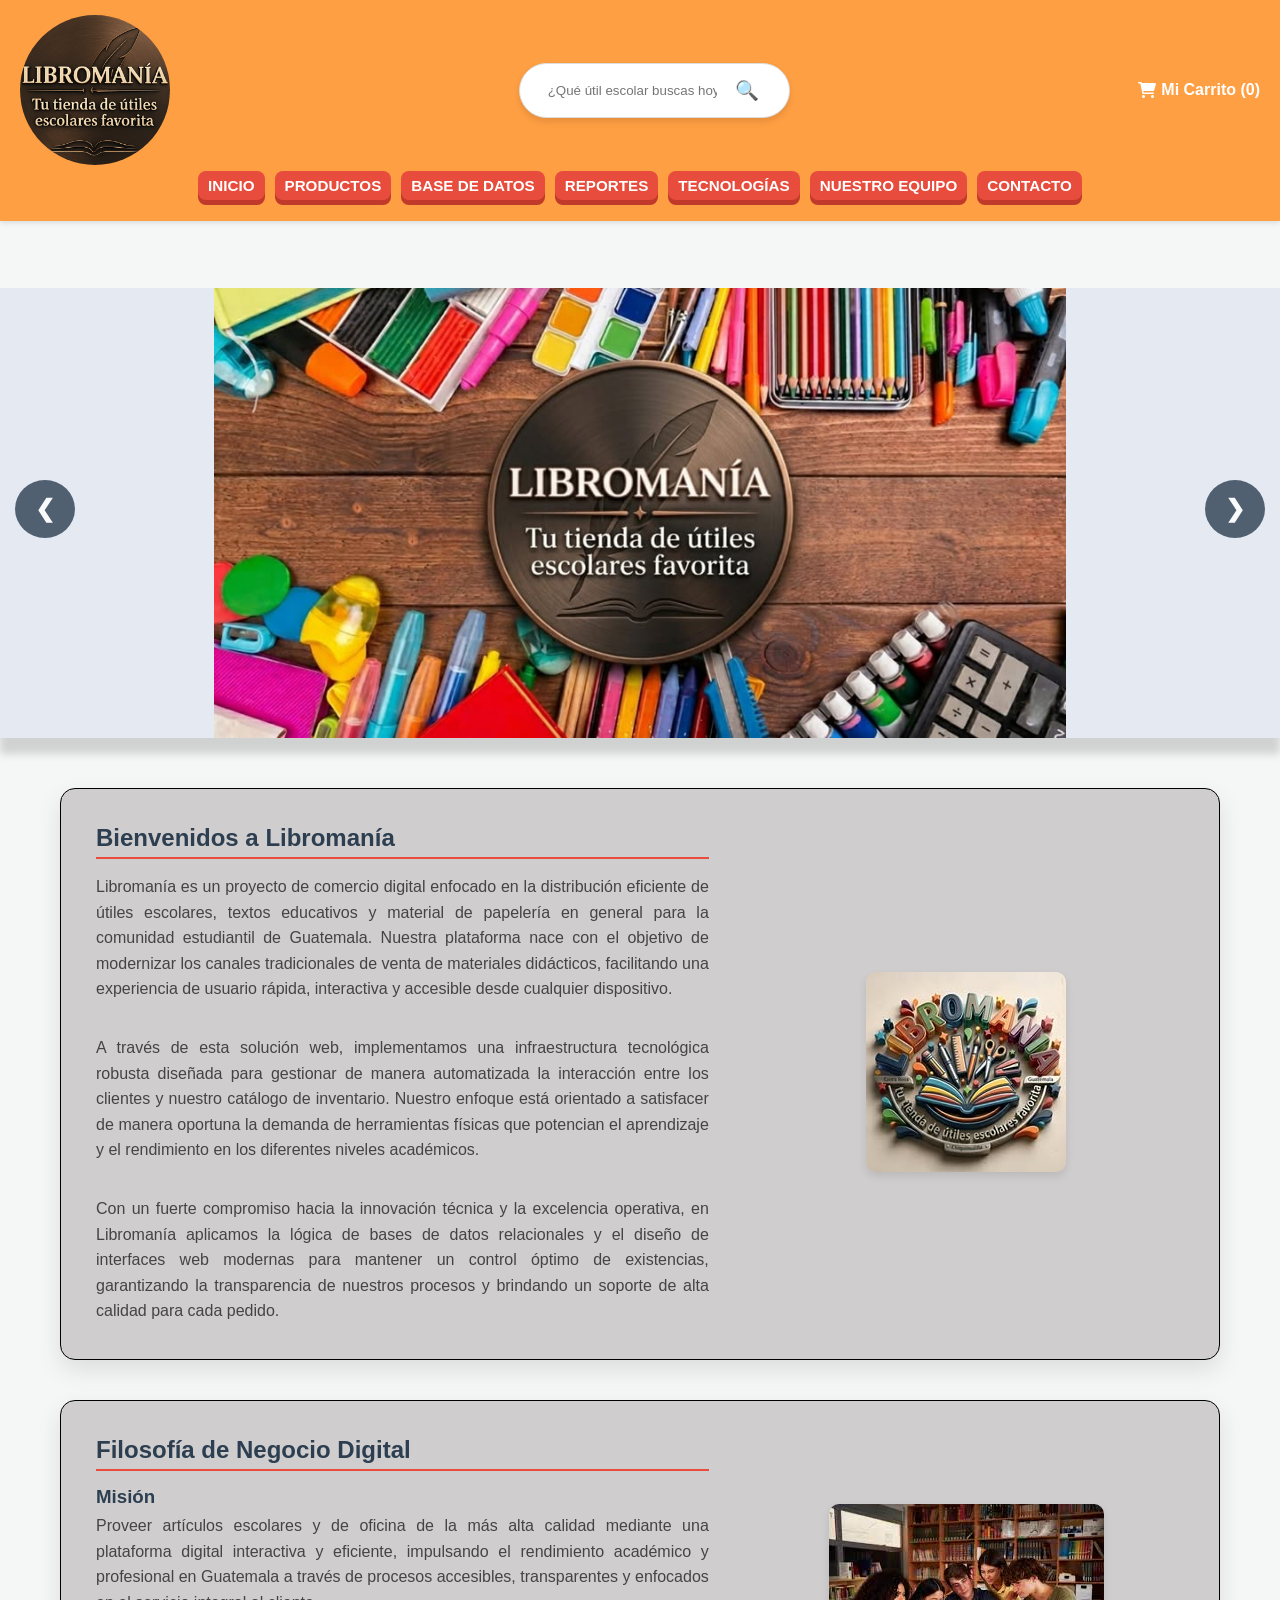
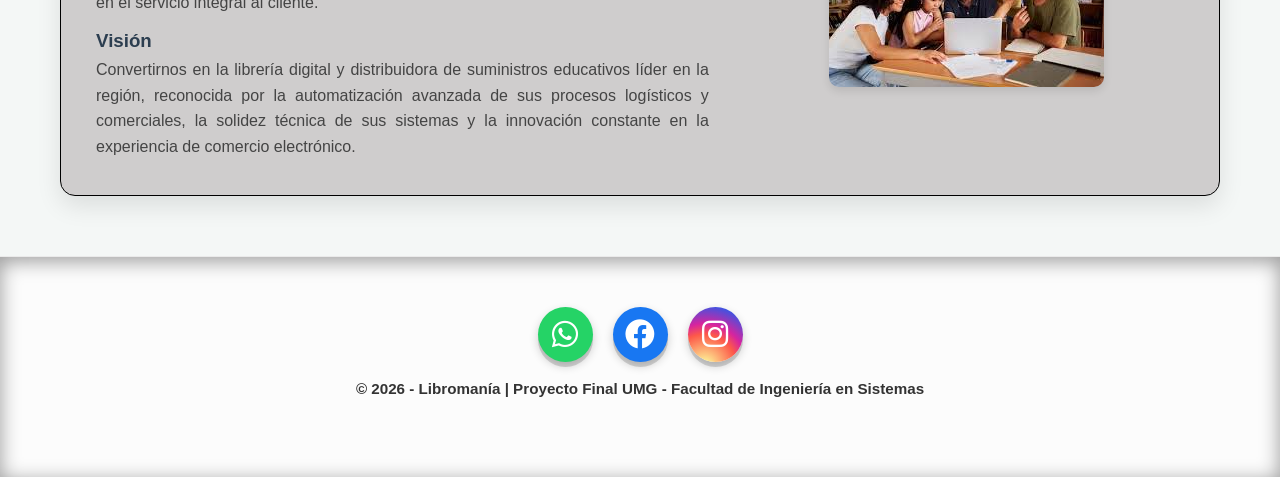
<file: index.html>
<!DOCTYPE html>
<html lang="es">
<head>
    <meta charset="UTF-8">
    <meta name="viewport" content="width=device-width, initial-scale=1.0">
    <title>Libromanía - Inicio</title>
    <link rel="stylesheet" href="style.css">
    <link rel="stylesheet" href="https://cdnjs.cloudflare.com/ajax/libs/font-awesome/6.0.0/css/all.min.css">
</head>
<body>

   <header class="header-estatico">
    <div class="header-container">
        <div class="header-top">
            <div class="logo-imagen">
               <a href="index.html">  
                <img src="img/logo2.png" alt="Logo de Libromanía" class="logo-header">
               </a>
            </div>
            
            <div class="busqueda-contenedor-header">
    <form action="#">
        <input type="text" placeholder="¿Qué útil escolar buscas hoy?" name="search">
        <button type="submit">🔍</button>
    </form>
</div>

            <div class="carrito-zona">
                <a href="#" id="abrir-carrito">
                    <i class="fas fa-shopping-cart"></i> 
                    <span>Mi Carrito (<span id="contador-carrito">0</span>)</span>
                </a>
            </div>
        </div>

        <nav class="nav-3d">
    <a href="index.html">Inicio</a>
    <a href="productos.html">Productos</a>
    <a href="base_de_datos.html">Base de Datos</a>
    <a href="reportes.html">Reportes</a>
    <a href="tecnologias.html">Tecnologías</a>
    <a href="equipo.html">Nuestro Equipo</a>
    <a href="contacto.html">Contacto</a>
</nav>
    </div>
</header>

    <main class="contenedor-principal">

        <section class="carrusel-contenedor">
    <div class="carrusel-slide" id="track-carrusel">
        <img src="img/nombre.jpg" alt="Nombre de la libreria">
        <img src="img/utiles.jpg" alt="Utiles de publicidad">
        <img src="img/promocion.jpg" alt="Promocion tecnologica">
        <img src="img/combo libromania.jpg" alt="Combo de libreria">
    </div>
    
    <button class="carrusel-btn prev" onclick="moverCarrusel(-1)">&#10094;</button>
    <button class="carrusel-btn next" onclick="moverCarrusel(1)">&#10095;</button>
</section>
        
        <!-- PRIMER BLOQUE: Bienvenidos a Libromanía + Imagen al lado -->
        <section class="bloque-seccion">
            <div class="columna-texto">
                <h2 style="color: var(--primario); margin-bottom: 15px; border-bottom: 2px solid var(--secundario); padding-bottom: 5px;">Bienvenidos a Libromanía</h2>
                <p>Libromanía es un proyecto de comercio digital enfocado en la distribución eficiente de útiles escolares, textos educativos y material de papelería en general para la comunidad estudiantil de Guatemala. Nuestra plataforma nace con el objetivo de modernizar los canales tradicionales de venta de materiales didácticos, facilitando una experiencia de usuario rápida, interactiva y accesible desde cualquier dispositivo.</p>
                <br>
                <p>A través de esta solución web, implementamos una infraestructura tecnológica robusta diseñada para gestionar de manera automatizada la interacción entre los clientes y nuestro catálogo de inventario. Nuestro enfoque está orientado a satisfacer de manera oportuna la demanda de herramientas físicas que potencian el aprendizaje y el rendimiento en los diferentes niveles académicos.</p>
                <br>
                <p>Con un fuerte compromiso hacia la innovación técnica y la excelencia operativa, en Libromanía aplicamos la lógica de bases de datos relacionales y el diseño de interfaces web modernas para mantener un control óptimo de existencias, garantizando la transparencia de nuestros procesos y brindando un soporte de alta calidad para cada pedido.</p>
            </div>
            <div class="columna-imagen">
                <!-- Cambia "imagen-bienvenida.jpg" por la ruta de tu imagen real -->
                <img src="img/imagen-bienvenida.jpg" alt="Estudiantes y útiles escolares de Libromanía" class="img-bloque">
            </div>
        </section>

        <!-- SEGUNDO BLOQUE: Filosofía de Negocio Digital + Imagen al lado -->
        <section class="bloque-seccion">
            <div class="columna-texto">
                <h2 style="color: var(--primario); margin-bottom: 15px; border-bottom: 2px solid var(--secundario); padding-bottom: 5px;">Filosofía de Negocio Digital</h2>
                
                <h3 style="color: var(--primario); margin-top: 15px; margin-bottom: 5px;">Misión</h3>
                <p>Proveer artículos escolares y de oficina de la más alta calidad mediante una plataforma digital interactiva y eficiente, impulsando el rendimiento académico y profesional en Guatemala a través de procesos accesibles, transparentes y enfocados en el servicio integral al cliente.</p>
                
                <h3 style="color: var(--primario); margin-top: 15px; margin-bottom: 5px;">Visión</h3>
                <p>Convertirnos en la librería digital y distribuidora de suministros educativos líder en la región, reconocida por la automatización avanzada de sus procesos logísticos y comerciales, la solidez técnica de sus sistemas y la innovación constante en la experiencia de comercio electrónico.</p>
            </div>
            <div class="columna-imagen">
                <!-- Cambia "imagen-filosofia.jpg" por la ruta de tu imagen real -->
                <img src="img/imagen-filosofia.jpg" alt="Misión y Visión de Libromanía" class="img-bloque">
            </div>
        </section>

    </main>

    <div id="carrito-panel" class="carrito-overlay">
        <div class="carrito-contenido">
            <span class="cerrar-carrito">&times;</span>
            <h2>Tu Carrito</h2>
            <div id="items-carrito"></div>
            <div class="carrito-total">
                <p>Total: Q<span id="total-precio">0.00</span></p>
                <button class="btn-comprar">Finalizar Compra ➔</button>
            </div>
        </div>
    </div>

    <div id="checkout-panel" class="carrito-overlay">
        <span class="cerrar-checkout">&times;</span>
        <h2>Confirmar Pedido</h2>
        <div class="resumen-final">
            <p>Total a Pagar: Q<span id="total-checkout">0.00</span></p>
        </div>
        <form id="formulario-pago">
            <div class="seccion-form">
                <h3>Datos de Entrega</h3>
                <input type="text" placeholder="Nombre Completo" required>
                <input type="text" placeholder="Dirección de Envío" required>
                <input type="tel" placeholder="Teléfono de Contacto" required>
            </div>
            <div class="seccion-form">
                <h3>Método de Pago</h3>
                <div class="opciones-pago">
                    <label class="metodo"><input type="radio" name="pago" value="tarjeta" checked> 💳 Tarjeta</label>
                    <label class="metodo"><input type="radio" name="pago" value="paypal"> 🅿️ PayPal</label>
                    <label class="metodo"><input type="radio" name="pago" value="transferencia"> 🏦 Transferencia</label>
                </div>
            </div>
            <div id="campos-tarjeta" class="metodo-detalle">
                <input type="text" placeholder="Número de Tarjeta" required>
                <input type="text" placeholder="MM/AA" required>
                <input type="text" placeholder="CVV" required>
            </div>
            <div id="campos-paypal" class="metodo-detalle" style="display:none;"><input type="email" placeholder="Correo PayPal"></div>
            <div id="campos-transferencia" class="metodo-detalle" style="display:none;"><p style="font-size:0.8rem; color:#666;">Cuenta Monetaria UMG: 4589-2231-01</p></div>
            <button type="submit" class="btn-confirmar" disabled>Confirmar Compra</button>
        </form>
    </div>

    <div id="miModal" class="modal">
        <span class="cerrar">&times;</span>
        <img class="modal-contenido" id="imgGrande" alt="Vista ampliada">
    </div>

    <footer>
        <div class="botones-redes">
    <a href="https://wa.me/50236589928" target="_blank" class="btn-red btn-wa">
      <i class="fa-brands fa-whatsapp"></i>
    </a>

    <a href="https://www.facebook.com/profile.php?id=61589715330332" target="_blank" class="btn-red btn-fb">
      <i class="fa-brands fa-facebook"></i>
    </a>

    <a href="https://www.instagram.com/_libromania/?hl=es" target="_blank" class="btn-red btn-ig">
      <i class="fa-brands fa-instagram"></i>
    </a>
  </div><br>

        <p>&copy; 2026 - Libromanía | Proyecto Final UMG - Facultad de Ingeniería en Sistemas</p>
    </footer>

    <div class="carrito-overlay">
        <div class="carrito-contenido">
            <span class="cerrar-carrito">&times;</span>
            <h2>Tu Carrito</h2>
            
            <div id="items-carrito"></div>
            
            <div class="carrito-total">
                Total: Q<span id="total-precio">0.00</span>
            </div>
            <button class="btn-comprar">Finalizar Compra &rarr;</button>
        </div>
    </div>
    <script src="script.js"></script>
</body>
</html>
</file>
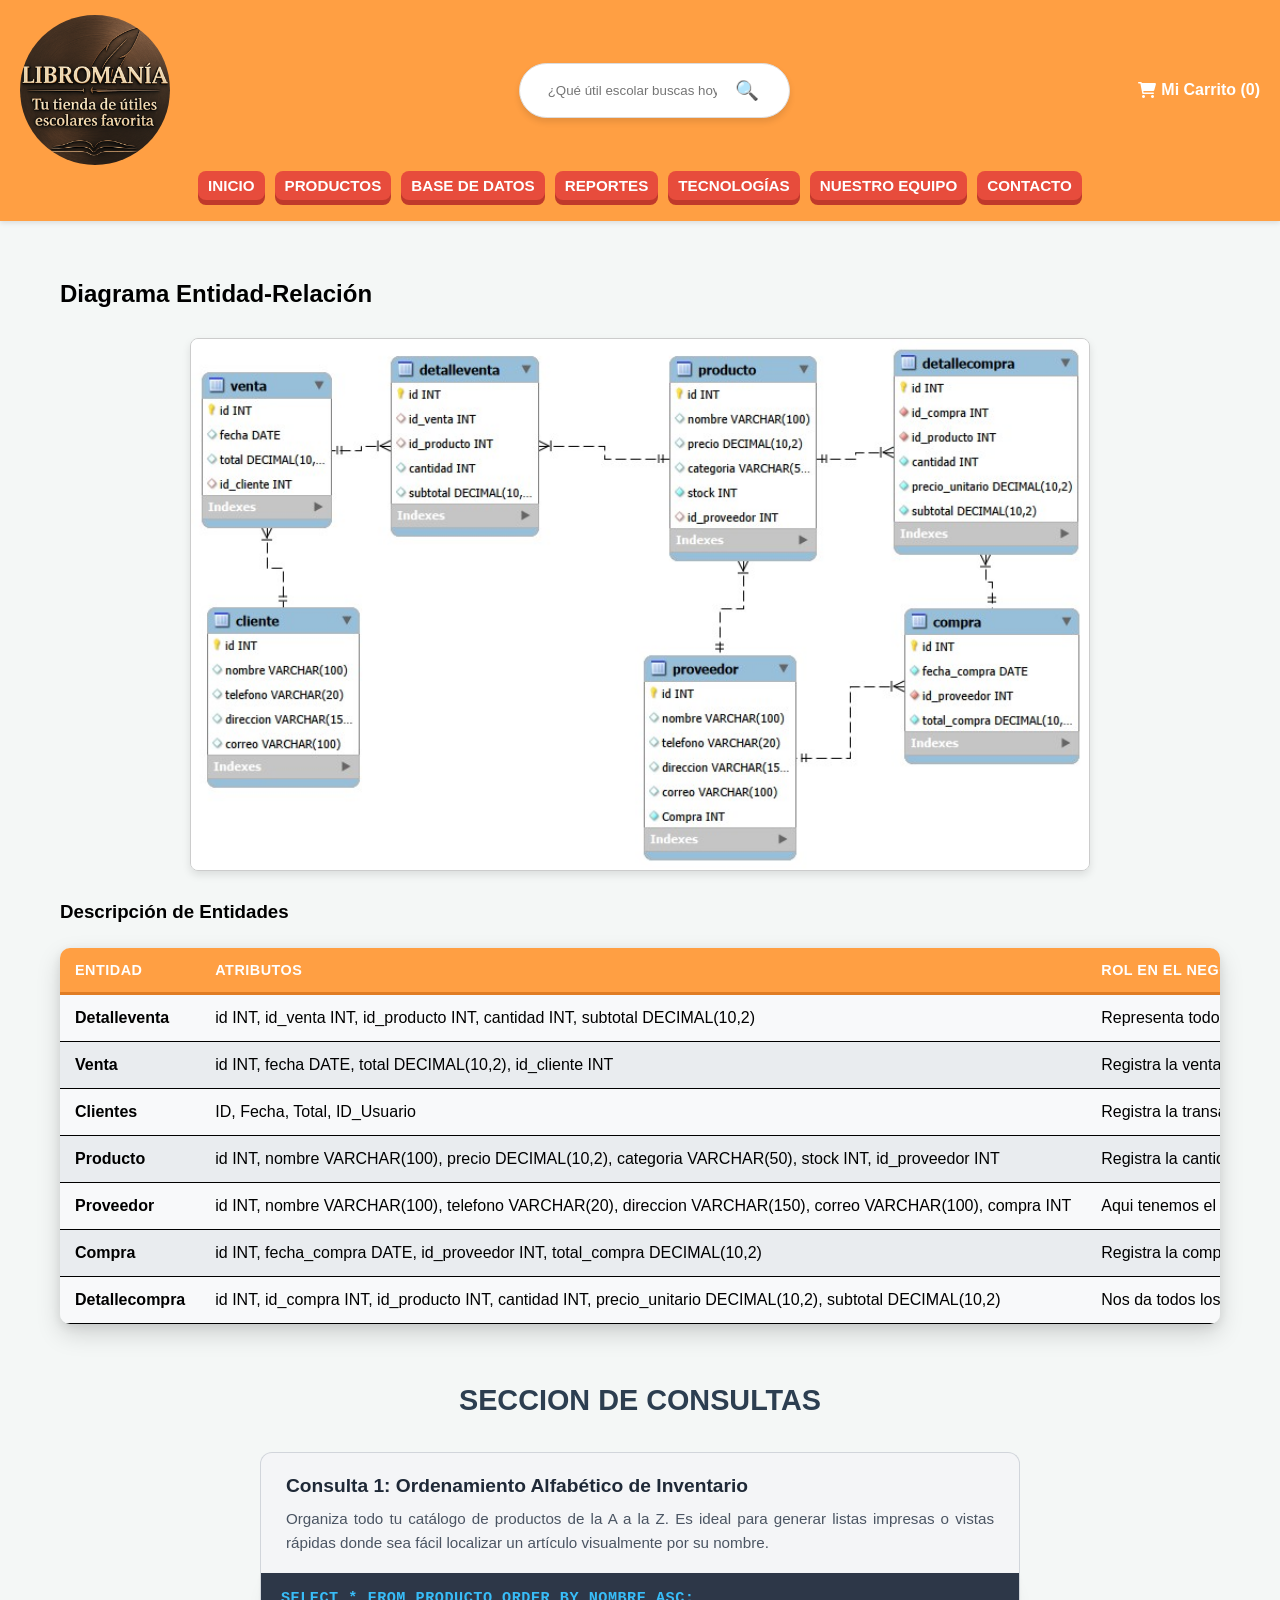
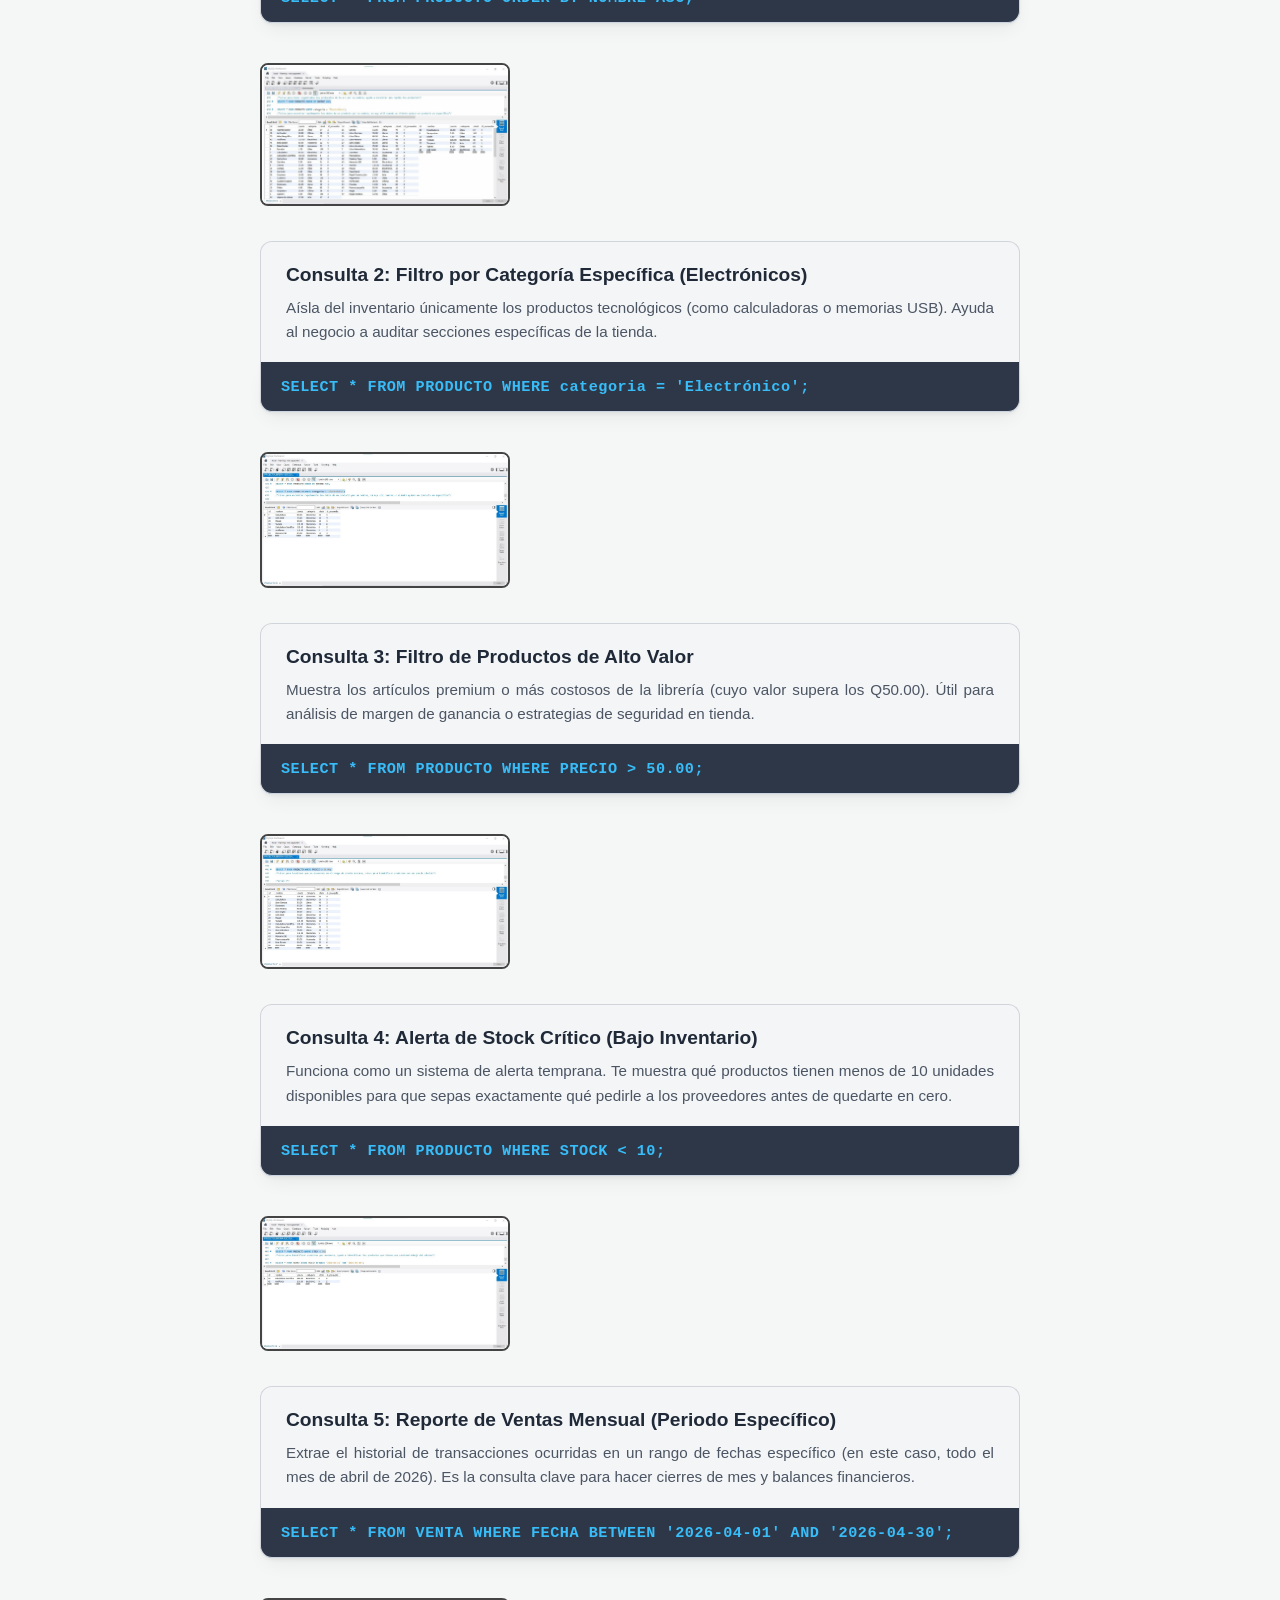
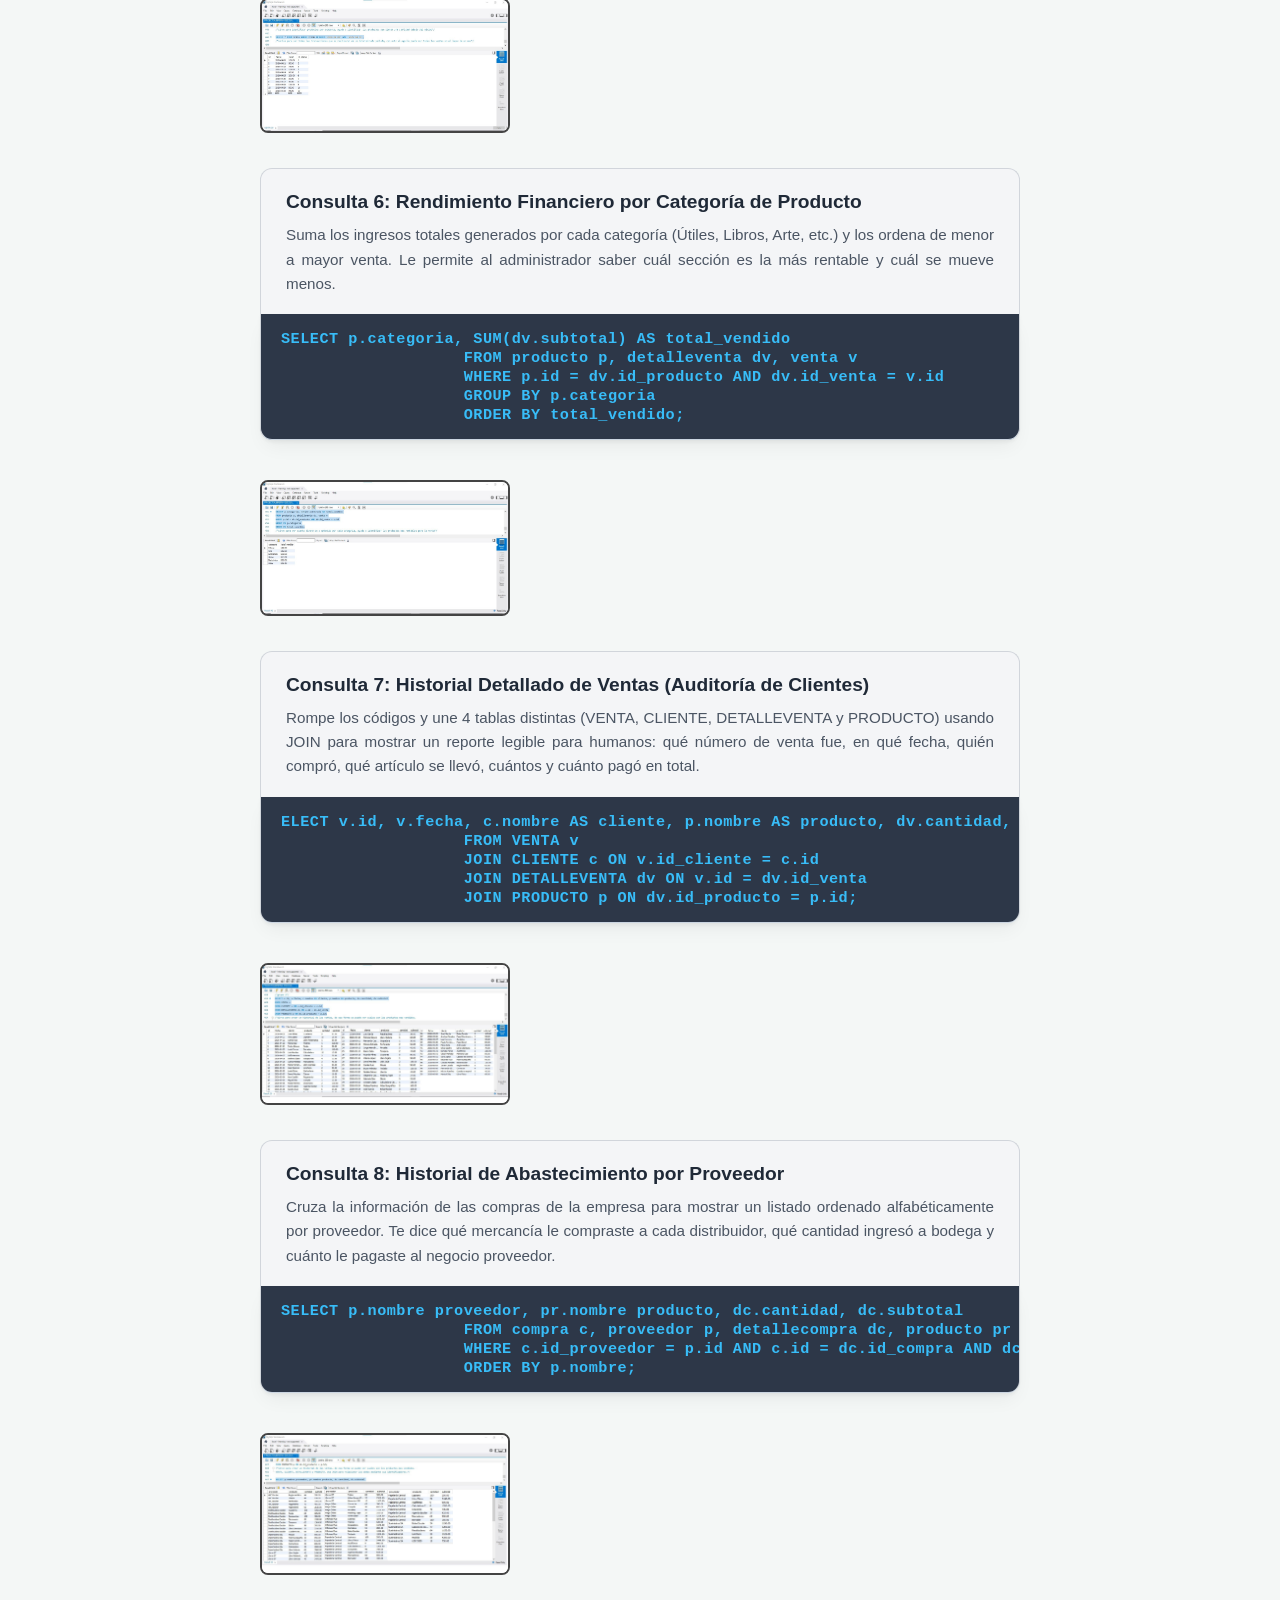
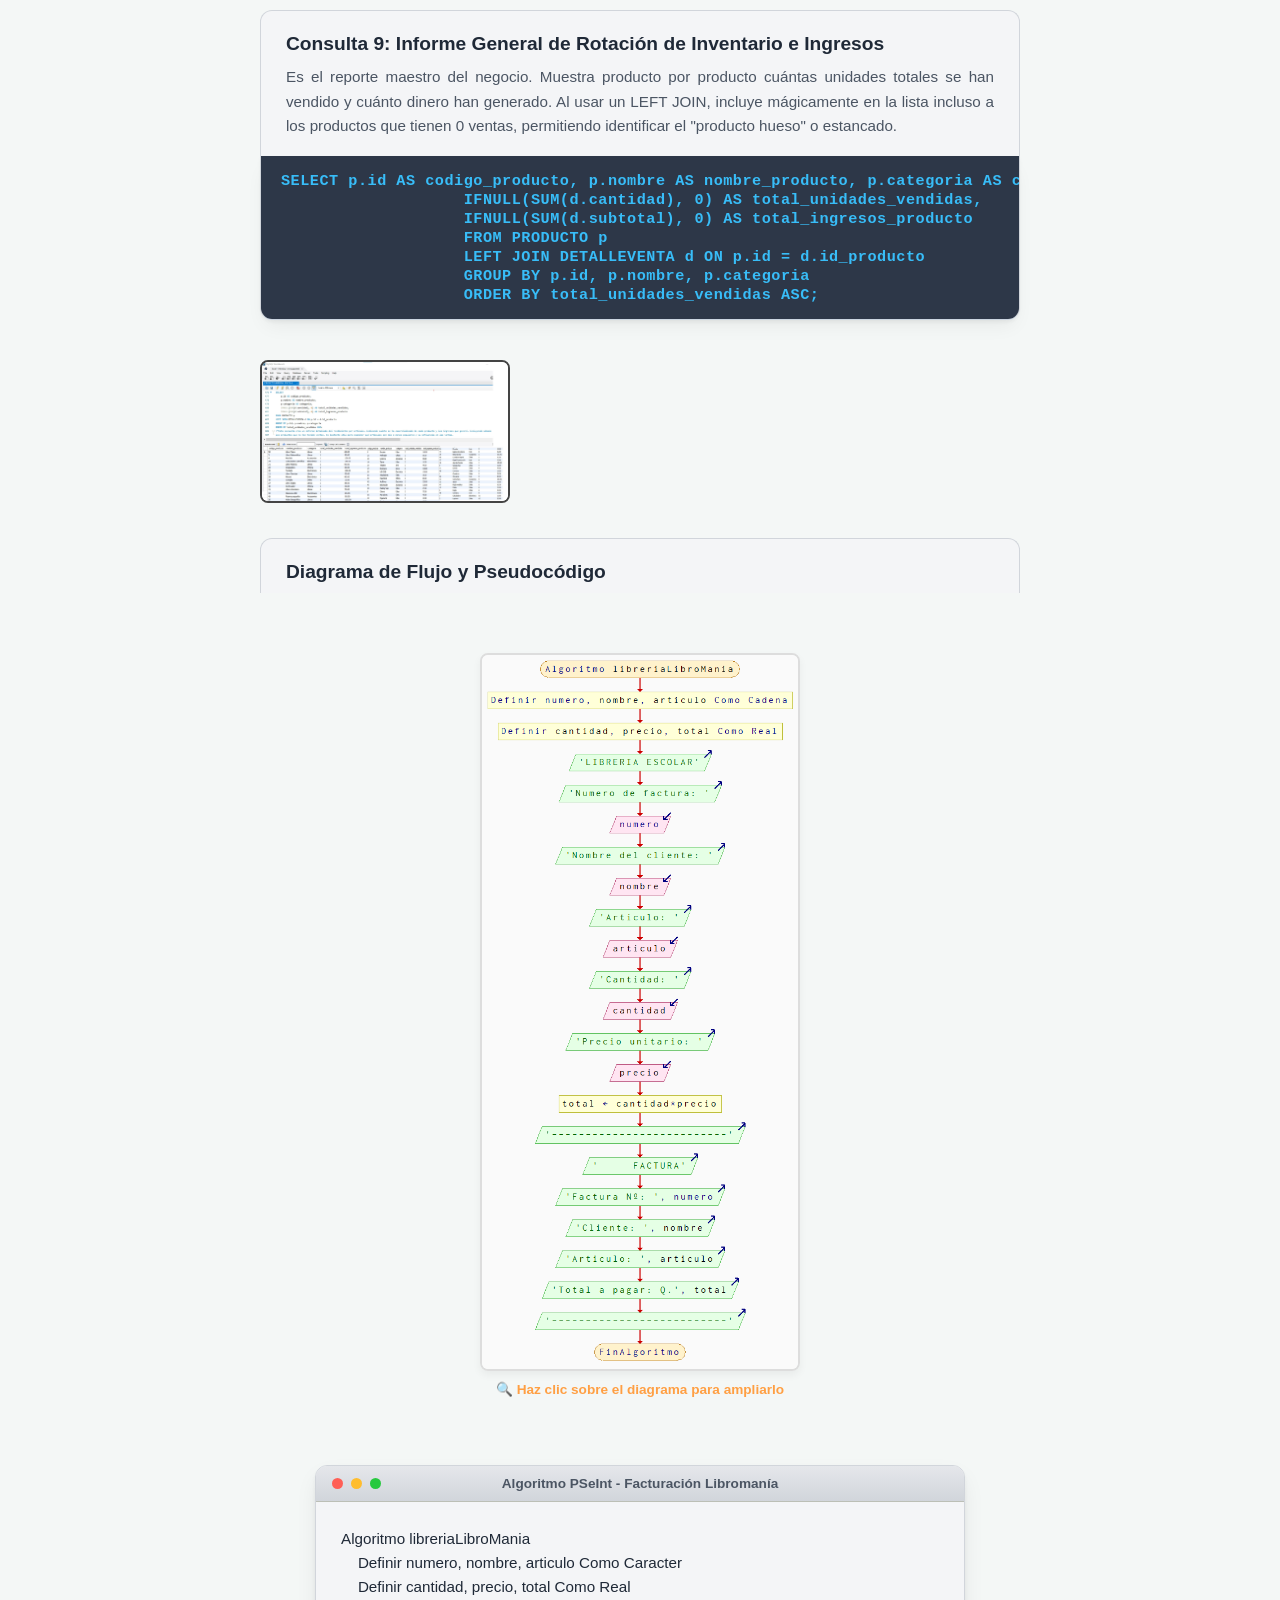
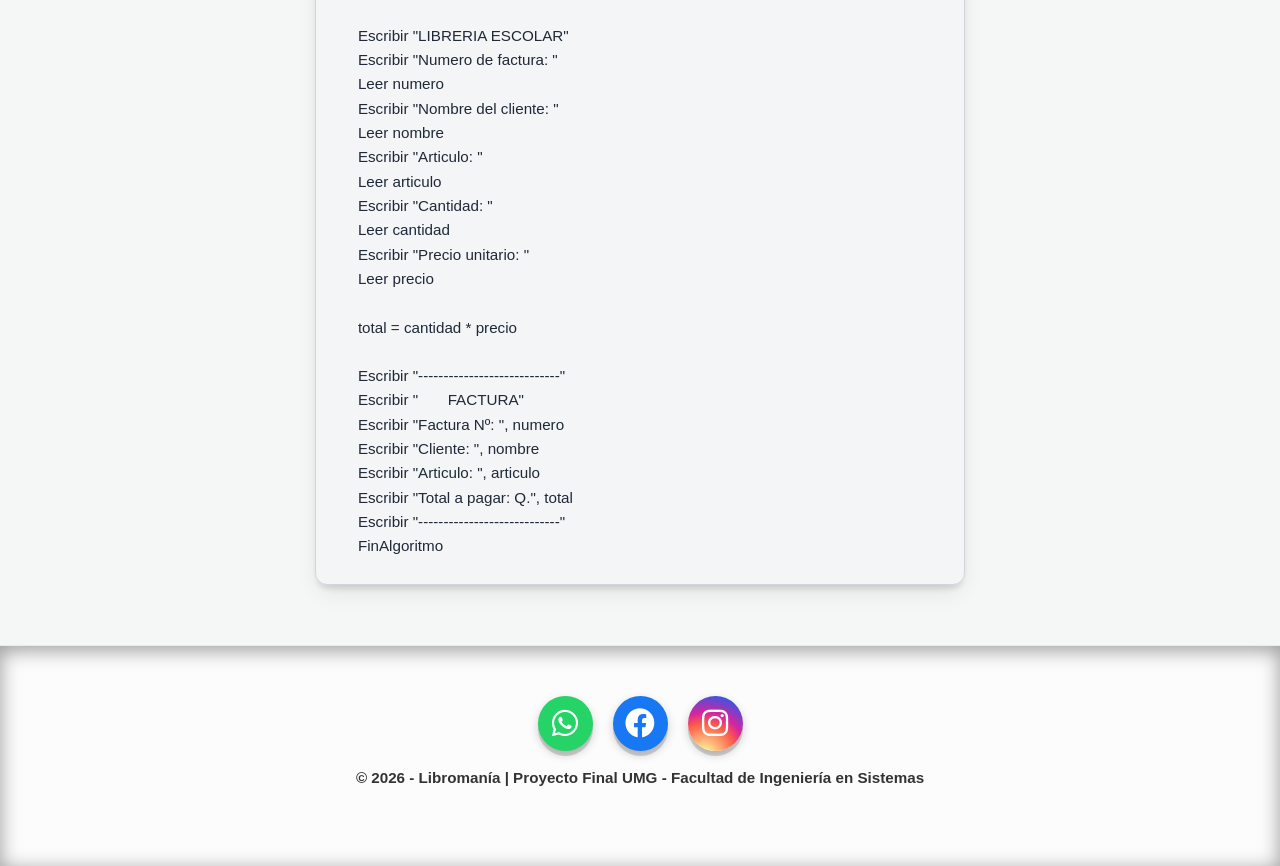
<file: base_de_datos.html>
<!DOCTYPE html>
<html lang="es">
<head>
    <meta charset="UTF-8">
    <meta name="viewport" content="width=device-width, initial-scale=1.0">
    <title>Libromanía - Inicio</title>
    <link rel="stylesheet" href="style.css">
    <link rel="stylesheet" href="https://cdnjs.cloudflare.com/ajax/libs/font-awesome/6.0.0/css/all.min.css">
</head>
<body>

     <header class="header-estatico">
    <div class="header-container">
        <div class="header-top">
            <div class="logo-imagen">
               <a href="index.html">  
                <img src="img/logo2.png" alt="Logo de Libromanía" class="logo-header">
               </a>
            </div>
            
            <div class="busqueda-contenedor-header">
    <form action="#">
        <input type="text" placeholder="¿Qué útil escolar buscas hoy?" name="search">
        <button type="submit">🔍</button>
    </form>
</div>
        
            <div class="carrito-zona">
                <a href="#" id="abrir-carrito">
                    <i class="fas fa-shopping-cart"></i> 
                    <span>Mi Carrito (<span id="contador-carrito">0</span>)</span>
                </a>
            </div>
        </div>

        <nav class="nav-3d">
    <a href="index.html">Inicio</a>
    <a href="productos.html">Productos</a>
    <a href="base_de_datos.html">Base de Datos</a>
    <a href="reportes.html">Reportes</a>
    <a href="tecnologias.html">Tecnologías</a>
    <a href="equipo.html">Nuestro Equipo</a>
    <a href="contacto.html">Contacto</a>
</nav>
    </div>
</header>

<main class="contenedor-principal">
        
        <h2>Diagrama Entidad-Relación</h2>
        <img src="img/diagrama er.jpg" alt="Diagrama Entidad-Relación" class="diagrama-er">

       <h3>Descripción de Entidades</h3>
<table class="tabla-base-datos">
    <thead>
        <tr>
            <th>Entidad</th>
            <th>Atributos</th>
            <th>Rol en el negocio</th>
        </tr>
    </thead>
    <tbody>
        <tr>
            <td><strong>Detalleventa</strong></td>
            <td>id INT, id_venta INT, id_producto INT, cantidad INT, subtotal DECIMAL(10,2) </td>
            <td>Representa todos los detalles de cada venta</td>
        </tr>
        <tr>
            <td><strong>Venta</strong></td>
            <td>id INT, fecha DATE, total DECIMAL(10,2), id_cliente INT</td>
            <td>Registra la venta</td>
        </tr>
        <tr>
            <td><strong>Clientes</strong></td>
            <td>ID, Fecha, Total, ID_Usuario</td>
            <td>Registra la transacción de compra realizada por un usuario.</td>
        </tr>
        <tr>
            <td><strong>Producto</strong></td>
            <td>id INT, nombre VARCHAR(100), precio DECIMAL(10,2), categoria VARCHAR(50), stock INT, id_proveedor INT</td>
            <td>Registra la cantidad de producto que hay en stock</td>
        </tr>
        <tr>
            <td><strong>Proveedor</strong></td>
            <td>id INT, nombre VARCHAR(100), telefono VARCHAR(20), direccion VARCHAR(150), correo VARCHAR(100), compra INT</td>
            <td>Aqui tenemos el registro de la informacion de los proveedores</td>
        </tr>
        <tr>
            <td><strong>Compra</strong></td>
            <td>id INT, fecha_compra DATE, id_proveedor INT, total_compra DECIMAL(10,2)</td>
            <td>Registra la compra y nos da el calculo de que salio de stock</td>
        </tr>
        <tr>
            <td><strong>Detallecompra</strong></td>
            <td>id INT, id_compra INT, id_producto INT, cantidad INT, precio_unitario DECIMAL(10,2), subtotal DECIMAL(10,2)</td>
            <td>Nos da todos los detalles de la compra hecha</td>
        </tr>
    </tbody>
</table>
    

    <div class="consultas">
        <h3>SECCION DE CONSULTAS</h3>
        <h3>Consulta 1: Ordenamiento Alfabético de Inventario</h3>
        <p>Organiza todo tu catálogo de productos de la A a la Z. Es ideal para generar listas impresas o vistas rápidas donde sea fácil localizar un artículo visualmente por su nombre.</p>
        <pre><code>SELECT * FROM PRODUCTO ORDER BY NOMBRE ASC;</code></pre>
        <div class="thumbnail-container">
          <img src="img/consulta 1.jpg" alt="Resultado de Consulta 1" class="query-thumbnail">
        </div>
        <br>
        
        <h3>Consulta 2: Filtro por Categoría Específica (Electrónicos)</h3>
        <p>Aísla del inventario únicamente los productos tecnológicos (como calculadoras o memorias USB). Ayuda al negocio a auditar secciones específicas de la tienda.</p>
        <pre><code>SELECT * FROM PRODUCTO WHERE categoria = 'Electrónico';</code></pre>
        <div class="thumbnail-container">
  <img src="img/consulta 2.jpg" alt="Resultado de Consulta 1" class="query-thumbnail">
</div>
<br>

         <h3>Consulta 3: Filtro de Productos de Alto Valor</h3>
        <p>Muestra los artículos premium o más costosos de la librería (cuyo valor supera los Q50.00). Útil para análisis de margen de ganancia o estrategias de seguridad en tienda.</p>
        <pre><code>SELECT * FROM PRODUCTO WHERE PRECIO > 50.00;</code></pre>
        <div class="thumbnail-container">
  <img src="img/consulta 3.jpg" alt="Resultado de Consulta 1" class="query-thumbnail">
</div>
<br>

         <h3>Consulta 4: Alerta de Stock Crítico (Bajo Inventario)</h3>
        <p>Funciona como un sistema de alerta temprana. Te muestra qué productos tienen menos de 10 unidades disponibles para que sepas exactamente qué pedirle a los proveedores antes de quedarte en cero.</p>
        <pre><code>SELECT * FROM PRODUCTO WHERE STOCK < 10;</code></pre>
        <div class="thumbnail-container">
  <img src="img/consulta 4.jpg" alt="Resultado de Consulta 1" class="query-thumbnail">
</div>
<br>

        <h3>Consulta 5: Reporte de Ventas Mensual (Periodo Específico)</h3>
        <p>Extrae el historial de transacciones ocurridas en un rango de fechas específico (en este caso, todo el mes de abril de 2026). Es la consulta clave para hacer cierres de mes y balances financieros.</p>
        <pre><code>SELECT * FROM VENTA WHERE FECHA BETWEEN '2026-04-01' AND '2026-04-30';</code></pre>
        <div class="thumbnail-container">
  <img src="img/consulta 5.jpg" alt="Resultado de Consulta 1" class="query-thumbnail">
</div>
<br>

        <h3>Consulta 6: Rendimiento Financiero por Categoría de Producto</h3>
        <p>Suma los ingresos totales generados por cada categoría (Útiles, Libros, Arte, etc.) y los ordena de menor a mayor venta. Le permite al administrador saber cuál sección es la más rentable y cuál se mueve menos.</p>
        <pre><code>SELECT p.categoria, SUM(dv.subtotal) AS total_vendido
                   FROM producto p, detalleventa dv, venta v
                   WHERE p.id = dv.id_producto AND dv.id_venta = v.id
                   GROUP BY p.categoria
                   ORDER BY total_vendido;</code></pre>
                   <div class="thumbnail-container">
  <img src="img/consulta 6.jpg" alt="Resultado de Consulta 1" class="query-thumbnail">
</div>
<br>

        <h3>Consulta 7: Historial Detallado de Ventas (Auditoría de Clientes)</h3>
        <p>Rompe los códigos y une 4 tablas distintas (VENTA, CLIENTE, DETALLEVENTA y PRODUCTO) usando JOIN para mostrar un reporte legible para humanos: qué número de venta fue, en qué fecha, quién compró, qué artículo se llevó, cuántos y cuánto pagó en total.</p>
        <pre><code>ELECT v.id, v.fecha, c.nombre AS cliente, p.nombre AS producto, dv.cantidad, dv.subtotal
                   FROM VENTA v
                   JOIN CLIENTE c ON v.id_cliente = c.id
                   JOIN DETALLEVENTA dv ON v.id = dv.id_venta
                   JOIN PRODUCTO p ON dv.id_producto = p.id;</code></pre>
                   <div class="thumbnail-container">
  <img src="img/consulta 7.jpg" alt="Resultado de Consulta 1" class="query-thumbnail">
</div>
<br>

        <h3>Consulta 8: Historial de Abastecimiento por Proveedor</h3>
        <p>Cruza la información de las compras de la empresa para mostrar un listado ordenado alfabéticamente por proveedor. Te dice qué mercancía le compraste a cada distribuidor, qué cantidad ingresó a bodega y cuánto le pagaste al negocio proveedor.</p>
        <pre><code>SELECT p.nombre proveedor, pr.nombre producto, dc.cantidad, dc.subtotal
                   FROM compra c, proveedor p, detallecompra dc, producto pr
                   WHERE c.id_proveedor = p.id AND c.id = dc.id_compra AND dc.id_producto = pr.id
                   ORDER BY p.nombre;</code></pre>
                   <div class="thumbnail-container">
  <img src="img/consulta 8.jpg" alt="Resultado de Consulta 1" class="query-thumbnail">
</div>
<br>

        <h3>Consulta 9: Informe General de Rotación de Inventario e Ingresos</h3>
        <p>Es el reporte maestro del negocio. Muestra producto por producto cuántas unidades totales se han vendido y cuánto dinero han generado. Al usar un LEFT JOIN, incluye mágicamente en la lista incluso a los productos que tienen 0 ventas, permitiendo identificar el "producto hueso" o estancado.</p>
        <pre><code>SELECT p.id AS codigo_producto, p.nombre AS nombre_producto, p.categoria AS categoria,
                   IFNULL(SUM(d.cantidad), 0) AS total_unidades_vendidas,
                   IFNULL(SUM(d.subtotal), 0) AS total_ingresos_producto
                   FROM PRODUCTO p
                   LEFT JOIN DETALLEVENTA d ON p.id = d.id_producto
                   GROUP BY p.id, p.nombre, p.categoria
                   ORDER BY total_unidades_vendidas ASC;</code></pre>
                   <div class="thumbnail-container">
  <img src="img/consulta 9.jpg" alt="Resultado de Consulta 1" class="query-thumbnail">
</div>
<br>

        <h3>Diagrama de Flujo y Pseudocódigo</h3><br>
     </div>

<a href="#expandir-diagrama" class="enlace-modal">
    <img src="img/diagrama-flujo.png" alt="Diagrama de flujo" class="img-vista-previa">
    <span class="indicador-clic">🔍 Haz clic sobre el diagrama para ampliarlo</span>
</a>

<div id="expandir-diagrama" class="modal-mapa">
    <a href="#cerrar" class="modal-cerrar-fondo"></a>
    <div class="modal-contenido">
        <a href="#cerrar" class="btn-cerrar-modal">&times;</a>
        <img src="img/diagrama-flujo.png" alt="Diagrama de flujo expandido">
    </div>
</div><br>

<div class="contenedor-pseudocodigo">
    <div class="encabezado-cuadro">
        <div class="botones-falsos">
            <span class="punto rojo"></span>
            <span class="punto amarillo"></span>
            <span class="punto verde"></span>
        </div>
        <span class="titulo-cuadro">Algoritmo PSeInt - Facturación Libromanía</span>
    </div>
    <div class="cuerpo-cuadro">
<pre><code>Algoritmo libreriaLibroMania
    Definir numero, nombre, articulo Como Caracter
    Definir cantidad, precio, total Como Real

    Escribir "LIBRERIA ESCOLAR"
    Escribir "Numero de factura: "
    Leer numero
    Escribir "Nombre del cliente: "
    Leer nombre
    Escribir "Articulo: "
    Leer articulo
    Escribir "Cantidad: "
    Leer cantidad
    Escribir "Precio unitario: "
    Leer precio

    total = cantidad * precio

    Escribir "----------------------------"
    Escribir "       FACTURA"
    Escribir "Factura Nº: ", numero
    Escribir "Cliente: ", nombre
    Escribir "Articulo: ", articulo
    Escribir "Total a pagar: Q.", total
    Escribir "----------------------------"
    FinAlgoritmo</code></pre>
    </div>
</div>
    </main>

    <div class="carrito-overlay">
        <div class="carrito-contenido">
            <span class="cerrar-carrito">&times;</span>
            <h2>Tu Carrito</h2>
            
            <div id="items-carrito"></div>
            
            <div class="carrito-total">
                Total: Q<span id="total-precio">0.00</span>
            </div>
            <button class="btn-comprar">Finalizar Compra &rarr;</button>
        </div>
    </div>

    <div id="checkout-panel" class="carrito-overlay">
        <span class="cerrar-checkout">&times;</span>
        <h2>Confirmar Pedido</h2>
        <div class="resumen-final">
            <p>Total a Pagar: Q<span id="total-checkout">0.00</span></p>
        </div>
        <form id="formulario-pago">
            <div class="seccion-form">
                <h3>Datos de Entrega</h3>
                <input type="text" placeholder="Nombre Completo" required>
                <input type="text" placeholder="Dirección de Envío" required>
                <input type="tel" placeholder="Teléfono de Contacto" required>
            </div>
            <div class="seccion-form">
                <h3>Método de Pago</h3>
                <div class="opciones-pago">
                    <label class="metodo"><input type="radio" name="pago" value="tarjeta" checked> 💳 Tarjeta</label>
                    <label class="metodo"><input type="radio" name="pago" value="paypal"> 🅿️ PayPal</label>
                    <label class="metodo"><input type="radio" name="pago" value="transferencia"> 🏦 Transferencia</label>
                </div>
            </div>
            <div id="campos-tarjeta" class="metodo-detalle">
                <input type="text" placeholder="Número de Tarjeta" required>
                <input type="text" placeholder="MM/AA" required>
                <input type="text" placeholder="CVV" required>
            </div>
            <div id="campos-paypal" class="metodo-detalle" style="display:none;"><input type="email" placeholder="Correo PayPal"></div>
            <div id="campos-transferencia" class="metodo-detalle" style="display:none;"><p style="font-size:0.8rem; color:#666;">Cuenta Monetaria UMG: 4589-2231-01</p></div>
            <button type="submit" class="btn-confirmar" disabled>Confirmar Compra</button>
        </form>
    </div>
    
  <footer>
    <div class="botones-redes">
    <a href="https://wa.me/50236589928" target="_blank" class="btn-red btn-wa">
      <i class="fa-brands fa-whatsapp"></i>
    </a>

    <a href="https://www.facebook.com/profile.php?id=61589715330332" target="_blank" class="btn-red btn-fb">
      <i class="fa-brands fa-facebook"></i>
    </a>

    <a href="https://www.instagram.com/_libromania/?hl=es" target="_blank" class="btn-red btn-ig">
      <i class="fa-brands fa-instagram"></i>
    </a>
  </div><br>
  
   <p>&copy; 2026 - Libromanía | Proyecto Final UMG - Facultad de Ingeniería en Sistemas</p>
  </footer>

  <div id="imageModal" class="modal">
  <span class="close-modal">&times;</span>
  <div class="modal-content-wrapper">
    <img class="modal-content" id="expandedImg">
    <a id="downloadBtn" href="#" download="resultado_consulta.jpg" class="download-btn">
      ⬇️ Descargar Imagen
    </a>
  </div>
</div>

    <script src="script.js"></script>
</body>
</html>
</file>
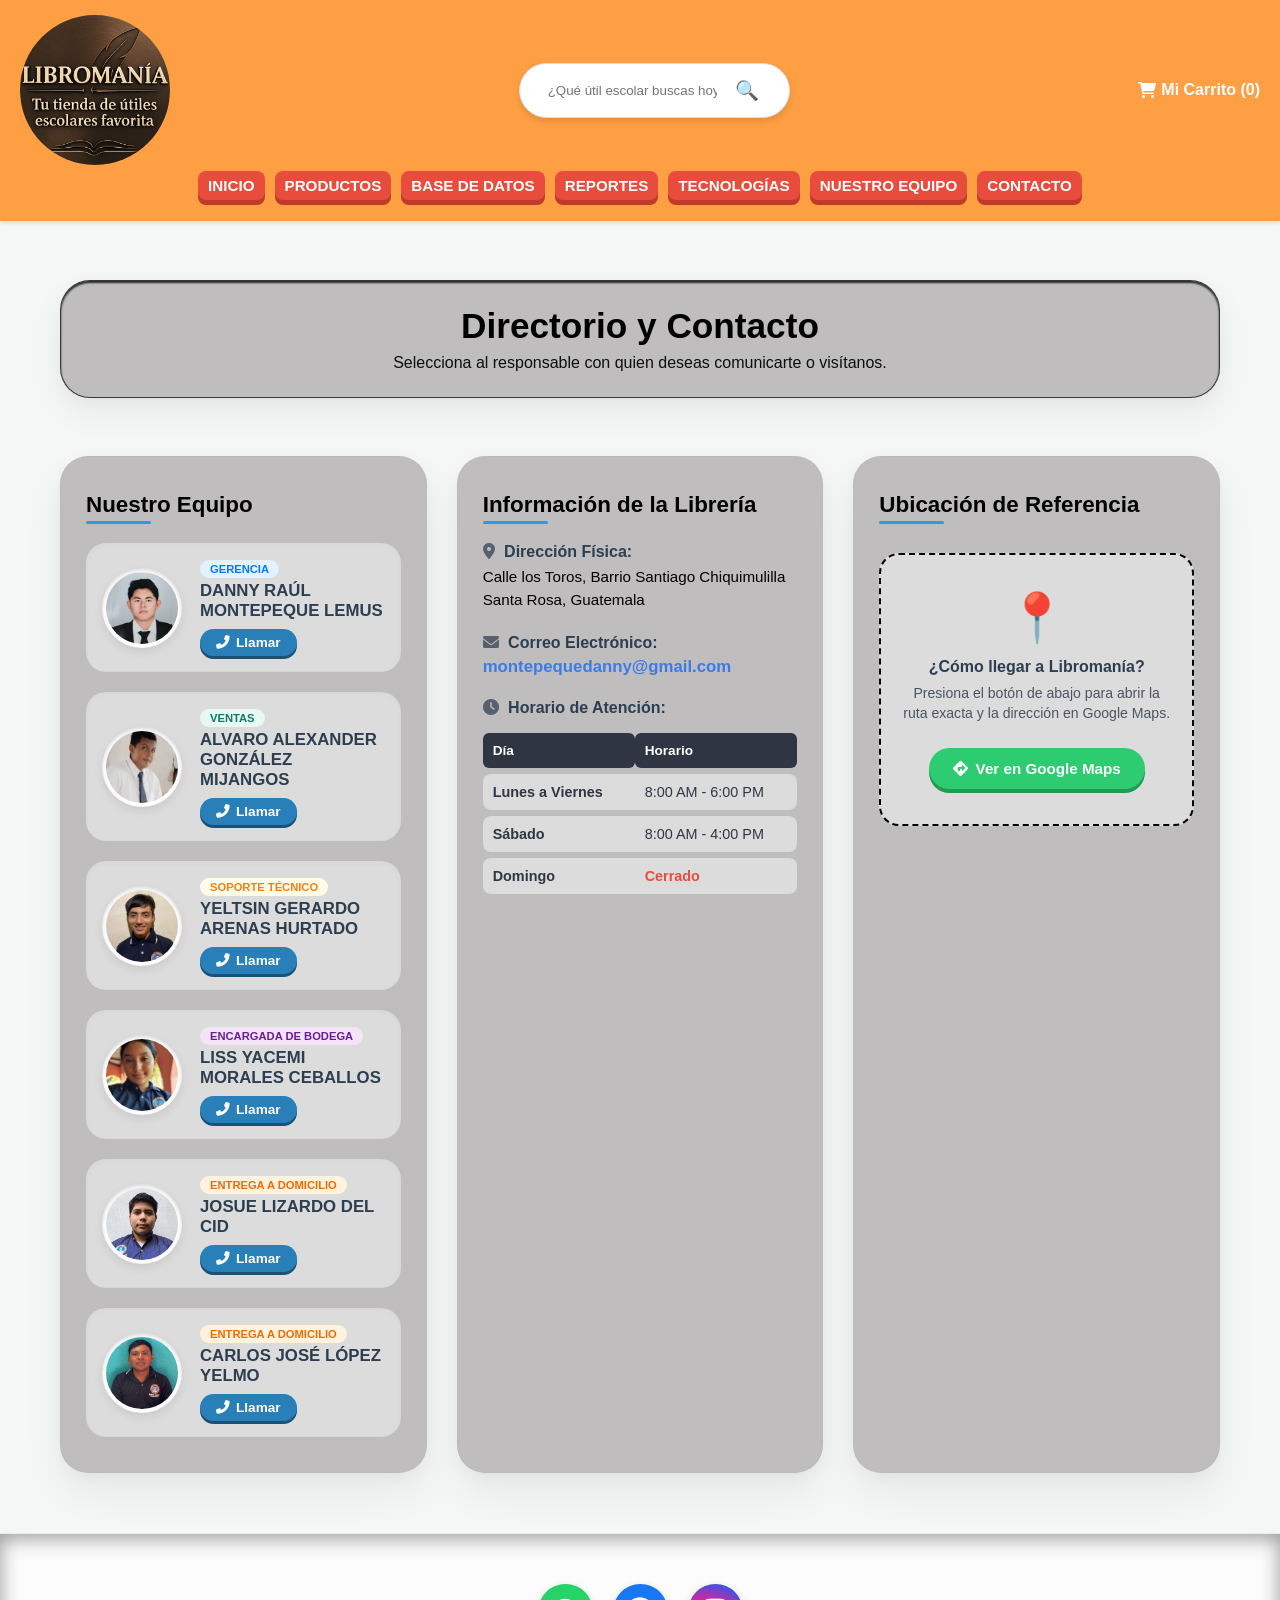
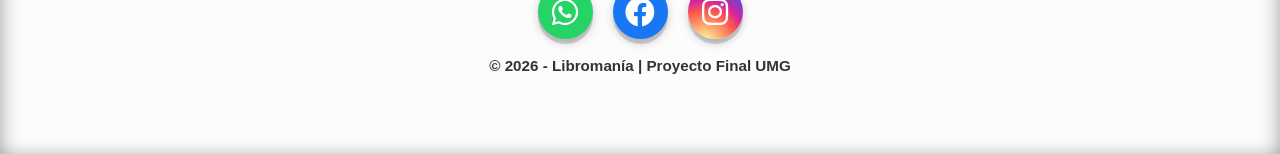
<file: contacto.html>
<!DOCTYPE html>
<html lang="es">
<head>
    <meta charset="UTF-8">
    <meta name="viewport" content="width=device-width, initial-scale=1.0">
    <title>Contacto - Libromanía</title>
    <link rel="stylesheet" href="style.css">
    <link rel="stylesheet" href="https://cdnjs.cloudflare.com/ajax/libs/font-awesome/6.0.0/css/all.min.css">
</head>
<body>

    <header class="header-estatico">
    <div class="header-container">
        <div class="header-top">
            <div class="logo-imagen">
               <a href="index.html">  
                <img src="img/logo2.png" alt="Logo de Libromanía" class="logo-header">
               </a>
            </div>
            
           <div class="busqueda-contenedor-header">
    <form action="#">
        <input type="text" placeholder="¿Qué útil escolar buscas hoy?" name="search">
        <button type="submit">🔍</button>
    </form>
</div>

           <div class="carrito-zona">
                <a href="#" id="abrir-carrito">
                    <i class="fas fa-shopping-cart"></i> 
                    <span>Mi Carrito (<span id="contador-carrito">0</span>)</span>
                </a>
            </div>
        </div>

        <nav class="nav-3d">
    <a href="index.html">Inicio</a>
    <a href="productos.html">Productos</a>
    <a href="base_de_datos.html">Base de Datos</a>
    <a href="reportes.html">Reportes</a>
    <a href="tecnologias.html">Tecnologías</a>
    <a href="equipo.html">Nuestro Equipo</a>
    <a href="contacto.html">Contacto</a>
</nav>
    </div>
</header>

    <main class="contacto-main">
    
    <header class="contacto-header-3d">
        <h2>Directorio y Contacto</h2>
        <p>Selecciona al responsable con quien deseas comunicarte o visítanos.</p>
    </header>

    <section class="seccion-contacto-container">
        
        <div class="panel-contacto-3d">
            <h3 class="titulo-panel">Nuestro Equipo</h3>
            <div class="directorio-grid-interno">
                
                <div class="tarjeta-empleado-3d">
                    <div class="avatar-marco-3d">
                        <img src="img/danny.jpg" alt="Danny Montepeque">
                    </div>
                    <div class="empleado-info">
                        <span class="badge-rol gerencia">Gerencia</span>
                        <h4>DANNY RAÚL MONTEPEQUE LEMUS</h4>
                        <a href="tel:+50256135721" class="btn-call-3d">
                            <i class="fas fa-phone-alt"></i> Llamar
                        </a>
                    </div>
                </div>

                <div class="tarjeta-empleado-3d">
                    <div class="avatar-marco-3d">
                        <img src="img/alvaro.JPG" alt="Alexander Gonzáles">
                    </div>
                    <div class="empleado-info">
                        <span class="badge-rol ventas">Ventas</span>
                        <h4>ALVARO ALEXANDER GONZÁLEZ MIJANGOS</h4>
                        <a href="tel:+50236589928" class="btn-call-3d">
                            <i class="fas fa-phone-alt"></i> Llamar
                        </a>
                    </div>
                </div>

                <div class="tarjeta-empleado-3d">
                    <div class="avatar-marco-3d">
                        <img src="img/yelstin.JPG" alt="Gerardo Hurtado">
                    </div>
                    <div class="empleado-info">
                        <span class="badge-rol soporte">Soporte Técnico</span>
                        <h4>YELTSIN GERARDO ARENAS HURTADO</h4>
                        <a href="tel:+502327322554" class="btn-call-3d">
                            <i class="fas fa-phone-alt"></i> Llamar
                        </a>
                    </div>
                </div>

                <div class="tarjeta-empleado-3d">
                    <div class="avatar-marco-3d">
                        <img src="img/liss.JPG" alt="Liss Morales">
                    </div>
                    <div class="empleado-info">
                        <span class="badge-rol bodega">Encargada de Bodega</span>
                        <h4>LISS YACEMI MORALES CEBALLOS</h4>
                        <a href="tel:+50243146670" class="btn-call-3d">
                            <i class="fas fa-phone-alt"></i> Llamar
                        </a>
                    </div>
                </div>

                <div class="tarjeta-empleado-3d">
                    <div class="avatar-marco-3d">
                        <img src="img/josue.JPG" alt="Josue Lizardo">
                    </div>
                    <div class="empleado-info">
                        <span class="badge-rol entrega">Entrega a Domicilio</span>
                        <h4>JOSUE LIZARDO DEL CID</h4>
                        <a href="tel:+5025255159173" class="btn-call-3d">
                            <i class="fas fa-phone-alt"></i> Llamar
                        </a>
                    </div>
                </div>

                <div class="tarjeta-empleado-3d">
                    <div class="avatar-marco-3d">
                        <img src="img/carlos.JPG" alt="Carlos López">
                    </div>
                    <div class="empleado-info">
                        <span class="badge-rol entrega">Entrega a Domicilio</span>
                        <h4>CARLOS JOSÉ LÓPEZ YELMO</h4>
                        <a href="tel:+50249410056" class="btn-call-3d">
                            <i class="fas fa-phone-alt"></i> Llamar
                        </a>
                    </div>
                </div>

            </div>
        </div>

        <div class="panel-contacto-3d">
            <h3 class="titulo-panel">Información de la Librería</h3>
            
            <div class="info-item-bloque">
                <p class="info-titulo"><i class="fas fa-map-marker-alt"></i> Dirección Física:</p>
                <p class="info-texto">Calle los Toros, Barrio Santiago Chiquimulilla Santa Rosa, Guatemala</p>
            </div>

            <div class="info-item-bloque">
                <p class="info-titulo"><i class="fas fa-envelope"></i> Correo Electrónico:</p>
                <a href="mailto:info@libromania.com" class="enlace-libreria-correo">montepequedanny@gmail.com</a>
            </div>

            <div class="info-item-bloque">
                <p class="info-titulo"><i class="fas fa-clock"></i> Horario de Atención:</p>
                <table class="tabla-horario-3d">
                    <thead>
                        <tr>
                            <th>Día</th>
                            <th>Horario</th>
                        </tr>
                    </thead>
                    <tbody>
                        <tr>
                            <td>Lunes a Viernes</td>
                            <td>8:00 AM - 6:00 PM</td>
                        </tr>
                        <tr>
                            <td>Sábado</td>
                            <td>8:00 AM - 4:00 PM</td>
                        </tr>
                        <tr>
                            <td>Domingo</td>
                            <td class="status-cerrado">Cerrado</td>
                        </tr>
                    </tbody>
                </table>
            </div>
        </div>

        <div class="panel-contacto-3d">
            <h3 class="titulo-panel">Ubicación de Referencia</h3>
            
            <div class="mapa-card-placeholder">
                <div class="pin-3d-animado">📍</div>
                <h4>¿Cómo llegar a Libromanía?</h4>
                <p>Presiona el botón de abajo para abrir la ruta exacta y la dirección en Google Maps.</p>
                
                <a href="https://maps.app.goo.gl/YNRbjHKDoCVpP9Vn7?g_st=aw" target="_blank" rel="noopener noreferrer" class="btn-google-maps-3d">
                    <i class="fas fa-directions"></i> Ver en Google Maps
                </a>
            </div>
        </div>

    </section>
</main>
     
    <footer>
        <div class="botones-redes">
    <a href="https://wa.me/50236589928" target="_blank" class="btn-red btn-wa">
      <i class="fa-brands fa-whatsapp"></i>
    </a>

    <a href="https://www.facebook.com/profile.php?id=61589715330332" target="_blank" class="btn-red btn-fb">
      <i class="fa-brands fa-facebook"></i>
    </a>

    <a href="https://www.instagram.com/_libromania/?hl=es" target="_blank" class="btn-red btn-ig">
      <i class="fa-brands fa-instagram"></i>
    </a>
  </div><br>
  
        <p>&copy; 2026 - Libromanía | Proyecto Final UMG</p>
    </footer>

    <div class="carrito-overlay">
        <div class="carrito-contenido">
            <span class="cerrar-carrito">&times;</span>
            <h2>Tu Carrito</h2>
            
            <div id="items-carrito"></div>
            
            <div class="carrito-total">
                Total: Q<span id="total-precio">0.00</span>
            </div>
            <button class="btn-comprar">Finalizar Compra &rarr;</button>
        </div>
    </div>

    <div id="checkout-panel" class="carrito-overlay">
        <span class="cerrar-checkout">&times;</span>
        <h2>Confirmar Pedido</h2>
        <div class="resumen-final">
            <p>Total a Pagar: Q<span id="total-checkout">0.00</span></p>
        </div>
        <form id="formulario-pago">
            <div class="seccion-form">
                <h3>Datos de Entrega</h3>
                <input type="text" placeholder="Nombre Completo" required>
                <input type="text" placeholder="Dirección de Envío" required>
                <input type="tel" placeholder="Teléfono de Contacto" required>
            </div>
            <div class="seccion-form">
                <h3>Método de Pago</h3>
                <div class="opciones-pago">
                    <label class="metodo"><input type="radio" name="pago" value="tarjeta" checked> 💳 Tarjeta</label>
                    <label class="metodo"><input type="radio" name="pago" value="paypal"> 🅿️ PayPal</label>
                    <label class="metodo"><input type="radio" name="pago" value="transferencia"> 🏦 Transferencia</label>
                </div>
            </div>
            <div id="campos-tarjeta" class="metodo-detalle">
                <input type="text" placeholder="Número de Tarjeta" required>
                <input type="text" placeholder="MM/AA" required>
                <input type="text" placeholder="CVV" required>
            </div>
            <div id="campos-paypal" class="metodo-detalle" style="display:none;"><input type="email" placeholder="Correo PayPal"></div>
            <div id="campos-transferencia" class="metodo-detalle" style="display:none;"><p style="font-size:0.8rem; color:#666;">Cuenta Monetaria UMG: 4589-2231-01</p></div>
            <button type="submit" class="btn-confirmar" disabled>Confirmar Compra</button>
        </form>
    </div>

    <script src="script.js"></script>
</body>
</html>
</file>
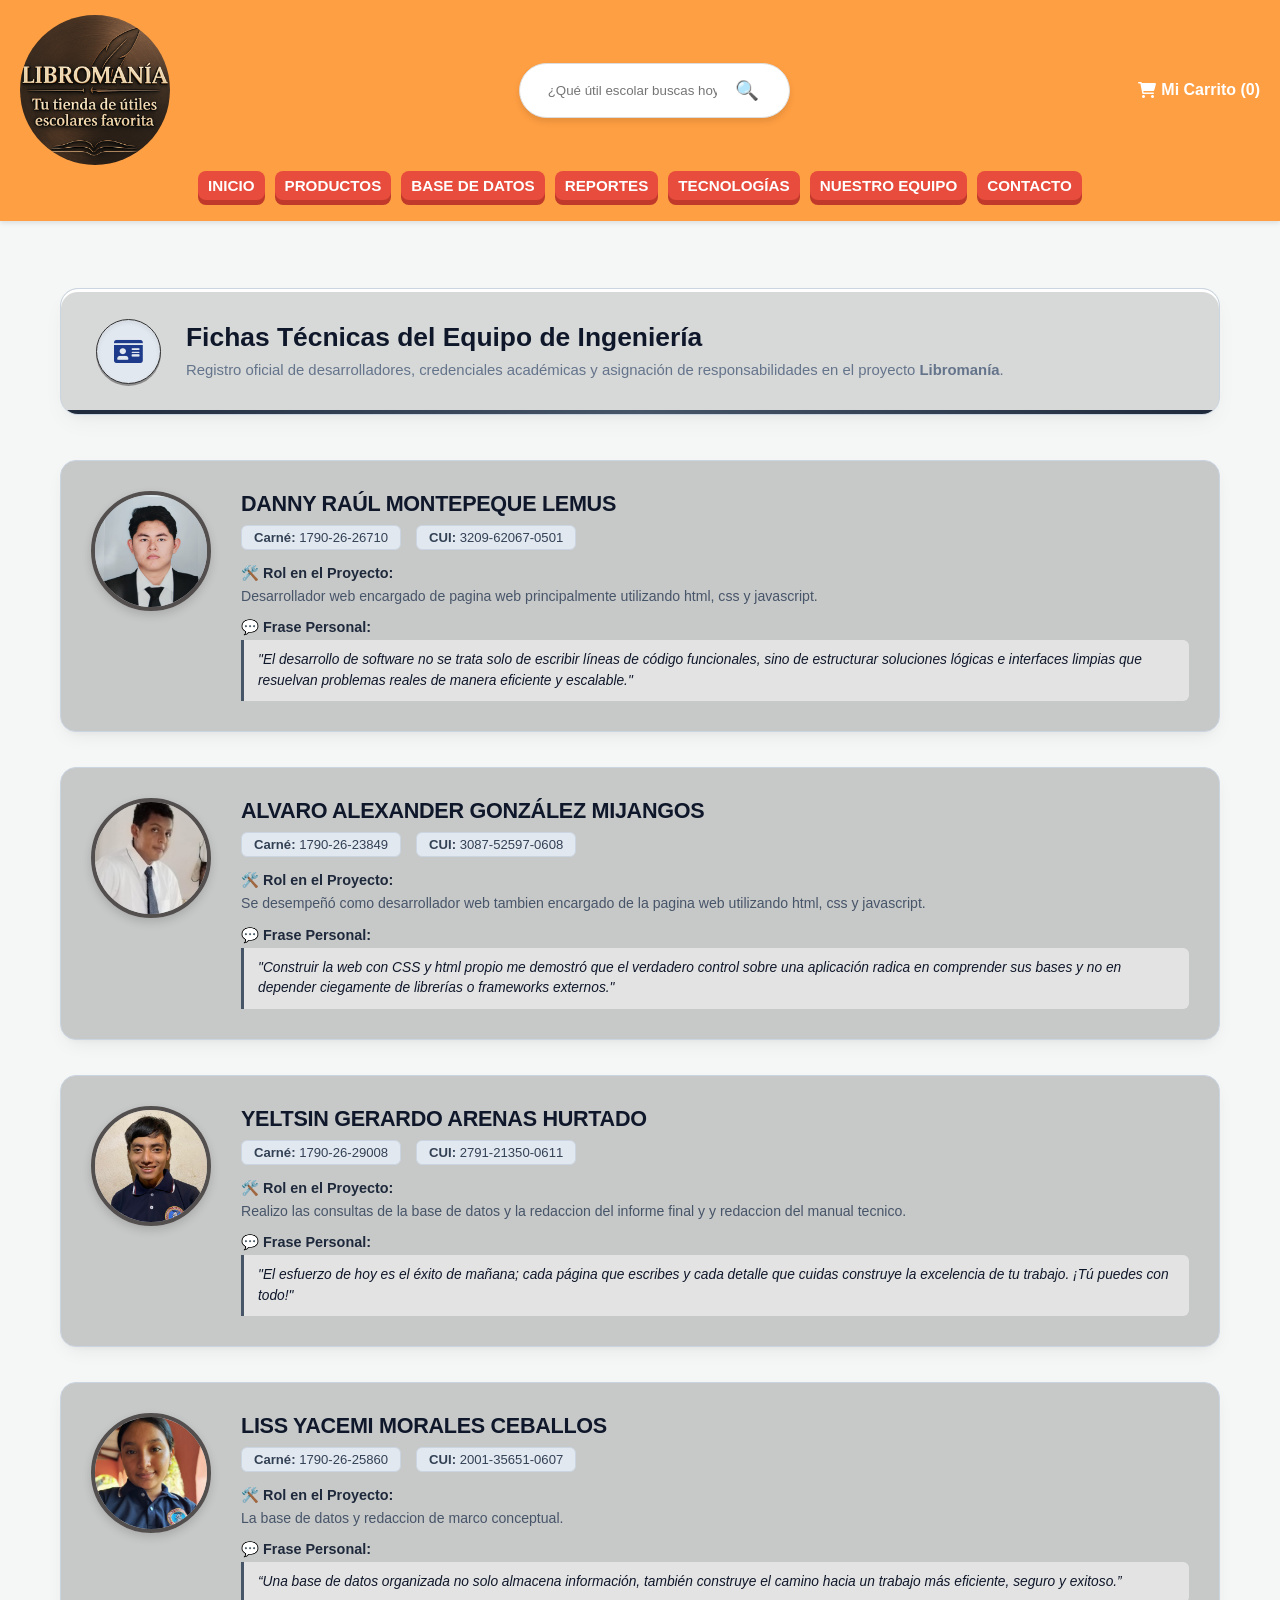
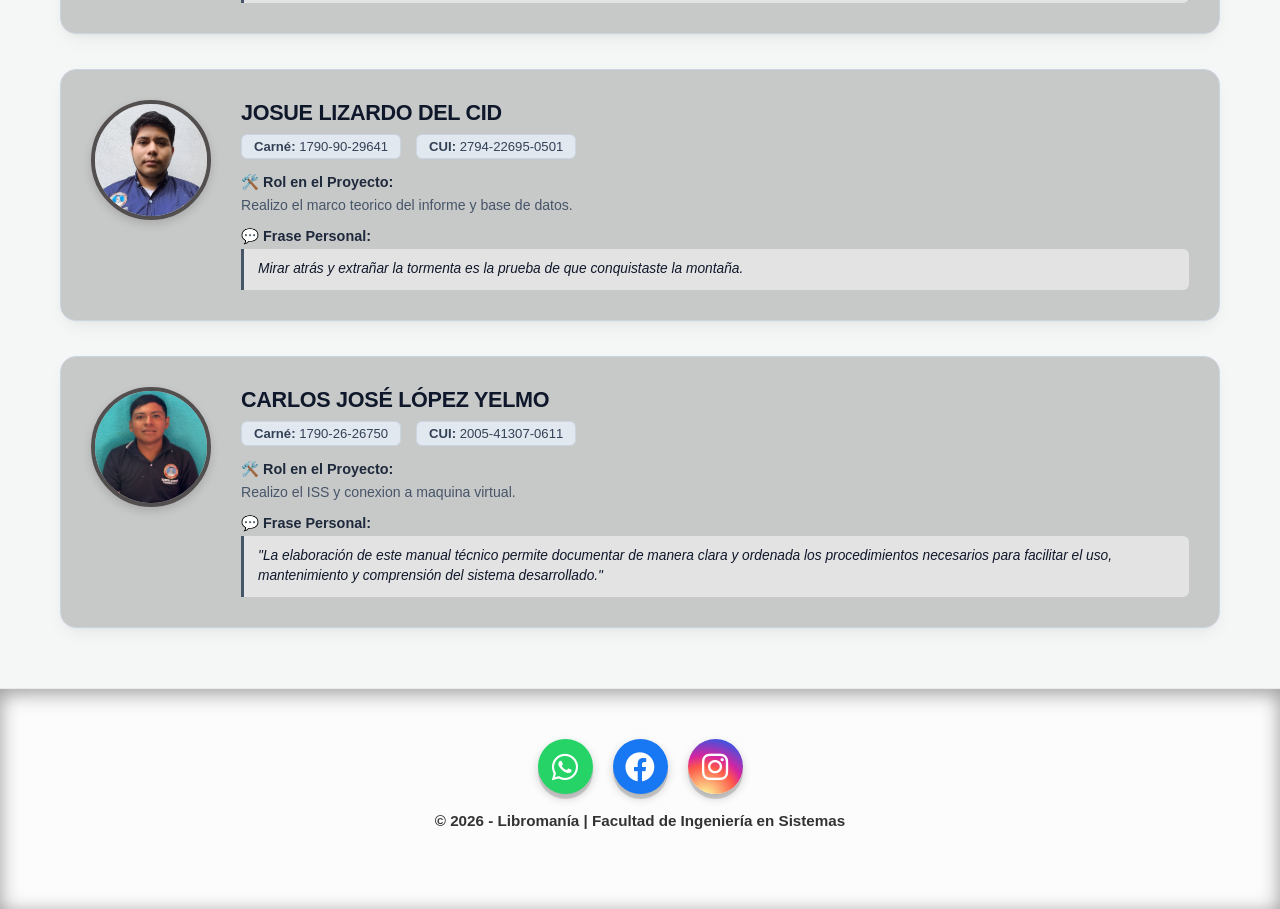
<file: equipo.html>
<!DOCTYPE html>
<html lang="es">
<head>
    <meta charset="UTF-8">
    <meta name="viewport" content="width=device-width, initial-scale=1.0">
    <title>Libromanía - Nuestro Equipo</title>
    <link rel="stylesheet" href="style.css">
    <link rel="stylesheet" href="https://cdnjs.cloudflare.com/ajax/libs/font-awesome/6.0.0/css/all.min.css">
</head>
<body>

     <header class="header-estatico">
    <div class="header-container">
        <div class="header-top">
            <div class="logo-imagen">
               <a href="index.html">  
                <img src="img/logo2.png" alt="Logo de Libromanía" class="logo-header">
               </a>
            </div>
            
            <div class="busqueda-contenedor-header">
    <form action="#">
        <input type="text" placeholder="¿Qué útil escolar buscas hoy?" name="search">
        <button type="submit">🔍</button>
    </form>
</div>

            <div class="carrito-zona">
                <a href="#" id="abrir-carrito">
                    <i class="fas fa-shopping-cart"></i> 
                    <span>Mi Carrito (<span id="contador-carrito">0</span>)</span>
                </a>
            </div>
        </div>

        <nav class="nav-3d">
    <a href="index.html">Inicio</a>
    <a href="productos.html">Productos</a>
    <a href="base_de_datos.html">Base de Datos</a>
    <a href="reportes.html">Reportes</a>
    <a href="tecnologias.html">Tecnologías</a>
    <a href="equipo.html">Nuestro Equipo</a>
    <a href="contacto.html">Contacto</a>
</nav>
    </div>
</header>

    <main class="main-equipo-contenedor">
    <section class="bloque-seccion-equipo">
        
        <div class="encabezado-equipo-3d">
            <div class="contenido-header-flex">
                <div class="emblema-tecnico-3d">
                    <i class="fas fa-id-card"></i>
                </div>
                <div class="textos-header-3d">
                    <h2 class="titulo-equipo-modulo-premium">Fichas Técnicas del Equipo de Ingeniería</h2>
                    <p class="subtitulo-equipo-premium">
                        Registro oficial de desarrolladores, credenciales académicas y asignación de responsabilidades en el proyecto <strong>Libromanía</strong>.
                    </p>
                </div>
            </div>
            <div class="linea-decorativa-base-equipo"></div>
        </div>

        <div class="cuadrilla-equipo-vertical">
            
            <div class="tarjeta-desarrollador-3d-rect">
                <div class="marco-foto-circular-3d">
                    <img src="img/danny.jpg" alt="Fotografía Real de Danny Montepeque" class="foto-real-estudiante">
                </div>
                
                <div class="bloque-informacion-estudiante">
                    <h3 class="nombre-estudiante-txt">DANNY RAÚL MONTEPEQUE LEMUS</h3>
                    
                    <div class="contenedor-credenciales-oficiales">
                        <span class="etiqueta-identificador"><strong>Carné:</strong> 1790-26-26710</span>
                        <span class="etiqueta-identificador"><strong>CUI:</strong> 3209-62067-0501</span>
                    </div>

                    <div class="campo-rol-proyecto">
                        <h4>🛠️ Rol en el Proyecto:</h4>
                        <p>
                            Desarrollador web encargado de pagina web principalmente utilizando html, css y javascript.
                        </p>
                    </div>

                    <div class="campo-frase-personal">
                        <h4>💬 Frase Personal:</h4>
                        <p>
                            "El desarrollo de software no se trata solo de escribir líneas de código funcionales, sino de estructurar soluciones lógicas e interfaces limpias que resuelvan problemas reales de manera eficiente y escalable."
                        </p>
                    </div>
                </div>
            </div>

            <div class="tarjeta-desarrollador-3d-rect">
                <div class="marco-foto-circular-3d">
                    <img src="img/alvaro.JPG" alt="Fotografía Real de Alvaro Gonzáles" class="foto-real-estudiante">
                </div>
                
                <div class="bloque-informacion-estudiante">
                    <h3 class="nombre-estudiante-txt">ALVARO ALEXANDER GONZÁLEZ MIJANGOS</h3>
                    
                    <div class="contenedor-credenciales-oficiales">
                        <span class="etiqueta-identificador"><strong>Carné:</strong> 1790-26-23849</span>
                        <span class="etiqueta-identificador"><strong>CUI:</strong> 3087-52597-0608</span>
                    </div>

                    <div class="campo-rol-proyecto">
                        <h4>🛠️ Rol en el Proyecto:</h4>
                        <p>
                            Se desempeñó como desarrollador web tambien encargado de la pagina web utilizando html, css y javascript.
                        </p>
                    </div>

                    <div class="campo-frase-personal">
                        <h4>💬 Frase Personal:</h4>
                        <p>
                            "Construir la web con CSS y html propio me demostró que el verdadero control sobre una aplicación radica en comprender sus bases y no en depender ciegamente de librerías o frameworks externos."
                        </p>
                    </div>
                </div>
            </div>

            <div class="tarjeta-desarrollador-3d-rect">
                <div class="marco-foto-circular-3d">
                    <img src="img/yelstin.JPG" alt="Fotografía Real de Yelstin Urtado" class="foto-real-estudiante">
                </div>
                
                <div class="bloque-informacion-estudiante">
                    <h3 class="nombre-estudiante-txt">YELTSIN GERARDO ARENAS HURTADO</h3>
                    
                    <div class="contenedor-credenciales-oficiales">
                        <span class="etiqueta-identificador"><strong>Carné:</strong> 1790-26-29008</span>
                        <span class="etiqueta-identificador"><strong>CUI:</strong> 2791-21350-0611</span>
                    </div>

                    <div class="campo-rol-proyecto">
                        <h4>🛠️ Rol en el Proyecto:</h4>
                        <p>
                            Realizo las consultas de la base de datos y la redaccion del informe final y y redaccion del manual tecnico. 
                        </p>
                    </div>

                    <div class="campo-frase-personal">
                        <h4>💬 Frase Personal:</h4>
                        <p>
                            "El esfuerzo de hoy es el éxito de mañana; cada página que escribes y cada detalle que cuidas construye la excelencia de tu trabajo. ¡Tú puedes con todo!"
                        </p>
                    </div>
                </div>
            </div>

            <div class="tarjeta-desarrollador-3d-rect">
                <div class="marco-foto-circular-3d">
                    <img src="img/liss.JPG" alt="Fotografía Real de Liss Morales" class="foto-real-estudiante">
                </div>
                
                <div class="bloque-informacion-estudiante">
                    <h3 class="nombre-estudiante-txt">LISS YACEMI MORALES CEBALLOS</h3>
                    
                    <div class="contenedor-credenciales-oficiales">
                        <span class="etiqueta-identificador"><strong>Carné:</strong> 1790-26-25860</span>
                        <span class="etiqueta-identificador"><strong>CUI:</strong> 2001-35651-0607</span>
                    </div>

                    <div class="campo-rol-proyecto">
                        <h4>🛠️ Rol en el Proyecto:</h4>
                        <p>
                            La base de datos y redaccion de marco conceptual.
                        </p>
                    </div>

                    <div class="campo-frase-personal">
                        <h4>💬 Frase Personal:</h4>
                        <p>
                            “Una base de datos organizada no solo almacena información, también construye el camino hacia un trabajo más eficiente, seguro y exitoso.”
                        </p>
                    </div>
                </div>
            </div>

            <div class="tarjeta-desarrollador-3d-rect">
                <div class="marco-foto-circular-3d">
                    <img src="img/josue.JPG" alt="Fotografía Real de Josue Lisardo" class="foto-real-estudiante">
                </div>
                
                <div class="bloque-informacion-estudiante">
                    <h3 class="nombre-estudiante-txt">JOSUE LIZARDO DEL CID</h3>
                    
                    <div class="contenedor-credenciales-oficiales">
                        <span class="etiqueta-identificador"><strong>Carné:</strong> 1790-90-29641</span>
                        <span class="etiqueta-identificador"><strong>CUI:</strong> 2794-22695-0501</span>
                    </div>

                    <div class="campo-rol-proyecto">
                        <h4>🛠️ Rol en el Proyecto:</h4>
                        <p>
                            Realizo el marco teorico del informe y base de datos.
                        </p>
                    </div>

                    <div class="campo-frase-personal">
                        <h4>💬 Frase Personal:</h4>
                        <p>
                            Mirar atrás y extrañar la tormenta es la prueba de que conquistaste la montaña.
                        </p>
                    </div>
                </div>
            </div>

            <div class="tarjeta-desarrollador-3d-rect">
                <div class="marco-foto-circular-3d">
                    <img src="img/carlos.JPG" alt="Fotografía Real de Carlos" class="foto-real-estudiante">
                </div>
                
                <div class="bloque-informacion-estudiante">
                    <h3 class="nombre-estudiante-txt">CARLOS JOSÉ LÓPEZ YELMO</h3>
                    
                    <div class="contenedor-credenciales-oficiales">
                        <span class="etiqueta-identificador"><strong>Carné:</strong> 1790-26-26750</span>
                        <span class="etiqueta-identificador"><strong>CUI:</strong> 2005-41307-0611</span>
                    </div>

                    <div class="campo-rol-proyecto">
                        <h4>🛠️ Rol en el Proyecto:</h4>
                        <p>
                            Realizo el ISS y conexion a maquina virtual.
                        </p>
                    </div>

                    <div class="campo-frase-personal">
                        <h4>💬 Frase Personal:</h4>
                        <p>
                            "La elaboración de este manual técnico permite documentar de manera clara y ordenada los procedimientos necesarios para facilitar el uso, mantenimiento y comprensión del sistema desarrollado."
                        </p>
                    </div>
                </div>
            </div>

        </div>
    </section>
</main>

    <footer>
        <div class="botones-redes">
    <a href="https://wa.me/50236589928" target="_blank" class="btn-red btn-wa">
      <i class="fa-brands fa-whatsapp"></i>
    </a>

    <a href="https://www.facebook.com/profile.php?id=61589715330332" target="_blank" class="btn-red btn-fb">
      <i class="fa-brands fa-facebook"></i>
    </a>

    <a href="https://www.instagram.com/_libromania/?hl=es" target="_blank" class="btn-red btn-ig">
      <i class="fa-brands fa-instagram"></i>
    </a>
  </div><br>

        <p>&copy; 2026 - Libromanía | Facultad de Ingeniería en Sistemas</p>
    </footer>

    <div class="carrito-overlay">
        <div class="carrito-contenido">
            <span class="cerrar-carrito">&times;</span>
            <h2>Tu Carrito</h2>
            
            <div id="items-carrito"></div>
            
            <div class="carrito-total">
                Total: Q<span id="total-precio">0.00</span>
            </div>
            <button class="btn-comprar">Finalizar Compra &rarr;</button>
        </div>
    </div>

    <div id="checkout-panel" class="carrito-overlay">
        <span class="cerrar-checkout">&times;</span>
        <h2>Confirmar Pedido</h2>
        <div class="resumen-final">
            <p>Total a Pagar: Q<span id="total-checkout">0.00</span></p>
        </div>
        <form id="formulario-pago">
            <div class="seccion-form">
                <h3>Datos de Entrega</h3>
                <input type="text" placeholder="Nombre Completo" required>
                <input type="text" placeholder="Dirección de Envío" required>
                <input type="tel" placeholder="Teléfono de Contacto" required>
            </div>
            <div class="seccion-form">
                <h3>Método de Pago</h3>
                <div class="opciones-pago">
                    <label class="metodo"><input type="radio" name="pago" value="tarjeta" checked> 💳 Tarjeta</label>
                    <label class="metodo"><input type="radio" name="pago" value="paypal"> 🅿️ PayPal</label>
                    <label class="metodo"><input type="radio" name="pago" value="transferencia"> 🏦 Transferencia</label>
                </div>
            </div>
            <div id="campos-tarjeta" class="metodo-detalle">
                <input type="text" placeholder="Número de Tarjeta" required>
                <input type="text" placeholder="MM/AA" required>
                <input type="text" placeholder="CVV" required>
            </div>
            <div id="campos-paypal" class="metodo-detalle" style="display:none;"><input type="email" placeholder="Correo PayPal"></div>
            <div id="campos-transferencia" class="metodo-detalle" style="display:none;"><p style="font-size:0.8rem; color:#666;">Cuenta Monetaria UMG: 4589-2231-01</p></div>
            <button type="submit" class="btn-confirmar" disabled>Confirmar Compra</button>
        </form>
    </div>

    <script src="script.js"></script>
</body>
</html>
</file>
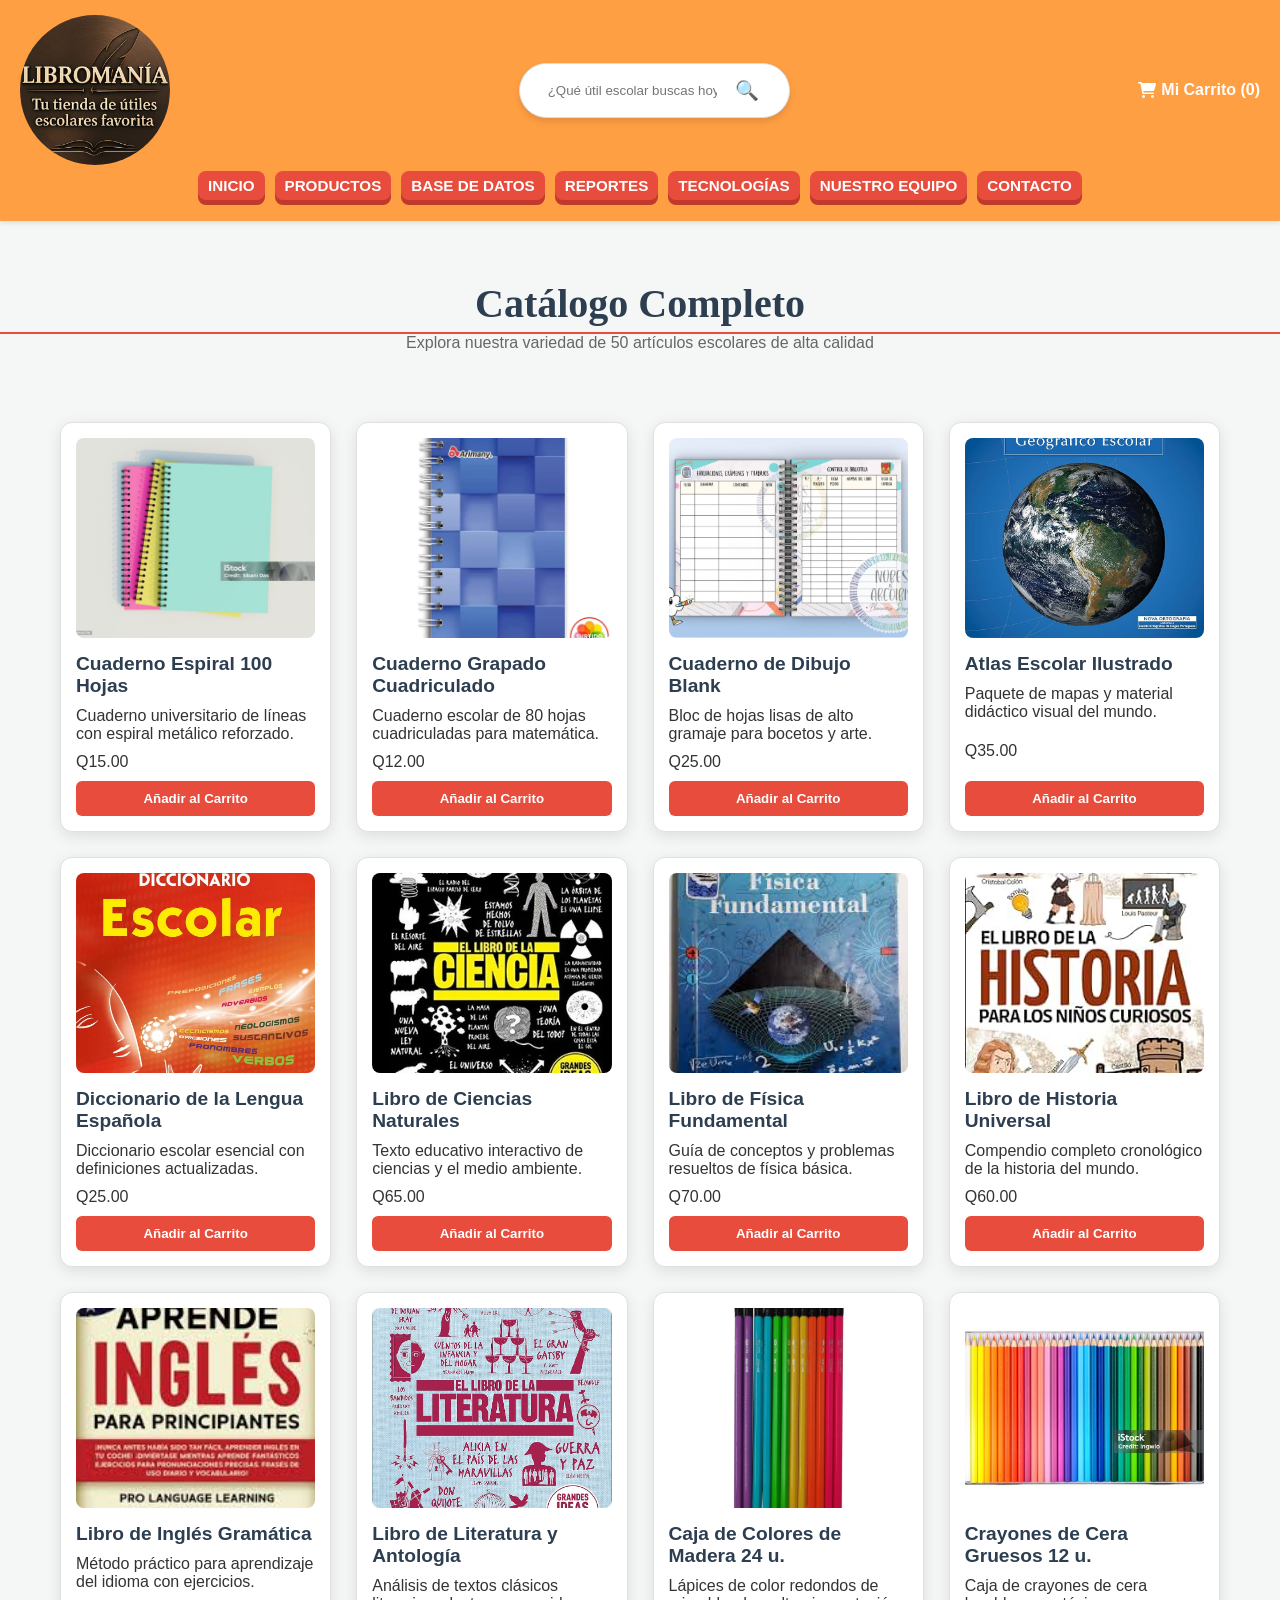
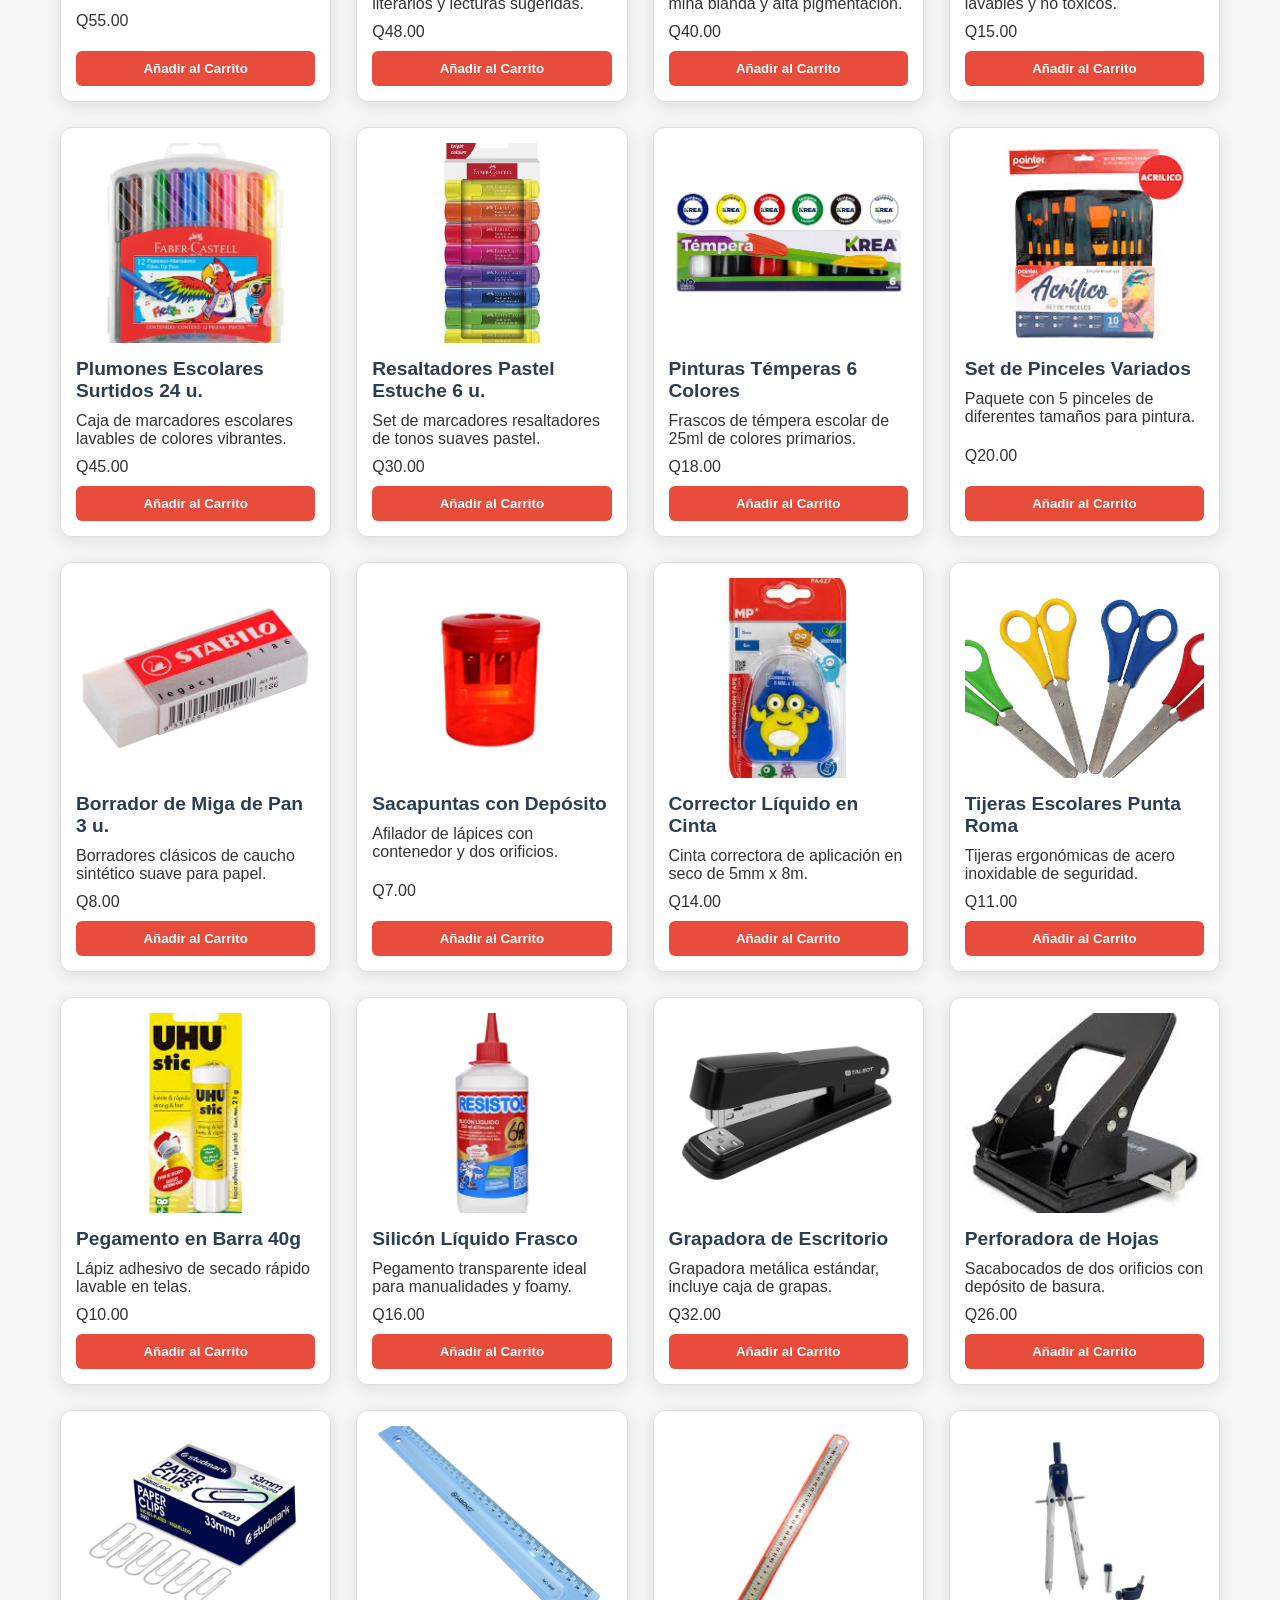
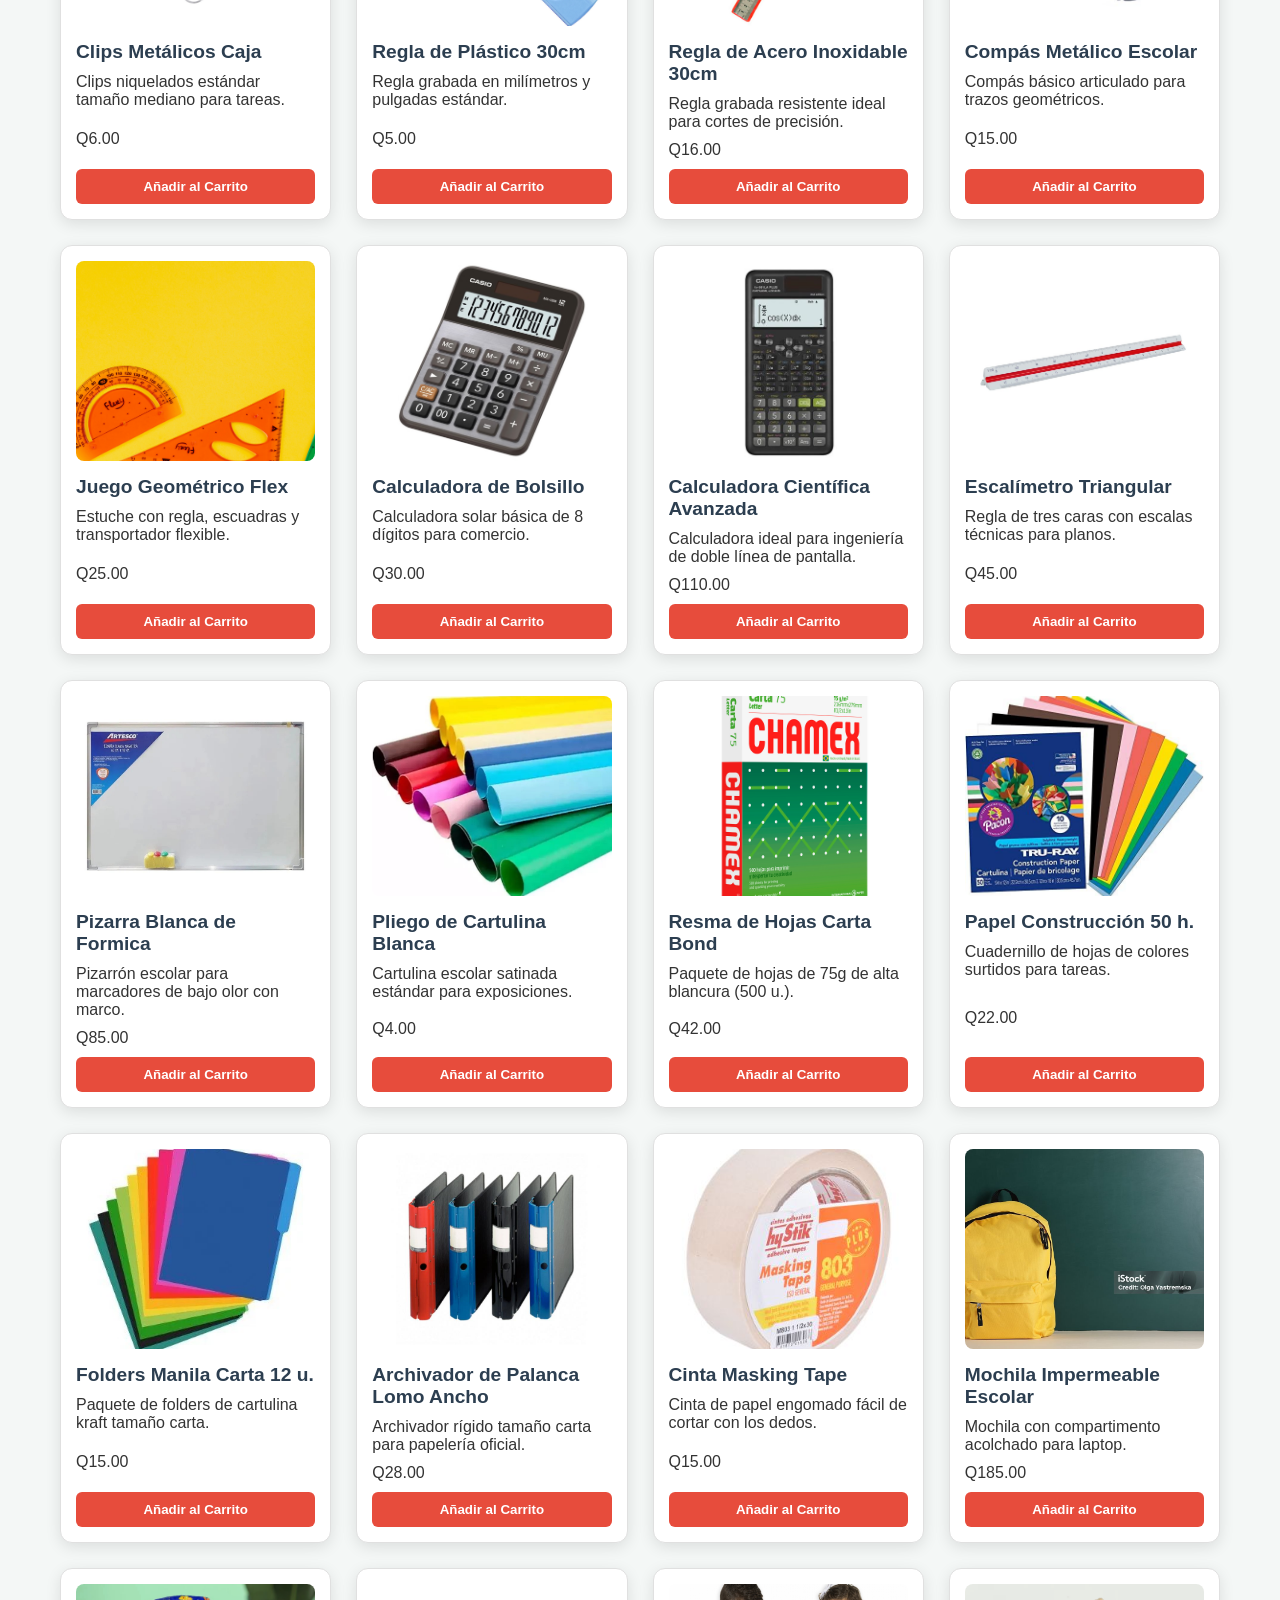
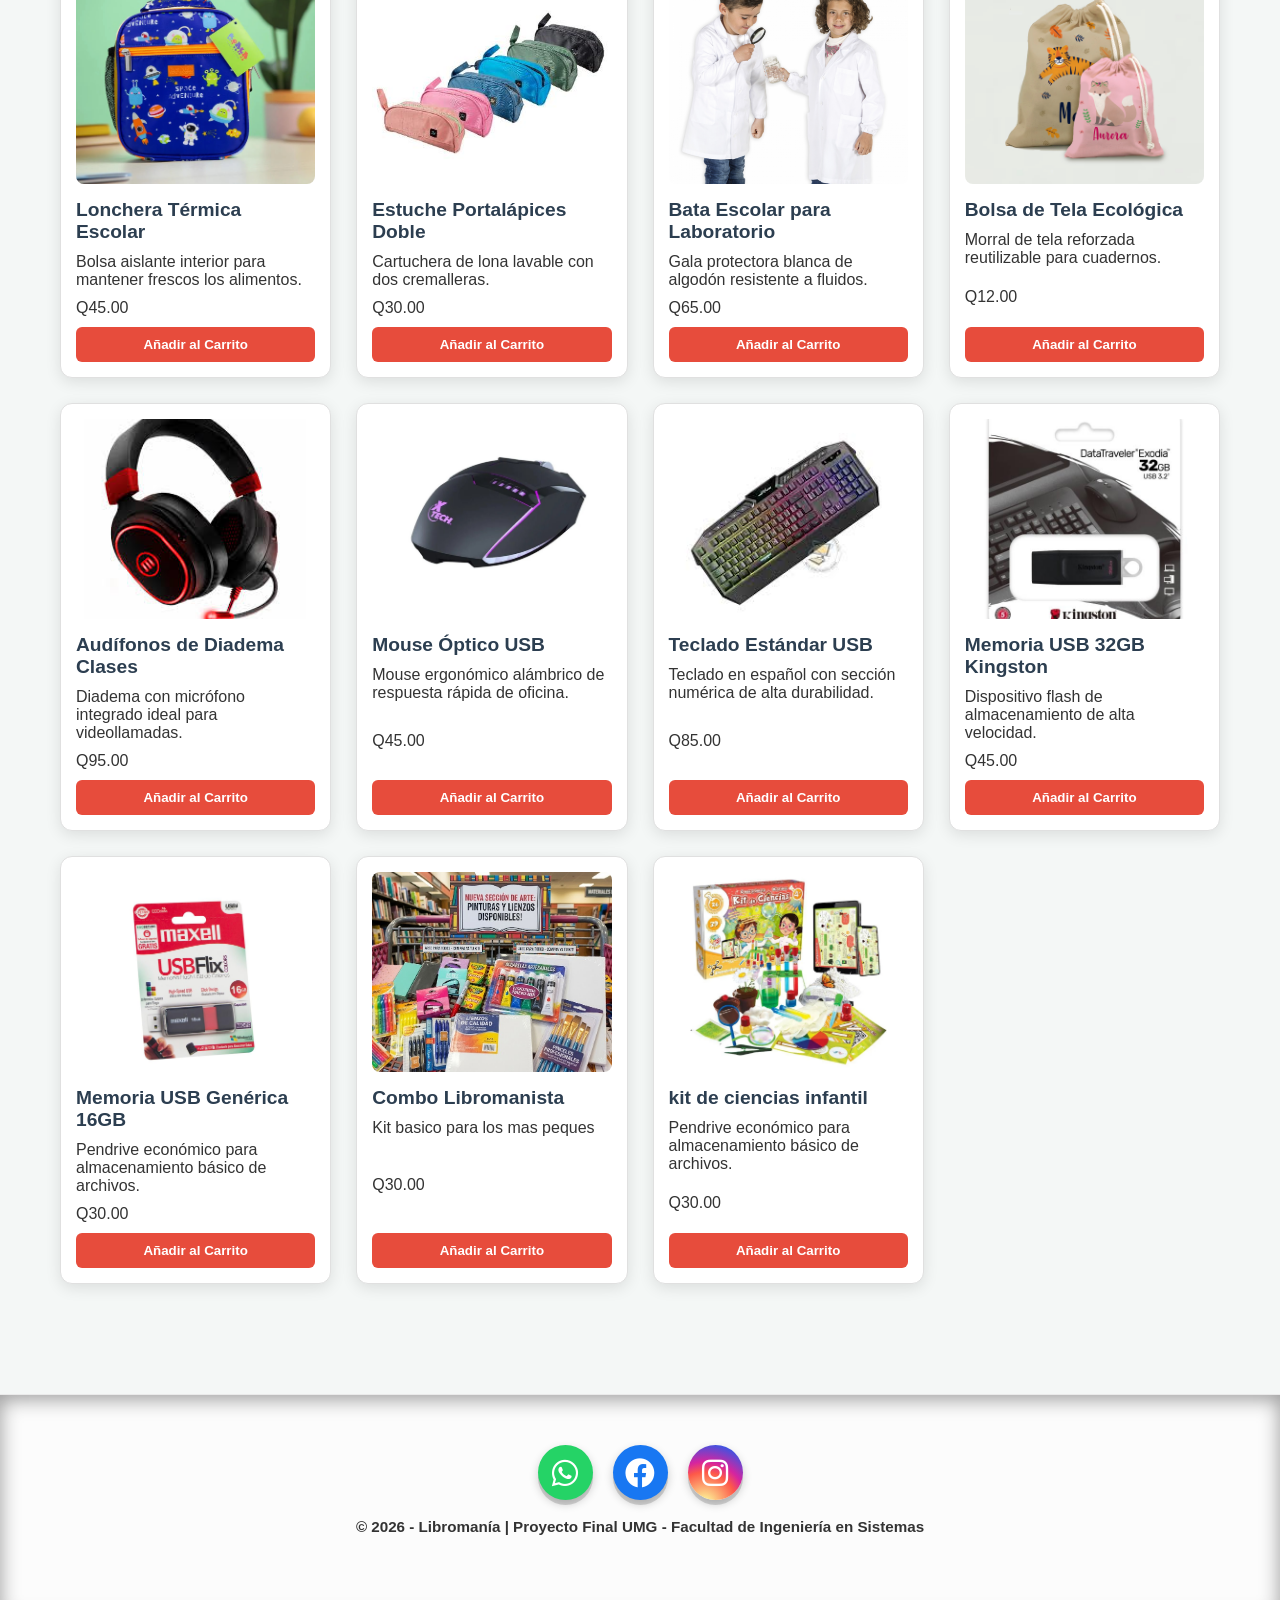
<file: productos.html>
<!DOCTYPE html>
<html lang="es">
<head>
    <meta charset="UTF-8">
    <meta name="viewport" content="width=device-width, initial-scale=1.0">
    <title>Libromanía - Productos</title>
    <link rel="stylesheet" href="style.css">
    <link rel="stylesheet" href="https://cdnjs.cloudflare.com/ajax/libs/font-awesome/6.0.0/css/all.min.css">
</head>
<body>

     <header class="header-estatico">
    <div class="header-container">
        <div class="header-top">
            <div class="logo-imagen">
               <a href="index.html">  
                <img src="img/logo2.png" alt="Logo de Libromanía" class="logo-header">
               </a>
            </div>
            
            <div class="busqueda-contenedor-header">
    <form action="#">
        <input type="text" placeholder="¿Qué útil escolar buscas hoy?" name="search">
        <button type="submit">🔍</button>
    </form>
</div>

            <div class="carrito-zona">
                <a href="#" id="abrir-carrito">
                    <i class="fas fa-shopping-cart"></i> 
                    <span>Mi Carrito (<span id="contador-carrito">0</span>)</span>
                </a>
            </div>
        </div>

        <nav class="nav-3d">
    <a href="index.html">Inicio</a>
    <a href="productos.html">Productos</a>
    <a href="base_de_datos.html">Base de Datos</a>
    <a href="reportes.html">Reportes</a>
    <a href="tecnologias.html">Tecnologías</a>
    <a href="equipo.html">Nuestro Equipo</a>
    <a href="contacto.html">Contacto</a>
</nav>
    </div>
</header>

    <main>
        <h2 class="seccion-titulo">Catálogo Completo</h2>
        <p class="seccion-subtitulo">Explora nuestra variedad de 50 artículos escolares de alta calidad</p>

        <section id="productos">

            <div class="producto">
                <img src="img/cuadernos.jpg" alt="Cuaderno Espiral" class="producto-img" loading="lazy">
                <h3>Cuaderno Espiral 100 Hojas</h3>
                <p>Cuaderno universitario de líneas con espiral metálico reforzado.</p>
                <p class="precio">Q15.00</p>
                <button type="button">Añadir al Carrito</button>
            </div>
            <div class="producto">
                <img src="img/libreta.jpg" alt="Cuaderno Grapado" class="producto-img" loading="lazy">
                <h3>Cuaderno Grapado Cuadriculado</h3>
                <p>Cuaderno escolar de 80 hojas cuadriculadas para matemática.</p>
                <p class="precio">Q12.00</p>
                <button type="button">Añadir al Carrito</button>
            </div>
            <div class="producto">
                <img src="img/agenda.jpg" alt="Cuaderno Dibujo" class="producto-img" loading="lazy">
                <h3>Cuaderno de Dibujo Blank</h3>
                <p>Bloc de hojas lisas de alto gramaje para bocetos y arte.</p>
                <p class="precio">Q25.00</p>
                <button type="button">Añadir al Carrito</button>
            </div>
            <div class="producto">
                <img src="img/atlas.jpg" alt="Atlas" class="producto-img" loading="lazy">
                <h3>Atlas Escolar Ilustrado</h3>
                <p>Paquete de mapas y material didáctico visual del mundo.</p>
                <p class="precio">Q35.00</p>
                <button type="button">Añadir al Carrito</button>
            </div>
            <div class="producto">
                <img src="img/diccionario.jpg" alt="Diccionario" class="producto-img" loading="lazy">
                <h3>Diccionario de la Lengua Española</h3>
                <p>Diccionario escolar esencial con definiciones actualizadas.</p>
                <p class="precio">Q25.00</p>
                <button type="button">Añadir al Carrito</button>
            </div>

            <div class="producto">
                <img src="img/libro-ciencias.jpg" alt="Libro Ciencias" class="producto-img" loading="lazy">
                <h3>Libro de Ciencias Naturales</h3>
                <p>Texto educativo interactivo de ciencias y el medio ambiente.</p>
                <p class="precio">Q65.00</p>
                <button type="button">Añadir al Carrito</button>
            </div>
            <div class="producto">
                <img src="img/libro-fisica.jpg" alt="Libro Física" class="producto-img" loading="lazy">
                <h3>Libro de Física Fundamental</h3>
                <p>Guía de conceptos y problemas resueltos de física básica.</p>
                <p class="precio">Q70.00</p>
                <button type="button">Añadir al Carrito</button>
            </div>
            <div class="producto">
                <img src="img/libro-historia.jpg" alt="Libro Historia" class="producto-img" loading="lazy">
                <h3>Libro de Historia Universal</h3>
                <p>Compendio completo cronológico de la historia del mundo.</p>
                <p class="precio">Q60.00</p>
                <button type="button">Añadir al Carrito</button>
            </div>
            <div class="producto">
                <img src="img/libro-ingles.jpg" alt="Libro Inglés" class="producto-img" loading="lazy">
                <h3>Libro de Inglés Gramática</h3>
                <p>Método práctico para aprendizaje del idioma con ejercicios.</p>
                <p class="precio">Q55.00</p>
                <button type="button">Añadir al Carrito</button>
            </div>
            <div class="producto">
                <img src="img/libro-literatura.jpg" alt="Libro Literatura" class="producto-img" loading="lazy">
                <h3>Libro de Literatura y Antología</h3>
                <p>Análisis de textos clásicos literarios y lecturas sugeridas.</p>
                <p class="precio">Q48.00</p>
                <button type="button">Añadir al Carrito</button>
            </div>

            <div class="producto">
                <img src="img/colores.jpg" alt="Colores" class="producto-img" loading="lazy">
                <h3>Caja de Colores de Madera 24 u.</h3>
                <p>Lápices de color redondos de mina blanda y alta pigmentación.</p>
                <p class="precio">Q40.00</p>
                <button type="button">Añadir al Carrito</button>
            </div>
            <div class="producto">
                <img src="img/crayones.jpg" alt="Crayones" class="producto-img" loading="lazy">
                <h3>Crayones de Cera Gruesos 12 u.</h3>
                <p>Caja de crayones de cera lavables y no tóxicos.</p>
                <p class="precio">Q15.00</p>
                <button type="button">Añadir al Carrito</button>
            </div>
            <div class="producto">
                <img src="img/marcadores.jpg" alt="Marcadores" class="producto-img" loading="lazy">
                <h3>Plumones Escolares Surtidos 24 u.</h3>
                <p>Caja de marcadores escolares lavables de colores vibrantes.</p>
                <p class="precio">Q45.00</p>
                <button type="button">Añadir al Carrito</button>
            </div>
            <div class="producto">
                <img src="img/resaltadores.jpg" alt="Resaltadores" class="producto-img" loading="lazy">
                <h3>Resaltadores Pastel Estuche 6 u.</h3>
                <p>Set de marcadores resaltadores de tonos suaves pastel.</p>
                <p class="precio">Q30.00</p>
                <button type="button">Añadir al Carrito</button>
            </div>
            <div class="producto">
                <img src="img/tempera.jpg" alt="Témperas" class="producto-img" loading="lazy">
                <h3>Pinturas Témperas 6 Colores</h3>
                <p>Frascos de témpera escolar de 25ml de colores primarios.</p>
                <p class="precio">Q18.00</p>
                <button type="button">Añadir al Carrito</button>
            </div>

            <div class="producto">
                <img src="img/pinceles.jpg" alt="Pinceles" class="producto-img" loading="lazy">
                <h3>Set de Pinceles Variados</h3>
                <p>Paquete con 5 pinceles de diferentes tamaños para pintura.</p>
                <p class="precio">Q20.00</p>
                <button type="button">Añadir al Carrito</button>
            </div>
            <div class="producto">
                <img src="img/borrador.jpg" alt="Borrador" class="producto-img" loading="lazy">
                <h3>Borrador de Miga de Pan 3 u.</h3>
                <p>Borradores clásicos de caucho sintético suave para papel.</p>
                <p class="precio">Q8.00</p>
                <button type="button">Añadir al Carrito</button>
            </div>
            <div class="producto">
                <img src="img/sacapuntas.jpg" alt="Sacapuntas" class="producto-img" loading="lazy">
                <h3>Sacapuntas con Depósito</h3>
                <p>Afilador de lápices con contenedor y dos orificios.</p>
                <p class="precio">Q7.00</p>
                <button type="button">Añadir al Carrito</button>
            </div>
            <div class="producto">
                <img src="img/corrector.jpg" alt="Corrector" class="producto-img" loading="lazy">
                <h3>Corrector Líquido en Cinta</h3>
                <p>Cinta correctora de aplicación en seco de 5mm x 8m.</p>
                <p class="precio">Q14.00</p>
                <button type="button">Añadir al Carrito</button>
            </div>
            <div class="producto">
                <img src="img/tijeras.jpg" alt="Tijeras" class="producto-img" loading="lazy">
                <h3>Tijeras Escolares Punta Roma</h3>
                <p>Tijeras ergonómicas de acero inoxidable de seguridad.</p>
                <p class="precio">Q11.00</p>
                <button type="button">Añadir al Carrito</button>
            </div>

            <div class="producto">
                <img src="img/pegamento.jpg" alt="Pegamento" class="producto-img" loading="lazy">
                <h3>Pegamento en Barra 40g</h3>
                <p>Lápiz adhesivo de secado rápido lavable en telas.</p>
                <p class="precio">Q10.00</p>
                <button type="button">Añadir al Carrito</button>
            </div>
            <div class="producto">
                <img src="img/silicon.jpg" alt="Silicón" class="producto-img" loading="lazy">
                <h3>Silicón Líquido Frasco</h3>
                <p>Pegamento transparente ideal para manualidades y foamy.</p>
                <p class="precio">Q16.00</p>
                <button type="button">Añadir al Carrito</button>
            </div>
            <div class="producto">
                <img src="img/grapadora.jpg" alt="Grapadora" class="producto-img" loading="lazy">
                <h3>Grapadora de Escritorio</h3>
                <p>Grapadora metálica estándar, incluye caja de grapas.</p>
                <p class="precio">Q32.00</p>
                <button type="button">Añadir al Carrito</button>
            </div>
            <div class="producto">
                <img src="img/perforador.jpg" alt="Perforador" class="producto-img" loading="lazy">
                <h3>Perforadora de Hojas</h3>
                <p>Sacabocados de dos orificios con depósito de basura.</p>
                <p class="precio">Q26.00</p>
                <button type="button">Añadir al Carrito</button>
            </div>
            <div class="producto">
                <img src="img/clipsmetalicos.jpg" alt="Clips" class="producto-img" loading="lazy">
                <h3>Clips Metálicos Caja </h3>
                <p>Clips niquelados estándar tamaño mediano para tareas.</p>
                <p class="precio">Q6.00</p>
                <button type="button">Añadir al Carrito</button>
            </div>

            <div class="producto">
                <img src="img/regla.jpg" alt="Regla" class="producto-img" loading="lazy">
                <h3>Regla de Plástico 30cm</h3>
                <p>Regla grabada en milímetros y pulgadas estándar.</p>
                <p class="precio">Q5.00</p>
                <button type="button">Añadir al Carrito</button>
            </div>
            <div class="producto">
                <img src="img/regla-metalica.jpg" alt="Regla Metálica" class="producto-img" loading="lazy">
                <h3>Regla de Acero Inoxidable 30cm</h3>
                <p>Regla grabada resistente ideal para cortes de precisión.</p>
                <p class="precio">Q16.00</p>
                <button type="button">Añadir al Carrito</button>
            </div>
            <div class="producto">
                <img src="img/compas.jpg" alt="Compás" class="producto-img" loading="lazy">
                <h3>Compás Metálico Escolar</h3>
                <p>Compás básico articulado para trazos geométricos.</p>
                <p class="precio">Q15.00</p>
                <button type="button">Añadir al Carrito</button>
            </div>
            <div class="producto">
                <img src="img/set-de-geometria.jpg" alt="Set Geometría" class="producto-img" loading="lazy">
                <h3>Juego Geométrico Flex</h3>
                <p>Estuche con regla, escuadras y transportador flexible.</p>
                <p class="precio">Q25.00</p>
                <button type="button">Añadir al Carrito</button>
            </div>
            <div class="producto">
                <img src="img/calculadora.jpg" alt="Calculadora Básica" class="producto-img" loading="lazy">
                <h3>Calculadora de Bolsillo</h3>
                <p>Calculadora solar básica de 8 dígitos para comercio.</p>
                <p class="precio">Q30.00</p>
                <button type="button">Añadir al Carrito</button>
            </div>

            <div class="producto">
                <img src="img/calculadora-cientifica.jpg" alt="Calculadora Científica" class="producto-img" loading="lazy">
                <h3>Calculadora Científica Avanzada</h3>
                <p>Calculadora ideal para ingeniería de doble línea de pantalla.</p>
                <p class="precio">Q110.00</p>
                <button type="button">Añadir al Carrito</button>
            </div>
            <div class="producto">
                <img src="img/escalimetro.jpg" alt="Escalímetro" class="producto-img" loading="lazy">
                <h3>Escalímetro Triangular</h3>
                <p>Regla de tres caras con escalas técnicas para planos.</p>
                <p class="precio">Q45.00</p>
                <button type="button">Añadir al Carrito</button>
            </div>
            <div class="producto">
                <img src="img/pizarra.jpg" alt="Pizarra" class="producto-img" loading="lazy">
                <h3>Pizarra Blanca de Formica</h3>
                <p>Pizarrón escolar para marcadores de bajo olor con marco.</p>
                <p class="precio">Q85.00</p>
                <button type="button">Añadir al Carrito</button>
            </div>
            <div class="producto">
                <img src="img/cartulina.jpg" alt="Cartulina" class="producto-img" loading="lazy">
                <h3>Pliego de Cartulina Blanca</h3>
                <p>Cartulina escolar satinada estándar para exposiciones.</p>
                <p class="precio">Q4.00</p>
                <button type="button">Añadir al Carrito</button>
            </div>
            <div class="producto">
                <img src="img/papel-bond.jpg" alt="Papel Bond" class="producto-img" loading="lazy">
                <h3>Resma de Hojas Carta Bond</h3>
                <p>Paquete de hojas de 75g de alta blancura (500 u.).</p>
                <p class="precio">Q42.00</p>
                <button type="button">Añadir al Carrito</button>
            </div>

            <div class="producto">
                <img src="img/papel-construccion.jpg" alt="Papel Construcción" class="producto-img" loading="lazy">
                <h3>Papel Construcción 50 h.</h3>
                <p>Cuadernillo de hojas de colores surtidos para tareas.</p>
                <p class="precio">Q22.00</p>
                <button type="button">Añadir al Carrito</button>
            </div>
            <div class="producto">
                <img src="img/folder.jpg" alt="Folder" class="producto-img" loading="lazy">
                <h3>Folders Manila Carta 12 u.</h3>
                <p>Paquete de folders de cartulina kraft tamaño carta.</p>
                <p class="precio">Q15.00</p>
                <button type="button">Añadir al Carrito</button>
            </div>
            <div class="producto">
                <img src="img/archivador.jpg" alt="Archivador" class="producto-img" loading="lazy">
                <h3>Archivador de Palanca Lomo Ancho</h3>
                <p>Archivador rígido tamaño carta para papelería oficial.</p>
                <p class="precio">Q28.00</p>
                <button type="button">Añadir al Carrito</button>
            </div>
            <div class="producto">
                <img src="img/masking.jpg" alt="Masking" class="producto-img" loading="lazy">
                <h3>Cinta Masking Tape</h3>
                <p>Cinta de papel engomado fácil de cortar con los dedos.</p>
                <p class="precio">Q15.00</p>
                <button type="button">Añadir al Carrito</button>
            </div>
            <div class="producto">
                <img src="img/mochila.jpg" alt="Mochila" class="producto-img" loading="lazy">
                <h3>Mochila Impermeable Escolar</h3>
                <p>Mochila con compartimento acolchado para laptop.</p>
                <p class="precio">Q185.00</p>
                <button type="button">Añadir al Carrito</button>
            </div>

            <div class="producto">
                <img src="img/lonchera.jpg" alt="Lonchera" class="producto-img" loading="lazy">
                <h3>Lonchera Térmica Escolar</h3>
                <p>Bolsa aislante interior para mantener frescos los alimentos.</p>
                <p class="precio">Q45.00</p>
                <button type="button">Añadir al Carrito</button>
            </div>
            <div class="producto">
                <img src="img/cartuchera.jpg" alt="Cartuchera" class="producto-img" loading="lazy">
                <h3>Estuche Portalápices Doble</h3>
                <p>Cartuchera de lona lavable con dos cremalleras.</p>
                <p class="precio">Q30.00</p>
                <button type="button">Añadir al Carrito</button>
            </div>
            <div class="producto">
                <img src="img/bata-escolar.jpg" alt="Bata Escolar" class="producto-img" loading="lazy">
                <h3>Bata Escolar para Laboratorio</h3>
                <p>Gala protectora blanca de algodón resistente a fluidos.</p>
                <p class="precio">Q65.00</p>
                <button type="button">Añadir al Carrito</button>
            </div>
            <div class="producto">
                <img src="img/bolsa-escolar.jpg" alt="Bolsa Escolar" class="producto-img" loading="lazy">
                <h3>Bolsa de Tela Ecológica</h3>
                <p>Morral de tela reforzada reutilizable para cuadernos.</p>
                <p class="precio">Q12.00</p>
                <button type="button">Añadir al Carrito</button>
            </div>
            <div class="producto">
                <img src="img/audifonos.jpg" alt="Audífonos" class="producto-img" loading="lazy">
                <h3>Audífonos de Diadema Clases</h3>
                <p>Diadema con micrófono integrado ideal para videollamadas.</p>
                <p class="precio">Q95.00</p>
                <button type="button">Añadir al Carrito</button>
            </div>

            <div class="producto">
                <img src="img/mouse.jpg" alt="Mouse" class="producto-img" loading="lazy">
                <h3>Mouse Óptico USB</h3>
                <p>Mouse ergonómico alámbrico de respuesta rápida de oficina.</p>
                <p class="precio">Q45.00</p>
                <button type="button">Añadir al Carrito</button>
            </div>
            <div class="producto">
                <img src="img/teclado.jpg" alt="Teclado" class="producto-img" loading="lazy">
                <h3>Teclado Estándar USB</h3>
                <p>Teclado en español con sección numérica de alta durabilidad.</p>
                <p class="precio">Q85.00</p>
                <button type="button">Añadir al Carrito</button>
            </div>
            <div class="producto">
                <img src="img/usb-32gb.jpg" alt="USB 32GB" class="producto-img" loading="lazy">
                <h3>Memoria USB 32GB Kingston</h3>
                <p>Dispositivo flash de almacenamiento de alta velocidad.</p>
                <p class="precio">Q45.00</p>
                <button type="button">Añadir al Carrito</button>
            </div>
            
            <div class="producto">
                <img src="img/usb-gen.jpg" alt="USB Gen" class="producto-img" loading="lazy">
                <h3>Memoria USB Genérica 16GB</h3>
                <p>Pendrive económico para almacenamiento básico de archivos.</p>
                <p class="precio">Q30.00</p>
                <button type="button">Añadir al Carrito</button>
            </div>
            <div class="producto">
                <img src="img/combo libromania.jpg" alt="USB Gen" class="producto-img" loading="lazy">
                <h3>Combo Libromanista</h3>
                <p>Kit basico para los mas peques</p>
                <p class="precio">Q30.00</p>
                <button type="button">Añadir al Carrito</button>
            </div>
            <div class="producto">
                <img src="img/kitdeciencias.jpg" alt="USB Gen" class="producto-img" loading="lazy">
                <h3>kit de ciencias infantil
                    
                </h3>
                <p>Pendrive económico para almacenamiento básico de archivos.</p>
                <p class="precio">Q30.00</p>
                <button type="button">Añadir al Carrito</button>
            </div>
        </section>
    </main>

    <div id="carrito-panel" class="carrito-overlay">
        <div class="carrito-contenido">
            <span class="cerrar-carrito">&times;</span>
            <h2>Tu Carrito</h2>
            <div id="items-carrito"></div>
            <div class="carrito-total">
                <p>Total: Q<span id="total-precio">0.00</span></p>
                <button class="btn-comprar">Finalizar Compra ➔</button>
            </div>
        </div>
    </div>

    <div id="checkout-panel" class="carrito-overlay">
        <span class="cerrar-checkout">&times;</span>
        <h2>Confirmar Pedido</h2>
        <div class="resumen-final">
            <p>Total a Pagar: Q<span id="total-checkout">0.00</span></p>
        </div>
        <form id="formulario-pago">
            <div class="seccion-form">
                <h3>Datos de Entrega</h3>
                <input type="text" placeholder="Nombre Completo" required>
                <input type="text" placeholder="Dirección de Envío" required>
                <input type="tel" placeholder="Teléfono de Contacto" required>
            </div>
            <div class="seccion-form">
                <h3>Método de Pago</h3>
                <div class="opciones-pago">
                    <label class="metodo"><input type="radio" name="pago" value="tarjeta" checked> 💳 Tarjeta</label>
                    <label class="metodo"><input type="radio" name="pago" value="paypal"> 🅿️ PayPal</label>
                    <label class="metodo"><input type="radio" name="pago" value="transferencia"> 🏦 Transferencia</label>
                </div>
            </div>
            <div id="campos-tarjeta" class="metodo-detalle">
                <input type="text" placeholder="Número de Tarjeta" required>
                <input type="text" placeholder="MM/AA" required>
                <input type="text" placeholder="CVV" required>
            </div>
            <div id="campos-paypal" class="metodo-detalle" style="display:none;"><input type="email" placeholder="Correo PayPal"></div>
            <div id="campos-transferencia" class="metodo-detalle" style="display:none;"><p style="font-size:0.8rem; color:#666;">Cuenta Monetaria UMG: 4589-2231-01</p></div>
            <button type="submit" class="btn-confirmar" disabled>Confirmar Compra</button>
        </form>
    </div>

    <div id="miModal" class="modal">
        <span class="cerrar">&times;</span>
        <img class="modal-contenido" id="imgGrande" alt="Vista ampliada">
    </div>

    <div id="evidencias" style="display:none;"><div class="galeria-evidencias"></div></div>
    <div id="contacto" style="display:none;"></div>

    <footer>
        <div class="botones-redes">
    <a href="https://wa.me/50236589928" target="_blank" class="btn-red btn-wa">
      <i class="fa-brands fa-whatsapp"></i>
    </a>

    <a href="https://www.facebook.com/profile.php?id=61589715330332" target="_blank" class="btn-red btn-fb">
      <i class="fa-brands fa-facebook"></i>
    </a>

    <a href="https://www.instagram.com/_libromania/?hl=es" target="_blank" class="btn-red btn-ig">
      <i class="fa-brands fa-instagram"></i>
    </a>
  </div><br>
  
        <p>&copy; 2026 - Libromanía | Proyecto Final UMG - Facultad de Ingeniería en Sistemas</p>
    </footer>

    <div class="carrito-overlay">
        <div class="carrito-contenido">
            <span class="cerrar-carrito">&times;</span>
            <h2>Tu Carrito</h2>
            
            <div id="items-carrito"></div>
            
            <div class="carrito-total">
                Total: Q<span id="total-precio">0.00</span>
            </div>
            <button class="btn-comprar">Finalizar Compra &rarr;</button>
        </div>
    </div>

    <div id="checkout-panel" class="carrito-overlay">
        <span class="cerrar-checkout">&times;</span>
        <h2>Confirmar Pedido</h2>
        <div class="resumen-final">
            <p>Total a Pagar: Q<span id="total-checkout">0.00</span></p>
        </div>
        <form id="formulario-pago">
            <div class="seccion-form">
                <h3>Datos de Entrega</h3>
                <input type="text" placeholder="Nombre Completo" required>
                <input type="text" placeholder="Dirección de Envío" required>
                <input type="tel" placeholder="Teléfono de Contacto" required>
            </div>
            <div class="seccion-form">
                <h3>Método de Pago</h3>
                <div class="opciones-pago">
                    <label class="metodo"><input type="radio" name="pago" value="tarjeta" checked> 💳 Tarjeta</label>
                    <label class="metodo"><input type="radio" name="pago" value="paypal"> 🅿️ PayPal</label>
                    <label class="metodo"><input type="radio" name="pago" value="transferencia"> 🏦 Transferencia</label>
                </div>
            </div>
            <div id="campos-tarjeta" class="metodo-detalle">
                <input type="text" placeholder="Número de Tarjeta" required>
                <input type="text" placeholder="MM/AA" required>
                <input type="text" placeholder="CVV" required>
            </div>
            <div id="campos-paypal" class="metodo-detalle" style="display:none;"><input type="email" placeholder="Correo PayPal"></div>
            <div id="campos-transferencia" class="metodo-detalle" style="display:none;"><p style="font-size:0.8rem; color:#666;">Cuenta Monetaria UMG: 4589-2231-01</p></div>
            <button type="submit" class="btn-confirmar" disabled>Confirmar Compra</button>
        </form>
    </div>
    
    <script src="script.js"></script>
</body>
</html>
</file>
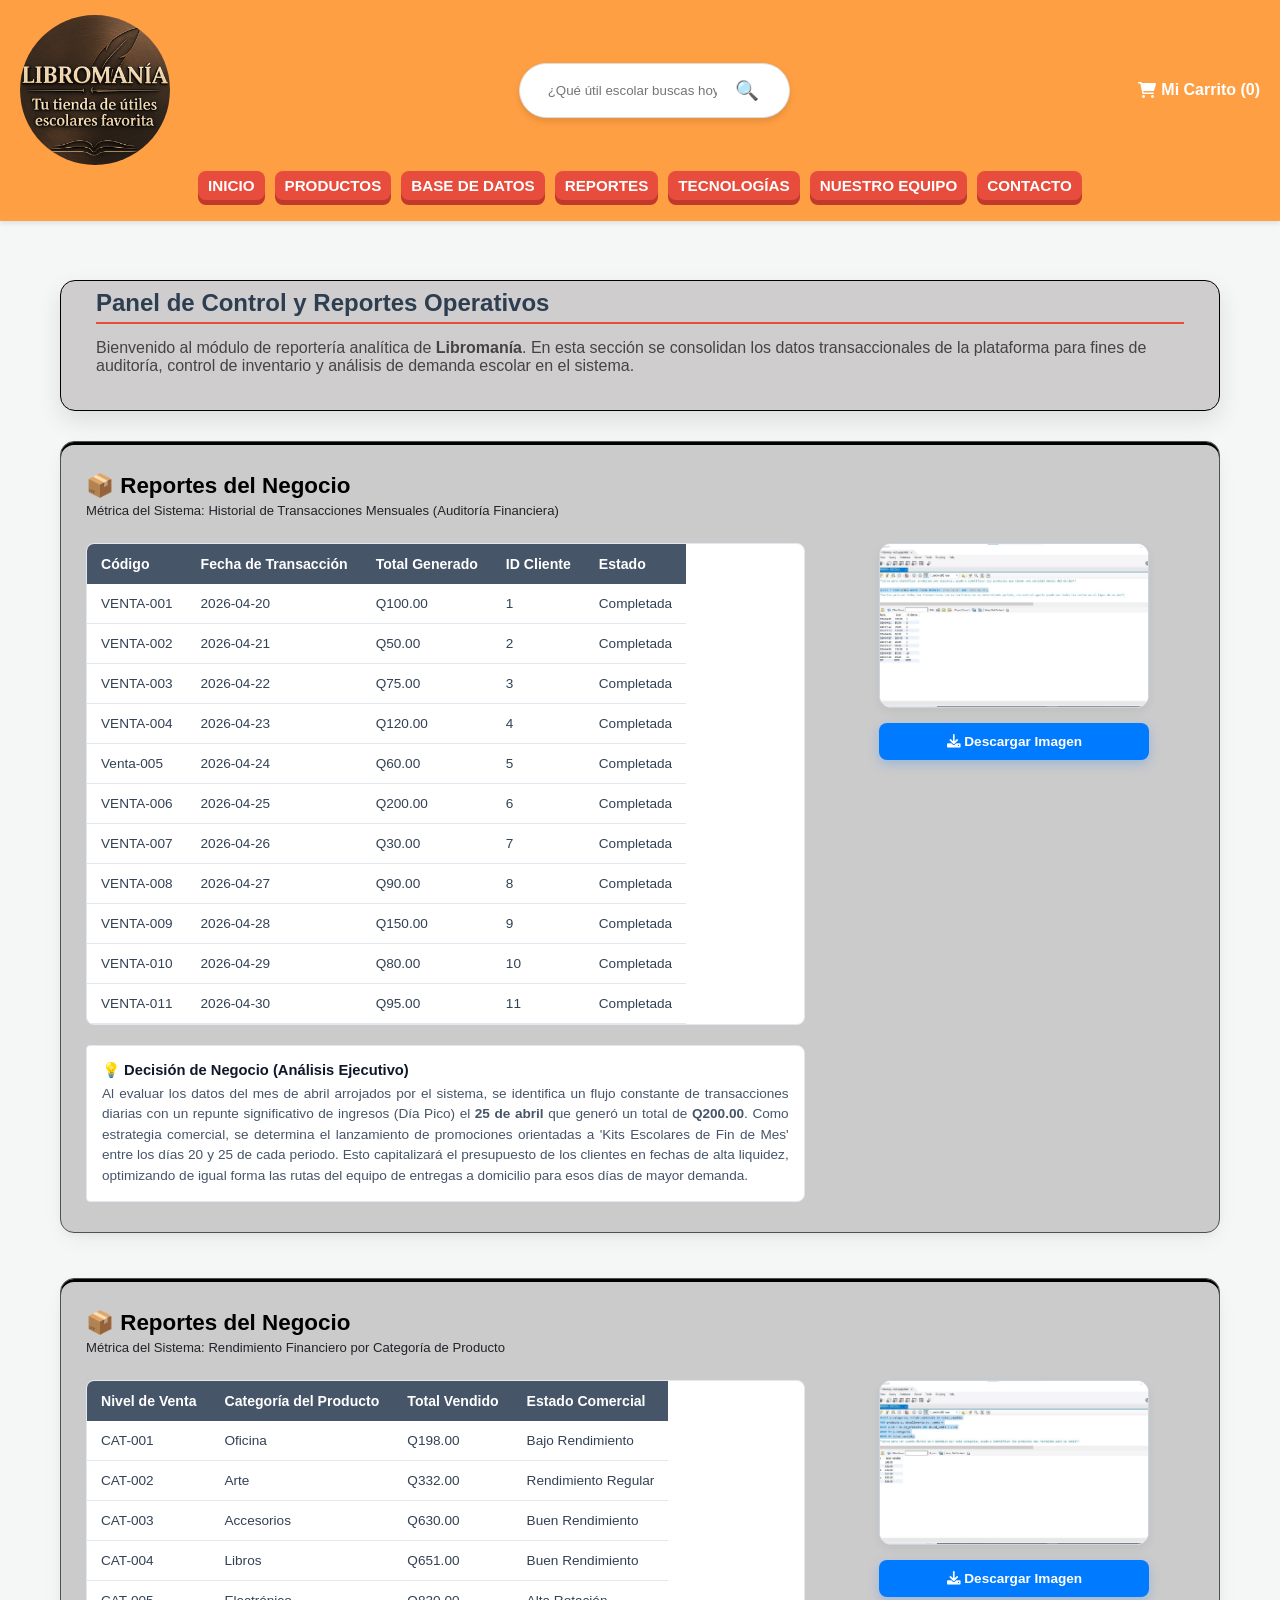
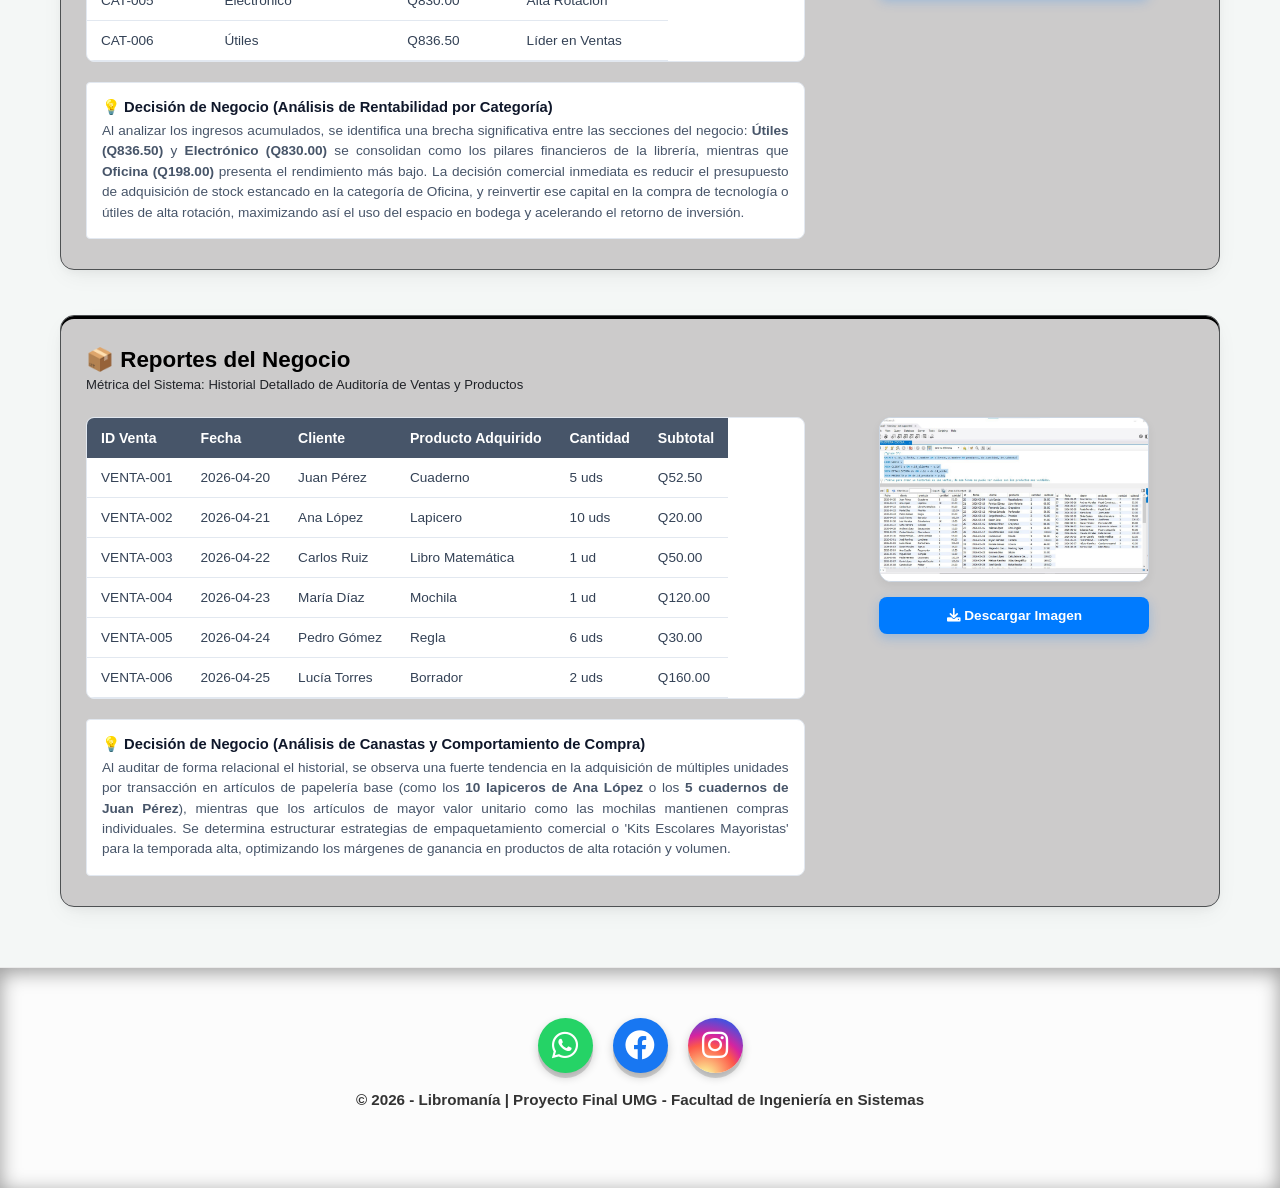
<file: reportes.html>
<!DOCTYPE html>
<html lang="es">
<head>
    <meta charset="UTF-8">
    <meta name="viewport" content="width=device-width, initial-scale=1.0">
    <title>Libromanía - Reportes de Sistema</title>
    <link rel="stylesheet" href="style.css">
    <link rel="stylesheet" href="https://cdnjs.cloudflare.com/ajax/libs/font-awesome/6.0.0/css/all.min.css">
    
</head>
<body>

     <header class="header-estatico">
    <div class="header-container">
        <div class="header-top">
            <div class="logo-imagen">
               <a href="index.html">  
                <img src="img/logo2.png" alt="Logo de Libromanía" class="logo-header">
               </a>
            </div>
            
            <div class="busqueda-contenedor-header">
    <form action="#">
        <input type="text" placeholder="¿Qué útil escolar buscas hoy?" name="search">
        <button type="submit">🔍</button>
    </form>
</div>

            <div class="carrito-zona">
                <a href="#" id="abrir-carrito">
                    <i class="fas fa-shopping-cart"></i> 
                    <span>Mi Carrito (<span id="contador-carrito">0</span>)</span>
                </a>
            </div>
        </div>

        <nav class="nav-3d">
    <a href="index.html">Inicio</a>
    <a href="productos.html">Productos</a>
    <a href="base_de_datos.html">Base de Datos</a>
    <a href="reportes.html">Reportes</a>
    <a href="tecnologias.html">Tecnologías</a>
    <a href="equipo.html">Nuestro Equipo</a>
    <a href="contacto.html">Contacto</a>
</nav>
    </div>
</header>

    <main class="main-reportes-contenedor">
    
    <section class="bloque-seccion bienvenida-panel">
        <div class="bienvenida-texto-bloque">
            <h2 class="titulo-bienvenida-modulo">Panel de Control y Reportes Operativos</h2>
            <p>Bienvenido al módulo de reportería analítica de <strong>Libromanía</strong>. En esta sección se consolidan los datos transaccionales de la plataforma para fines de auditoría, control de inventario y análisis de demanda escolar en el sistema.</p>
        </div>
    </section>

    <div class="contenedor-reporte-unico-3d">
        <h2 class="titulo-reporte-seccion">📦 Reportes del Negocio</h2>
        <p class="sub-actual">Métrica del Sistema: Historial de Transacciones Mensuales (Auditoría Financiera)</p>
        
        <div class="cuerpo-reporte-layout">
            <div class="columna-tabla-datos">
                <table class="tabla-reporte-estilizada">
                    <thead>
                        <tr>
                            <th>Código</th>
                            <th>Fecha de Transacción</th>
                            <th>Total Generado</th>
                            <th>ID Cliente</th>
                            <th>Estado</th>
                        </tr>
                    </thead>
                    <tbody>
                        <tr>
                            <td><code>VENTA-001</code></td>
                            <td>2026-04-20</td>
                            <td>Q100.00</td>
                            <td>1</td>
                            <td><span class="badge badge-success">Completada</span></td>
                        </tr>
                        <tr>
                            <td><code>VENTA-002</code></td>
                            <td>2026-04-21</td>
                            <td>Q50.00</td>
                            <td>2</td>
                            <td><span class="badge badge-success">Completada</span></td>
                        </tr>
                        <tr>
                            <td><code>VENTA-003</code></td>
                            <td>2026-04-22</td>
                            <td>Q75.00</td>
                            <td>3</td>
                            <td><span class="badge badge-warning">Completada</span></td>
                        </tr>
                        <tr>
                            <td><code>VENTA-004</code></td>
                            <td>2026-04-23</td>
                            <td>Q120.00</td>
                            <td>4</td>
                            <td><span class="badge badge-success">Completada</span></td>
                        </tr>
                        <tr>
                            <td><code>Venta-005</code></td>
                            <td>2026-04-24</td>
                            <td>Q60.00</td>
                            <td>5</td>
                            <td><span class="badge badge-success">Completada</span></td>
                        </tr>
                        <tr>
                            <td><code>VENTA-006</code></td>
                            <td>2026-04-25</td>
                            <td>Q200.00</td>
                            <td>6</td>
                            <td><span class="badge badge-success">Completada</span></td>
                        </tr>
                        <tr>
                            <td><code>VENTA-007</code></td>
                            <td>2026-04-26</td>
                            <td>Q30.00</td>
                            <td>7</td>
                            <td><span class="badge badge-success">Completada</span></td>
                        </tr>
                        <tr>
                            <td><code>VENTA-008</code></td>
                            <td>2026-04-27</td>
                            <td>Q90.00</td>
                            <td>8</td>
                            <td><span class="badge badge-success">Completada</span></td>
                        </tr>
                        <tr>
                            <td><code>VENTA-009</code></td>
                            <td>2026-04-28</td>
                            <td>Q150.00</td>
                            <td>9</td>
                            <td><span class="badge badge-success">Completada</span></td>
                        </tr>
                        <tr>
                            <td><code>VENTA-010</code></td>
                            <td>2026-04-29</td>
                            <td>Q80.00</td>
                            <td>10</td>
                            <td><span class="badge badge-success">Completada</span></td>
                        </tr>
                        <tr>
                            <td><code>VENTA-011</code></td>
                            <td>2026-04-30</td>
                            <td>Q95.00</td>
                            <td>11</td>
                            <td><span class="badge badge-success">Completada</span></td>
                        </tr>
                    </tbody>
                </table>

                <div class="caja-decision-estrategica">
                    <h4>💡 Decisión de Negocio (Análisis Ejecutivo)</h4>
                    <p>Al evaluar los datos del mes de abril arrojados por el sistema, se identifica un flujo constante de transacciones diarias con un repunte significativo de ingresos (Día Pico) el <strong>25 de abril</strong> que generó un total de <strong>Q200.00</strong>. Como estrategia comercial, se determina el lanzamiento de promociones orientadas a 'Kits Escolares de Fin de Mes' entre los días 20 y 25 de cada periodo. Esto capitalizará el presupuesto de los clientes en fechas de alta liquidez, optimizando de igual forma las rutas del equipo de entregas a domicilio para esos días de mayor demanda.</p>
                </div>
            </div>

            <div class="columna-visual-grafica">
                <div class="contenedor-vista-previa-3d" onclick="abrirModalReporte('img-reporte-1')">
                    <img id="img-reporte-1" src="img/consulta 5.jpg" alt="Gráfica de Existencias Críticas">
                    <div class="capa-hover-zoom">
                        <span>🔍 Clic para Ampliar</span>
                    </div>
                </div>
                <a href="img/consulta 5.jpg" download="Reporte_Existencias_Libromania.png" class="btn-descargar-azul">
                    <i class="fas fa-download"></i> Descargar Imagen
                </a>
            </div>
        </div>
    </div>


    <div class="contenedor-reporte-unico-3d">
        <h2 class="titulo-reporte-seccion">📦 Reportes del Negocio</h2>
        <p class="sub-actual">Métrica del Sistema: Rendimiento Financiero por Categoría de Producto</p>
        
        <div class="cuerpo-reporte-layout">
            <div class="columna-tabla-datos">
                <table class="tabla-reporte-estilizada">
                    <thead>
                        <tr>
                            <th>Nivel de Venta</th>
                            <th>Categoría del Producto</th>
                            <th>Total Vendido</th>
                            <th>Estado Comercial</th>
                        </tr>
                    </thead>
                    <tbody>
                        <tr>
                            <td><code>CAT-001</code></td>
                            <td>Oficina</td>
                            <td>Q198.00</td>
                            <td><span class="badge badge-warning">Bajo Rendimiento</span></td>
                        </tr>
                        <tr>
                            <td><code>CAT-002</code></td>
                            <td>Arte</td>
                            <td>Q332.00</td>
                            <td><span class="badge badge-warning">Rendimiento Regular</span></td>
                        </tr>
                        <tr>
                            <td><code>CAT-003</code></td>
                            <td>Accesorios</td>
                            <td>Q630.00</td>
                            <td><span class="badge badge-success">Buen Rendimiento</span></td>
                        </tr>
                        <tr>
                            <td><code>CAT-004</code></td>
                            <td>Libros</td>
                            <td>Q651.00</td>
                            <td><span class="badge badge-success">Buen Rendimiento</span></td>
                        </tr>
                        <tr>
                            <td><code>CAT-005</code></td>
                            <td>Electrónico</td>
                            <td>Q830.00</td>
                            <td><span class="badge badge-success">Alta Rotación</span></td>
                        </tr>
                        <tr>
                            <td><code>CAT-006</code></td>
                            <td>Útiles</td>
                            <td>Q836.50</td>
                            <td><span class="badge badge-success">Líder en Ventas</span></td>
                        </tr>
                    </tbody>
                </table>

                <div class="caja-decision-estrategica">
                    <h4>💡 Decisión de Negocio (Análisis de Rentabilidad por Categoría)</h4>
                    <p>Al analizar los ingresos acumulados, se identifica una brecha significativa entre las secciones del negocio: <strong>Útiles (Q836.50)</strong> y <strong>Electrónico (Q830.00)</strong> se consolidan como los pilares financieros de la librería, mientras que <strong>Oficina (Q198.00)</strong> presenta el rendimiento más bajo. La decisión comercial inmediata es reducir el presupuesto de adquisición de stock estancado en la categoría de Oficina, y reinvertir ese capital en la compra de tecnología o útiles de alta rotación, maximizando así el uso del espacio en bodega y acelerando el retorno de inversión.</p>
                </div>
            </div>

            <div class="columna-visual-grafica">
                <div class="contenedor-vista-previa-3d" onclick="abrirModalReporte('img-reporte-2')">
                    <img id="img-reporte-2" src="img/consulta 6.jpg" alt="Gráfica de Ingresos Mensuales">
                    <div class="capa-hover-zoom">
                        <span>🔍 Clic para Ampliar</span>
                    </div>
                </div>
                <a href="img/consulta 6.jpg" download="Reporte_Ingresos_Libromania.png" class="btn-descargar-azul">
                    <i class="fas fa-download"></i> Descargar Imagen
                </a>
            </div>
        </div>
    </div>


    <div class="contenedor-reporte-unico-3d">
        <h2 class="titulo-reporte-seccion">📦 Reportes del Negocio</h2>
        <p class="sub-actual">Métrica del Sistema: Historial Detallado de Auditoría de Ventas y Productos</p>
        
        <div class="cuerpo-reporte-layout">
            <div class="columna-tabla-datos">
                <table class="tabla-reporte-estilizada">
                    <thead>
                        <tr>
                            <th>ID Venta</th>
                            <th>Fecha</th>
                            <th>Cliente</th>
                            <th>Producto Adquirido</th>
                            <th>Cantidad</th>
                            <th>Subtotal</th>
                        </tr>
                    </thead>
                    <tbody>
                        <tr>
                            <td><code>VENTA-001</code></td>
                            <td>2026-04-20</td>
                            <td>Juan Pérez</td>
                            <td>Cuaderno</td>
                            <td>5 uds</td>
                            <td><span class="badge badge-success">Q52.50</span></td>
                        </tr>
                        <tr>
                            <td><code>VENTA-002</code></td>
                            <td>2026-04-21</td>
                            <td>Ana López</td>
                            <td>Lapicero</td>
                            <td>10 uds</td>
                            <td><span class="badge badge-success">Q20.00</span></td>
                        </tr>
                        <tr>
                            <td><code>VENTA-003</code></td>
                            <td>2026-04-22</td>
                            <td>Carlos Ruiz</td>
                            <td>Libro Matemática</td>
                            <td>1 ud</td>
                            <td><span class="badge badge-success">Q50.00</span></td>
                        </tr>
                        <tr>
                            <td><code>VENTA-004</code></td>
                            <td>2026-04-23</td>
                            <td>María Díaz</td>
                            <td>Mochila</td>
                            <td>1 ud</td>
                            <td><span class="badge badge-success">Q120.00</span></td>
                        </tr>
                        <tr>
                            <td><code>VENTA-005</code></td>
                            <td>2026-04-24</td>
                            <td>Pedro Gómez</td>
                            <td>Regla</td>
                            <td>6 uds</td>
                            <td><span class="badge badge-success">Q30.00</span></td>
                        </tr>
                        <tr>
                            <td><code>VENTA-006</code></td>
                            <td>2026-04-25</td>
                            <td>Lucía Torres</td>
                            <td>Borrador</td>
                            <td>2 uds</td>
                            <td><span class="badge badge-success">Q160.00</span></td>
                        </tr>
                    </tbody>
                </table>

                <div class="caja-decision-estrategica">
                    <h4>💡 Decisión de Negocio (Análisis de Canastas y Comportamiento de Compra)</h4>
                    <p>Al auditar de forma relacional el historial, se observa una fuerte tendencia en la adquisición de múltiples unidades por transacción en artículos de papelería base (como los <strong>10 lapiceros de Ana López</strong> o los <strong>5 cuadernos de Juan Pérez</strong>), mientras que los artículos de mayor valor unitario como las mochilas mantienen compras individuales. Se determina estructurar estrategias de empaquetamiento comercial o 'Kits Escolares Mayoristas' para la temporada alta, optimizando los márgenes de ganancia en productos de alta rotación y volumen.</p>
                </div>
            </div>

            <div class="columna-visual-grafica">
                <div class="contenedor-vista-previa-3d" onclick="abrirModalReporte('img-reporte-3')">
                    <img id="img-reporte-3" src="img/consulta 7.jpg" alt="Gráfica de Productos Líderes">
                    <div class="capa-hover-zoom">
                        <span>🔍 Clic para Ampliar</span>
                    </div>
                </div>
                <a href="img/consulta 7.jpg" download="Reporte_Top_Rotacion_Libromania.png" class="btn-descargar-azul">
                    <i class="fas fa-download"></i> Descargar Imagen
                </a>
            </div>
        </div>
    </div>

</main>

<div id="lightbox-reportes" class="lightbox-overlay" onclick="cerrarModalReporte()">
    <span class="lightbox-cerrar-btn">&times;</span>
    <img class="lightbox-img-fullscreen" id="img-fullscreen-display">
</div>

    <footer>
        <div class="botones-redes">
    <a href="https://wa.me/50236589928" target="_blank" class="btn-red btn-wa">
      <i class="fa-brands fa-whatsapp"></i>
    </a>

    <a href="https://www.facebook.com/profile.php?id=61589715330332" target="_blank" class="btn-red btn-fb">
      <i class="fa-brands fa-facebook"></i>
    </a>

    <a href="https://www.instagram.com/_libromania/?hl=es" target="_blank" class="btn-red btn-ig">
      <i class="fa-brands fa-instagram"></i>
    </a>
  </div><br>
  
        <p>&copy; 2026 - Libromanía | Proyecto Final UMG - Facultad de Ingeniería en Sistemas</p>
    </footer>

    <div class="carrito-overlay">
        <div class="carrito-contenido">
            <span class="cerrar-carrito">&times;</span>
            <h2>Tu Carrito</h2>
            
            <div id="items-carrito"></div>
            
            <div class="carrito-total">
                Total: Q<span id="total-precio">0.00</span>
            </div>
            <button class="btn-comprar">Finalizar Compra &rarr;</button>
        </div>
    </div>

    <div id="checkout-panel" class="carrito-overlay">
        <span class="cerrar-checkout">&times;</span>
        <h2>Confirmar Pedido</h2>
        <div class="resumen-final">
            <p>Total a Pagar: Q<span id="total-checkout">0.00</span></p>
        </div>
        <form id="formulario-pago">
            <div class="seccion-form">
                <h3>Datos de Entrega</h3>
                <input type="text" placeholder="Nombre Completo" required>
                <input type="text" placeholder="Dirección de Envío" required>
                <input type="tel" placeholder="Teléfono de Contacto" required>
            </div>
            <div class="seccion-form">
                <h3>Método de Pago</h3>
                <div class="opciones-pago">
                    <label class="metodo"><input type="radio" name="pago" value="tarjeta" checked> 💳 Tarjeta</label>
                    <label class="metodo"><input type="radio" name="pago" value="paypal"> 🅿️ PayPal</label>
                    <label class="metodo"><input type="radio" name="pago" value="transferencia"> 🏦 Transferencia</label>
                </div>
            </div>
            <div id="campos-tarjeta" class="metodo-detalle">
                <input type="text" placeholder="Número de Tarjeta" required>
                <input type="text" placeholder="MM/AA" required>
                <input type="text" placeholder="CVV" required>
            </div>
            <div id="campos-paypal" class="metodo-detalle" style="display:none;"><input type="email" placeholder="Correo PayPal"></div>
            <div id="campos-transferencia" class="metodo-detalle" style="display:none;"><p style="font-size:0.8rem; color:#666;">Cuenta Monetaria UMG: 4589-2231-01</p></div>
            <button type="submit" class="btn-confirmar" disabled>Confirmar Compra</button>
        </form>
    </div>

    <script src="script.js"></script>
</body>
</html>
</file>
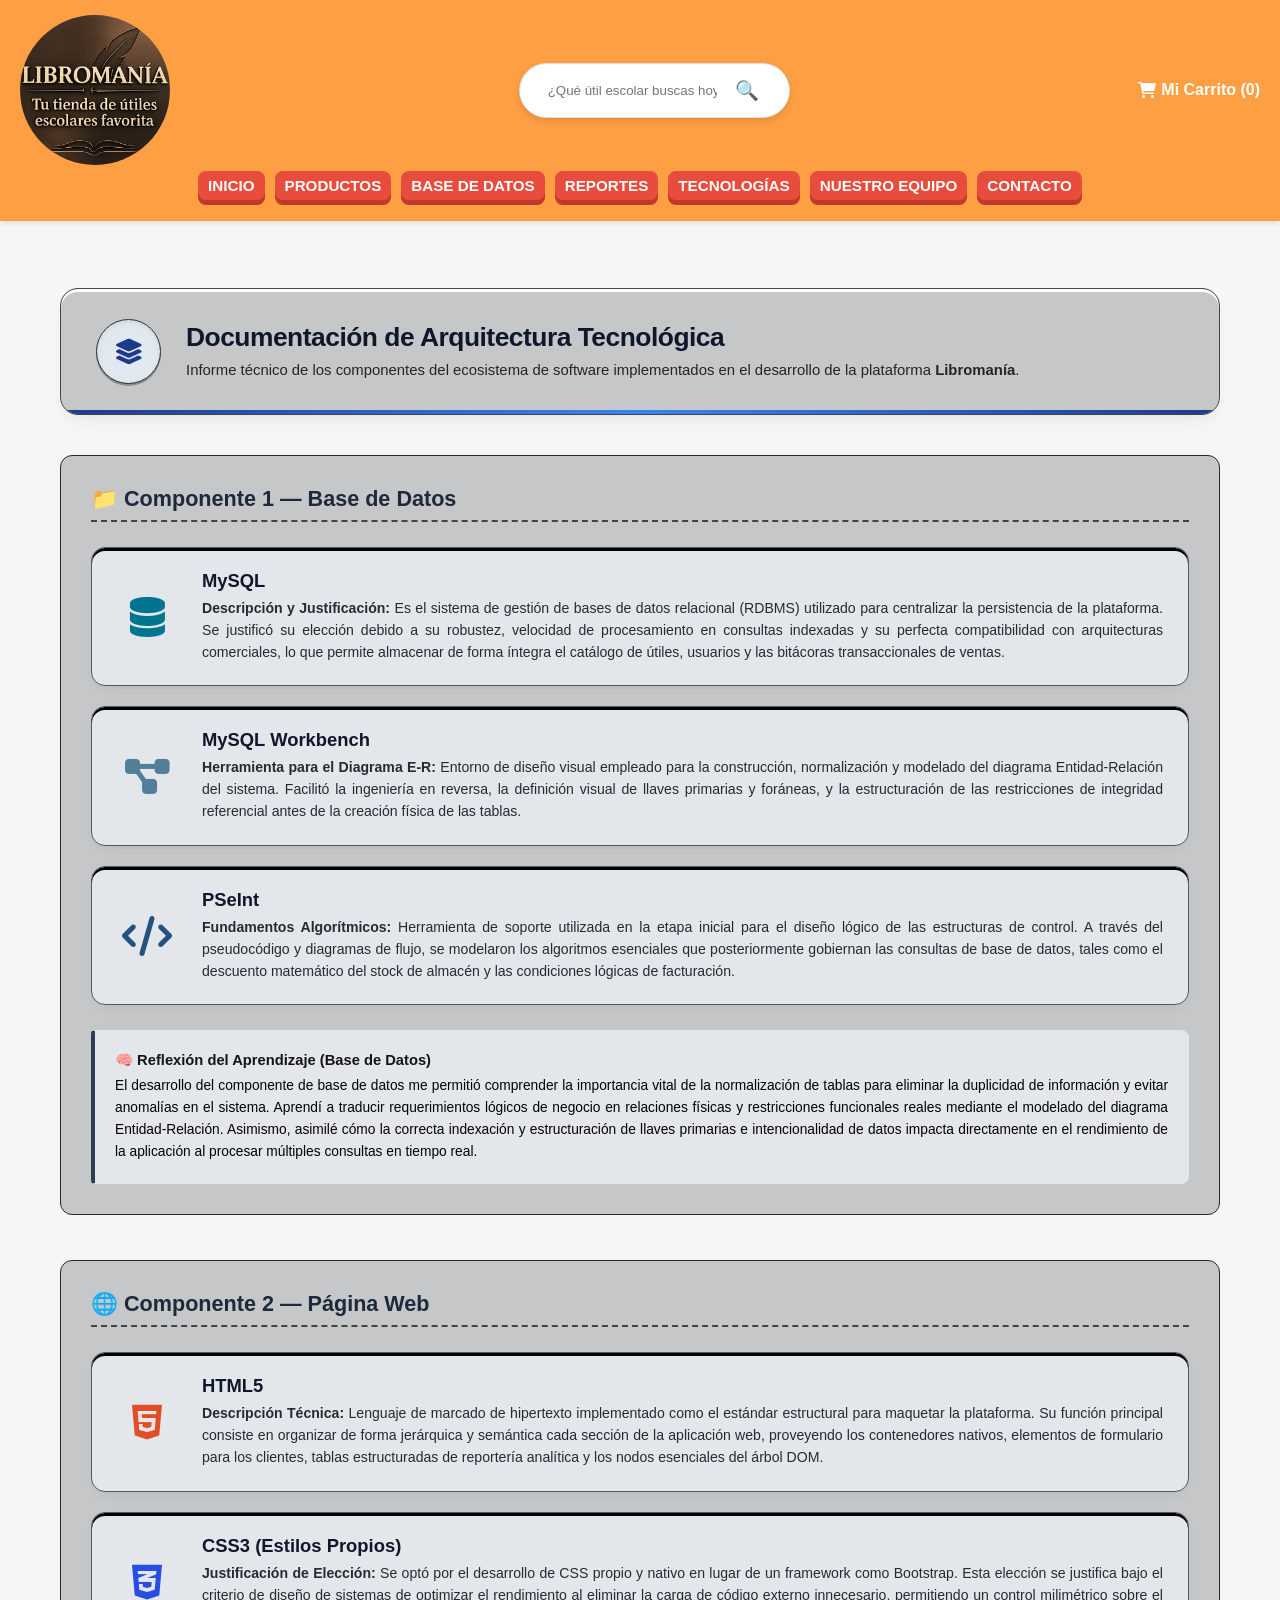
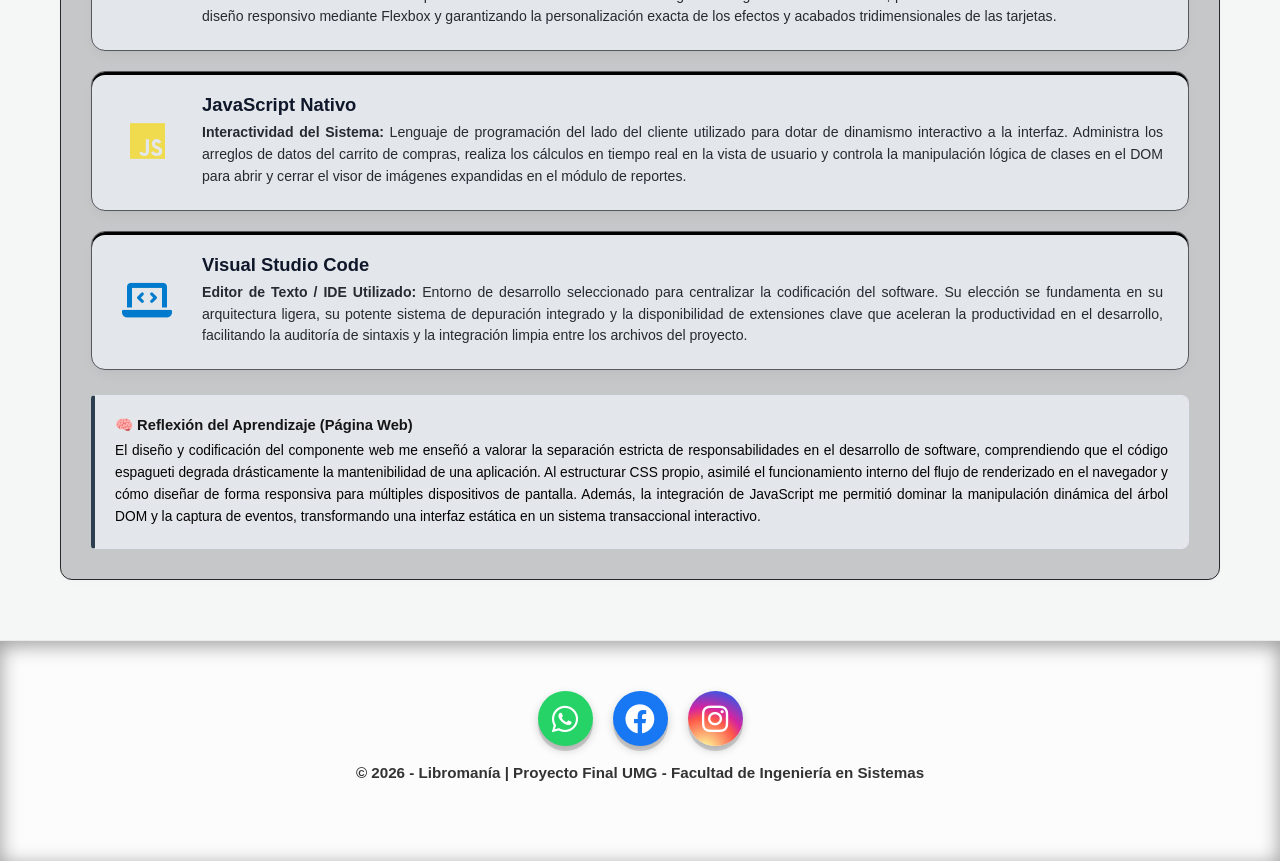
<file: tecnologias.html>
<!DOCTYPE html>
<html lang="es">
<head>
    <meta charset="UTF-8">
    <meta name="viewport" content="width=device-width, initial-scale=1.0">
    <title>Libromanía - Tecnologias</title>
    <link rel="stylesheet" href="style.css">
    <link rel="stylesheet" href="https://cdnjs.cloudflare.com/ajax/libs/font-awesome/6.0.0/css/all.min.css">
</head>
<body>

     <header class="header-estatico">
    <div class="header-container">
        <div class="header-top">
            <div class="logo-imagen">
               <a href="index.html">  
                <img src="img/logo2.png" alt="Logo de Libromanía" class="logo-header">
               </a>
            </div>
            
            <div class="busqueda-contenedor-header">
    <form action="#">
        <input type="text" placeholder="¿Qué útil escolar buscas hoy?" name="search">
        <button type="submit">🔍</button>
    </form>
</div>

            <div class="carrito-zona">
                <a href="#" id="abrir-carrito">
                    <i class="fas fa-shopping-cart"></i> 
                    <span>Mi Carrito (<span id="contador-carrito">0</span>)</span>
                </a>
            </div>
        </div>

        <nav class="nav-3d">
    <a href="index.html">Inicio</a>
    <a href="productos.html">Productos</a>
    <a href="base_de_datos.html">Base de Datos</a>
    <a href="reportes.html">Reportes</a>
    <a href="tecnologias.html">Tecnologías</a>
    <a href="equipo.html">Nuestro Equipo</a>
    <a href="contacto.html">Contacto</a>
</nav>
    </div>
</header>

   <main class="main-tecnologias-contenedor">
    
    <section class="bloque-seccion-tecnologias">
        <div class="encabezado-tecnologias-3d">
         <div class="contenido-header-flex">
           <div class="emblema-tecnico-3d">
             <i class="fas fa-layer-group"></i>
           </div>
         <div class="textos-header-3d">
            <h2 class="titulo-tecnologias-modulo-premium">Documentación de Arquitectura Tecnológica</h2>
            <p class="subtitulo-tecnologias-premium">
                Informe técnico de los componentes del ecosistema de software implementados en el desarrollo de la plataforma <strong>Libromanía</strong>.
            </p>
        </div>
    </div>
    <div class="linea-decorativa-base"></div>
</div>

        <div class="bloque-componente-ingenieria">
            <h2 class="titulo-componente-principal">📁 Componente 1 — Base de Datos</h2>
            
            <div class="cuadrilla-tecnologias-vertical">
                <div class="tarjeta-tecnologia-3d-rect">
                    <div class="lado-izquierdo-logo db-color">
                        <i class="fas fa-database"></i>
                    </div>
                    <div class="lado-derecho-contenido">
                        <h3 class="nombre-tecnologia-txt">MySQL</h3>
                        <p class="descripcion-tecnologia-txt">
                            <strong>Descripción y Justificación:</strong> Es el sistema de gestión de bases de datos relacional (RDBMS) utilizado para centralizar la persistencia de la plataforma. Se justificó su elección debido a su robustez, velocidad de procesamiento en consultas indexadas y su perfecta compatibilidad con arquitecturas comerciales, lo que permite almacenar de forma íntegra el catálogo de útiles, usuarios y las bitácoras transaccionales de ventas.
                        </p>
                    </div>
                </div>

                <div class="tarjeta-tecnologia-3d-rect">
                    <div class="lado-izquierdo-logo workbench-color">
                        <i class="fas fa-project-diagram"></i>
                    </div>
                    <div class="lado-derecho-contenido">
                        <h3 class="nombre-tecnologia-txt">MySQL Workbench</h3>
                        <p class="descripcion-tecnologia-txt">
                            <strong>Herramienta para el Diagrama E-R:</strong> Entorno de diseño visual empleado para la construcción, normalización y modelado del diagrama Entidad-Relación del sistema. Facilitó la ingeniería en reversa, la definición visual de llaves primarias y foráneas, y la estructuración de las restricciones de integridad referencial antes de la creación física de las tablas.
                        </p>
                    </div>
                </div>
                
                <div class="tarjeta-tecnologia-3d-rect">
                    <div class="lado-izquierdo-logo " style="color: #23527c;">
                        <i class="fas fa-code"></i>
                    </div>
                    <div class="lado-derecho-contenido">
                        <h3 class="nombre-tecnologia-txt">PSeInt</h3>
                        <p class="descripcion-tecnologia-txt">
                            <strong>Fundamentos Algorítmicos:</strong> Herramienta de soporte utilizada en la etapa inicial para el diseño lógico de las estructuras de control. A través del pseudocódigo y diagramas de flujo, se modelaron los algoritmos esenciales que posteriormente gobiernan las consultas de base de datos, tales como el descuento matemático del stock de almacén y las condiciones lógicas de facturación.
                        </p>
                    </div>
                </div>
            </div>

            <div class="caja-reflexion-academica">
                <h4>🧠 Reflexión del Aprendizaje (Base de Datos)</h4>
                <p>
                    El desarrollo del componente de base de datos me permitió comprender la importancia vital de la normalización de tablas para eliminar la duplicidad de información y evitar anomalías en el sistema. Aprendí a traducir requerimientos lógicos de negocio en relaciones físicas y restricciones funcionales reales mediante el modelado del diagrama Entidad-Relación. Asimismo, asimilé cómo la correcta indexación y estructuración de llaves primarias e intencionalidad de datos impacta directamente en el rendimiento de la aplicación al procesar múltiples consultas en tiempo real.
                </p>
            </div>
        </div>

        <div class="bloque-componente-ingenieria">
            <h2 class="titulo-componente-principal">🌐 Componente 2 — Página Web</h2>
            
            <div class="cuadrilla-tecnologias-vertical">
                <div class="tarjeta-tecnologia-3d-rect">
                    <div class="lado-izquierdo-logo htm-color">
                        <i class="fab fa-html5"></i>
                    </div>
                    <div class="lado-derecho-contenido">
                        <h3 class="nombre-tecnologia-txt">HTML5</h3>
                        <p class="descripcion-tecnologia-txt">
                            <strong>Descripción Técnica:</strong> Lenguaje de marcado de hipertexto implementado como el estándar estructural para maquetar la plataforma. Su función principal consiste en organizar de forma jerárquica y semántica cada sección de la aplicación web, proveyendo los contenedores nativos, elementos de formulario para los clientes, tablas estructuradas de reportería analítica y los nodos esenciales del árbol DOM.
                        </p>
                    </div>
                </div>

                <div class="tarjeta-tecnologia-3d-rect">
                    <div class="lado-izquierdo-logo css-color">
                        <i class="fab fa-css3-alt"></i>
                    </div>
                    <div class="lado-derecho-contenido">
                        <h3 class="nombre-tecnologia-txt">CSS3 (Estilos Propios)</h3>
                        <p class="descripcion-tecnologia-txt">
                            <strong>Justificación de Elección:</strong> Se optó por el desarrollo de CSS propio y nativo en lugar de un framework como Bootstrap. Esta elección se justifica bajo el criterio de diseño de sistemas de optimizar el rendimiento al eliminar la carga de código externo innecesario, permitiendo un control milimétrico sobre el diseño responsivo mediante Flexbox y garantizando la personalización exacta de los efectos y acabados tridimensionales de las tarjetas.
                        </p>
                    </div>
                </div>

                <div class="tarjeta-tecnologia-3d-rect">
                    <div class="lado-izquierdo-logo js-color">
                        <i class="fab fa-js"></i>
                    </div>
                    <div class="lado-derecho-contenido">
                        <h3 class="nombre-tecnologia-txt">JavaScript Nativo</h3>
                        <p class="descripcion-tecnologia-txt">
                            <strong>Interactividad del Sistema:</strong> Lenguaje de programación del lado del cliente utilizado para dotar de dinamismo interactivo a la interfaz. Administra los arreglos de datos del carrito de compras, realiza los cálculos en tiempo real en la vista de usuario y controla la manipulación lógica de clases en el DOM para abrir y cerrar el visor de imágenes expandidas en el módulo de reportes.
                        </p>
                    </div>
                </div>

                <div class="tarjeta-tecnologia-3d-rect">
                    <div class="lado-izquierdo-logo" style="color: #007acc;">
                        <i class="fas fa-laptop-code"></i>
                    </div>
                    <div class="lado-derecho-contenido">
                        <h3 class="nombre-tecnologia-txt">Visual Studio Code</h3>
                        <p class="descripcion-tecnologia-txt">
                            <strong>Editor de Texto / IDE Utilizado:</strong> Entorno de desarrollo seleccionado para centralizar la codificación del software. Su elección se fundamenta en su arquitectura ligera, su potente sistema de depuración integrado y la disponibilidad de extensiones clave que aceleran la productividad en el desarrollo, facilitando la auditoría de sintaxis y la integración limpia entre los archivos del proyecto.
                        </p>
                    </div>
                </div>
            </div>

            <div class="caja-reflexion-academica">
                <h4>🧠 Reflexión del Aprendizaje (Página Web)</h4>
                <p>
                    El diseño y codificación del componente web me enseñó a valorar la separación estricta de responsabilidades en el desarrollo de software, comprendiendo que el código espagueti degrada drásticamente la mantenibilidad de una aplicación. Al estructurar CSS propio, asimilé el funcionamiento interno del flujo de renderizado en el navegador y cómo diseñar de forma responsiva para múltiples dispositivos de pantalla. Además, la integración de JavaScript me permitió dominar la manipulación dinámica del árbol DOM y la captura de eventos, transformando una interfaz estática en un sistema transaccional interactivo.
                </p>
            </div>
        </div>
    </section>

</main>

    <footer>
        <div class="botones-redes">
    <a href="https://wa.me/50236589928" target="_blank" class="btn-red btn-wa">
      <i class="fa-brands fa-whatsapp"></i>
    </a>

    <a href="https://www.facebook.com/profile.php?id=61589715330332" target="_blank" class="btn-red btn-fb">
      <i class="fa-brands fa-facebook"></i>
    </a>

    <a href="https://www.instagram.com/_libromania/?hl=es" target="_blank" class="btn-red btn-ig">
      <i class="fa-brands fa-instagram"></i>
    </a>
  </div><br>
  
        <p>&copy; 2026 - Libromanía | Proyecto Final UMG - Facultad de Ingeniería en Sistemas</p>
    </footer>

    <div class="carrito-overlay">
        <div class="carrito-contenido">
            <span class="cerrar-carrito">&times;</span>
            <h2>Tu Carrito</h2>
            
            <div id="items-carrito"></div>
            
            <div class="carrito-total">
                Total: Q<span id="total-precio">0.00</span>
            </div>
            <button class="btn-comprar">Finalizar Compra &rarr;</button>
        </div>
    </div>

    <div id="checkout-panel" class="carrito-overlay">
        <span class="cerrar-checkout">&times;</span>
        <h2>Confirmar Pedido</h2>
        <div class="resumen-final">
            <p>Total a Pagar: Q<span id="total-checkout">0.00</span></p>
        </div>
        <form id="formulario-pago">
            <div class="seccion-form">
                <h3>Datos de Entrega</h3>
                <input type="text" placeholder="Nombre Completo" required>
                <input type="text" placeholder="Dirección de Envío" required>
                <input type="tel" placeholder="Teléfono de Contacto" required>
            </div>
            <div class="seccion-form">
                <h3>Método de Pago</h3>
                <div class="opciones-pago">
                    <label class="metodo"><input type="radio" name="pago" value="tarjeta" checked> 💳 Tarjeta</label>
                    <label class="metodo"><input type="radio" name="pago" value="paypal"> 🅿️ PayPal</label>
                    <label class="metodo"><input type="radio" name="pago" value="transferencia"> 🏦 Transferencia</label>
                </div>
            </div>
            <div id="campos-tarjeta" class="metodo-detalle">
                <input type="text" placeholder="Número de Tarjeta" required>
                <input type="text" placeholder="MM/AA" required>
                <input type="text" placeholder="CVV" required>
            </div>
            <div id="campos-paypal" class="metodo-detalle" style="display:none;"><input type="email" placeholder="Correo PayPal"></div>
            <div id="campos-transferencia" class="metodo-detalle" style="display:none;"><p style="font-size:0.8rem; color:#666;">Cuenta Monetaria UMG: 4589-2231-01</p></div>
            <button type="submit" class="btn-confirmar" disabled>Confirmar Compra</button>
        </form>
    </div>

    <script src="script.js"></script>
</body>
</html>
</file>
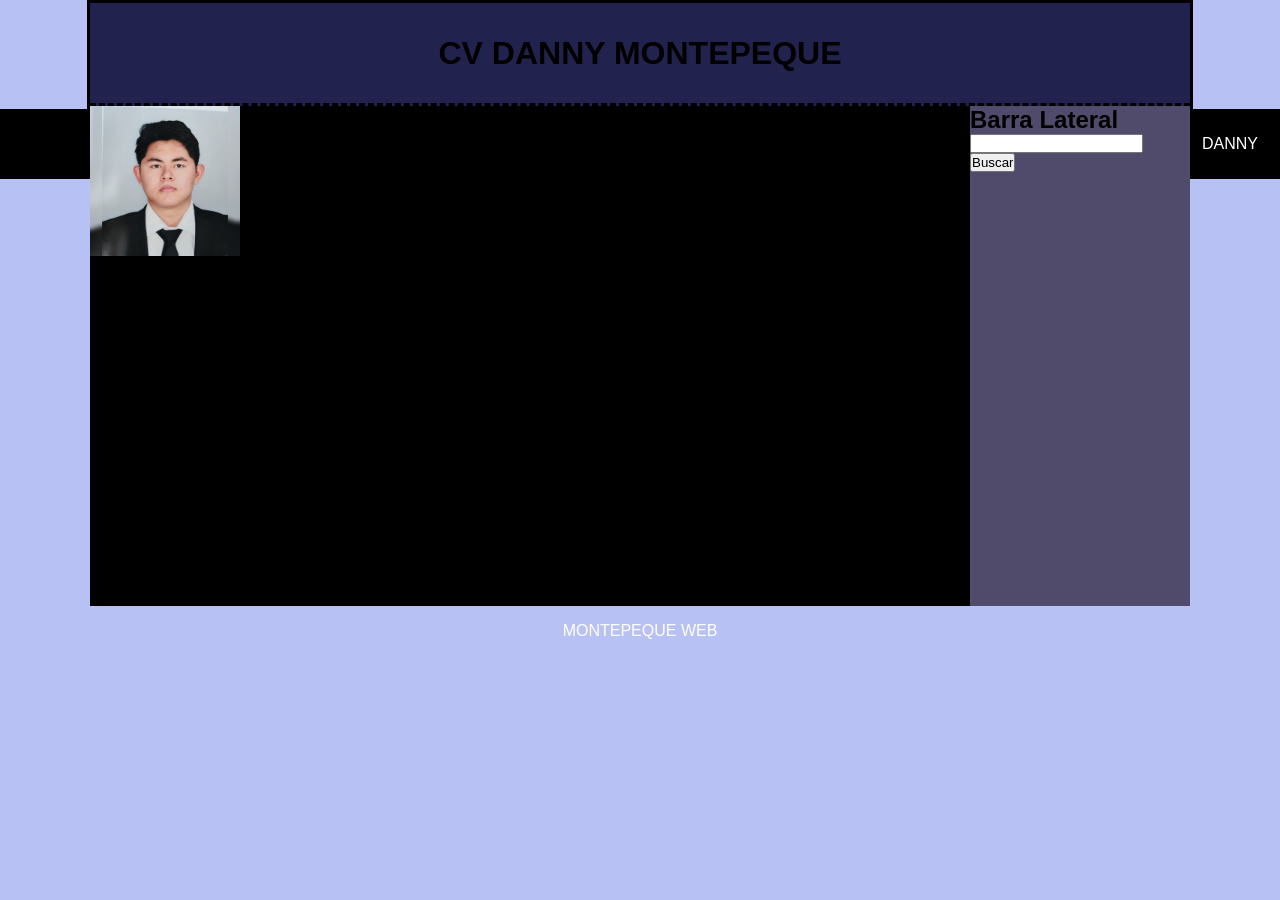
<file: img/dannycv.html>
<!DOCTYPE html>
<html>

<head>
    <meta charset="utf-8"/>
    <title>DANNY CV</title>
    <link rel="stylesheet" href="estilos.css" />
</head>
<body>
    


    <div id="container">

        <header>
           <h1>CV DANNY MONTEPEQUE</h1>
         </header>
         <section id="content">
         <article class="texto">
            <img src="danny.jpg.jpeg" width="150px" height="150px">
            
         <h2> NOMBRES</h2>
         <p>Danny Raúl</p>
          <h2>APELLIDOS:</h2>
          <p>Montepeque Lemus</p>
         </article>
          <article class="texto">
          <h2>FECHA DE NACIMIENTO:</h2>
          <p>10 de Diciembre del 2006</p>
         </article>
          <article class="texto">
          <h2>SEXO:</h2>
          <p>Masculino</p>
         </article>
          <article class="texto">
          <h2>EDAD:</h2>
          <p>19 Años</p>
         </article>
         </section>
         <aside>
             <h2>Barra Lateral</h2>
              <form>
                 <input type="text">
                 <input type="submit" value="Buscar">
              </form>
    </aside>  
    <div class="clearfix"></div>
    </div>
     <footer>
       <p>DANNY MONTEPEQUE WEB</p>
       </footer>   
    </div>
</body>
</html>
</file>
<file: style.css>
/* =========================================
    1. VARIABLES Y CONFIGURACIÓN (El Cerebro)
    ========================================= */
:root {
    --primario: #2c3e50;       /* Azul profesional (UMG style) */
    --secundario: #e74c3c;     /* Rojo para llamar la atención */
    --fondo: #f4f7f6;          /* Gris claro para el fondo */
    --blanco: #ffffff;
    --texto: #333333;
    --sombra: rgba(0, 0, 0, 0.1);
}

/* Reset básico para que nada se mueva solo */
* {
    margin: 0;
    padding: 0;
    box-sizing: border-box;
    font-family: 'Segoe UI', Tahoma, Geneva, Verdana, sans-serif;
}

/* * ajuste para pagina */
html, body {
    background-color: #f4f7f6 !important; 
    background-image: none !important;    
    margin: 0;
    padding: 0;
    padding-top: 50px; /* Ajusta este valor según la altura real de tu header */
}

.producto, .bloque-seccion, .card {
    background-color: #ffffff !important; /* Tarjetas blancas */
    border: 1px solid #e0e0e0;
    border-radius: 12px;
    padding: 24px;
    box-shadow: 0 4px 6px rgba(0, 0, 0, 0.05);
    color: #333333 !important; /* Fuerza a que las letras dentro de la tarjeta sean gris oscuro */
}

/* Forzar que los párrafos dentro de las secciones se lean en negro/gris oscuro */
.bloque-seccion p {
    color: #444444 !important;
}

/* Cambia los títulos de las secciones a tu azul profesional para que resalten */
.bloque-seccion h2 {
    color: #2c3e50 !important; 
}

/* --- NUEVO ENCABEZADO ESTÁTICO (Sticky) --- */
.header-estatico {
    position: fixed; top: 0; left: 0; width: 100%; z-index: 1000;
    background-color: #ff9f43; /* Naranja suave */
    color: #ffffff; 
    padding: 15px 0; 
    box-shadow: 0 2px 5px rgba(0,0,0,0.1);
}
.header-container { max-width: 1200px; margin: 0 auto; padding: 0 20px; }
.header-top { display: flex; justify-content: space-between; align-items: center; }
.logo-texto { font-size: 24px; font-weight: bold; }

.logo-header {
    width: 450%;           /* Ocupa el 100% del ancho del contenedor */
    height: 450%;          /* Ocupa el 100% del alto del contenedor */
    object-fit: contain;   /* Ajusta la imagen para que se vea completa dentro del círculo */
    border-radius: 50%;    /* Mantiene la forma circular */
    display: block;
}

/* El contenedor con el círculo blanco */
.logo-imagen {
    width: 150px;
    height: 150px;
    border-radius: 50%;
    display: flex;         /* Activa el centrado */
    align-items: center;   /* Centra verticalmente */
    justify-content: center; /* Centra horizontalmente */
    overflow: hidden;      /* IMPORTANTE: Esto corta lo que se salga del círculo */
}

/* El enlace que envuelve a la imagen */
.logo-imagen a {
    display: flex;
    width: 240%;
    height: 240%;
}

/* La imagen */
.logo-header {
    width: 100%;
    height: 100%;
    object-fit: cover;    /* Asegura que llene el círculo */
    display: block;
}

/* Estilo del contenedor del buscador */
.busqueda-contenedor-header form { 
    display: flex; 
    background: white; 
    border-radius: 50px; 
    padding: 5px 20px; 
    align-items: center;
    box-shadow: 0 4px 6px rgba(0,0,0,0.1); /* Sombra elegante */
    border: 1px solid #ddd;
}

/* El input toma el espacio disponible */
.busqueda-contenedor-header input { 
    border: none; 
    outline: none; 
    padding: 8px; 
    width: 300px; 
    color: #333; /* Texto oscuro para legibilidad */
}

/* Botón de la lupa integrado */
.busqueda-contenedor-header button { 
    border: none; 
    background: none; 
    cursor: pointer; 
    color: #d90429; /* Color rojo de tu header */
    font-size: 1.2rem;
    transition: transform 0.2s;
}

/* Efecto al pasar el cursor sobre la lupa */
.busqueda-contenedor-header button:hover {
    transform: scale(1.2);
}

/* Navegación */
.nav-header-estatico ul { display: flex; list-style: none; gap: 20px; margin-top: 15px; justify-content: center; }
.nav-header-estatico a { color: #ffffff; text-decoration: none; font-weight: bold; font-size: 0.9rem; transition: 0.3s; }
.nav-header-estatico a:hover { color: #fff3e0; }

/* Carrito */
.carrito-zona a { color: white; text-decoration: none; font-weight: bold; display: flex; align-items: center; gap: 5px; }

/* =========================================
    3. CONTENEDOR DE PRODUCTOS 
    ========================================= */
#productos {
    display: flex;
    flex-wrap: wrap;
    justify-content: center;
    gap: 25px;
    padding: 50px 20px;
    max-width: 1200px;
    margin: 0 auto;
}

.producto {
    background-color: var(--blanco);
    width: 280px;
    border-radius: 12px;
    overflow: hidden;
    box-shadow: 0 4px 15px var(--sombra);
    transition: transform 0.3s ease;
    display: flex;
    flex-direction: column;
    padding: 15px;
}

.producto:hover {
    transform: translateY(-10px);
}

.producto img {
    width: 100%;
    height: 200px;
    object-fit: cover;
    border-radius: 8px;
}

.producto h3 {
    margin: 15px 0 10px;
    color: var(--primario);
    font-size: 1.2rem;
}

.producto p {
    margin-bottom: 10px;
    flex-grow: 1; 
}

button {
    background-color: var(--secundario);
    color: var(--blanco);
    border: none;
    padding: 10px;
    border-radius: 6px;
    cursor: pointer;
    font-weight: bold;
    margin-top: auto; 
    transition: background 0.3s;
}

/* =========================================
    4. SECCIÓN DE EVIDENCIAS (MySQL / Workbench)
    ========================================= */
#evidencias {
    background-color: #ffffff;
    padding: 60px 20px;
    text-align: center;
}

.galeria-evidencias {
    display: flex;
    flex-wrap: wrap;
    justify-content: center;
    gap: 20px;
    margin-top: 30px;
}

.galeria-evidencias img {
    width: 45%;
    min-width: 300px;
    border: 5px solid var(--blanco);
    box-shadow: 0 4px 10px var(--sombra);
    border-radius: 8px;
}

@media (min-width: 768px) {
    .grid-contactos {
        grid-template-columns: 1fr 1fr; /* Cambia a 2 columnas */
    }
    .grid-contactos a.wa-link {
        grid-column: span 2; /* El botón de Josué se estira a lo ancho */
    }
}

/* Media Query: Cuando la pantalla sea de Computadora (>768px) */
@media (min-width: 768px) {
    .grid-contactos {
        grid-template-columns: 1fr 1fr; /* Cambia a 2 columnas */
    }
    .grid-contactos a.wa-link {
        grid-column: span 2; /* El de Josué ocupa todo el ancho abajo */
    }
}

/* =========================================
    6. PIE DE PÁGINA (Footer)
    ========================================= */
footer {
    /* Fondo oscuro ultra translúcido (efecto cristal ahumado) */
    background-color: rgba(171, 105, 64, 0.66); 
    backdrop-filter: blur(4px); /* Suaviza las vetas de la madera por detrás */
    
    color: #ffffff;
    text-align: center;
    padding: 30px 20px;
    margin-top: 60px;
    
    /* Ocupa todo el ancho abajo pero con una transición limpia */
    width: 100%;
    box-sizing: border-box;
    
    /* Sombra interna sutil para separarlo del fondo */
    box-shadow: inset 0 4px 20px rgba(0,0,0,0.4);
}

#year {
    font-weight: bold;
    color: var(--secundario);
}

/* Estilo del fondo del modal */
.modal {
    display: none; 
    position: fixed;
    z-index: 1000;
    padding-top: 100px;
    left: 0;
    top: 0;
    width: 100%;
    height: 100%;
    background-color: rgba(0,0,0,0.9); 
}

.modal-contenido {
    margin: auto;
    display: block;
    width: 80%;
    max-width: 700px;
    border: 5px solid white;
    border-radius: 10px;
}

/* --- ESTILO DEL FOOTER (Limpio y claro) --- */
footer {
  text-align: center;
  padding: 50px 20px; /* Más padding para que los logos tengan aire */
  background-color: #fcfcfc; /* Un fondo muy claro y limpio */
  color: #333;
  font-family: sans-serif;
  border-top: 1px solid #eaeaea;
}

footer p {
  margin-bottom: 30px;
  font-weight: bold;
  font-size: 0.95rem;
}

/* --- CONTENEDOR FLEXBOX (Alineación perfecta) --- */
.botones-redes {
  display: flex;
  justify-content: center;
  align-items: center;
  gap: 20px; /* Espacio ideal entre logos */
  flex-wrap: wrap; /* Adaptabilidad móvil */
}

/* --- ESTILO DE LOS BOTONES-LOGO (Base tridimensional) --- */
.btn-red {
  display: flex; /* Necesario para centrar el icono dentro */
  justify-content: center;
  align-items: center;
  width: 55px; /* Tamaño del botón contenedor */
  height: 55px;
  border-radius: 50%; /* Hace el botón circular (estilo app) */
  color: white;
  text-decoration: none;
  transition: all 0.2s ease;
  
  /* Sombra sólida abajo y difuminada detrás para el efecto 3D */
  box-shadow: 0 5px 0 rgba(0, 0, 0, 0.15), 0 4px 10px rgba(0, 0, 0, 0.2);
}

/* --- TAMAÑO DEL LOGO INTERNO --- */
.btn-red i {
  font-size: 30px; /* Tamaño del logo vectorial dentro del círculo */
}

/* --- INTERACCIÓN INTERACTIVA (Móvil y PC) --- */

/* Hover: El logo "flota" */
.btn-red:hover {
  transform: translateY(-3px);
  box-shadow: 0 8px 0 rgba(0, 0, 0, 0.15), 0 6px 15px rgba(0, 0, 0, 0.3);
}

/* Active (al tocar/hacer clic): El logo "se presiona" */
.btn-red:active {
  transform: translateY(4px); /* Se hunde ocupando el espacio de la sombra */
  box-shadow: 0 1px 0 rgba(0, 0, 0, 0.15), 0 2px 5px rgba(0, 0, 0, 0.3);
}

/* --- COLORES OFICIALES DEL LOGO --- */
.btn-wa { background-color: #25D366; } /* Verde WhatsApp */
.btn-fb { background-color: #1877F2; } /* Azul Facebook */

/* Degradado complejo para Instagram */
.btn-ig { 
  background: radial-gradient(circle at 30% 107%, #fdf497 0%, #fdf497 5%, #fd5949 45%,#d6249f 60%,#285AEB 90%); 
}

.cerrar {
    position: absolute;
    top: 50px;
    right: 50px;
    color: white;
    font-size: 40px;
    font-weight: bold;
    cursor: pointer;
}

/* Panel del carrito y Checkout */
.carrito-overlay {
    position: fixed;
    top: 0;
    right: -100%;
    width: 350px;
    height: 100vh; 
    background: white;
    box-shadow: -5px 0 15px rgba(0,0,0,0.3);
    transition: 0.4s;
    z-index: 2000;
    padding: 20px;
    display: flex;
    flex-direction: column;
    overflow-y: auto; 
}

.carrito-overlay.active {
    right: 0; 
}

.carrito-contenido {
    display: flex;
    flex-direction: column;
    height: 100%;
}

.cerrar-carrito {
    font-size: 30px;
    cursor: pointer;
    align-self: flex-end;
}

#items-carrito {
    flex-grow: 1;
    overflow-y: auto;
    margin-top: 20px;
}

.item-en-carrito {
    display: flex;
    justify-content: space-between;
    align-items: center;
    border-bottom: 1px solid #eee;
    padding: 10px 0;
}

.carrito-total {
    border-top: 2px solid var(--primario);
    padding-top: 20px;
    font-weight: bold;
    font-size: 1.2rem;
}

.btn-comprar {
    width: 100%;
    margin-top: 15px;
    background-color: #27ae60 !important; 
}

.item-en-carrito {
    display: flex;
    justify-content: space-between;
    align-items: center;
    border-bottom: 1px solid #eee;
    padding: 12px 0;
}

.info-item p {
    margin: 0;
    font-size: 0.95rem;
}

.btn-eliminar {
    background: none !important; 
    color: #e74c3c !important; 
    border: none;
    font-size: 1.2rem;
    cursor: pointer;
    padding: 5px !important;
    margin: 0 !important;
    transition: transform 0.2s;
}

.btn-eliminar:hover {
    transform: scale(1.2);
    background: transparent !important;
}

/* Estilos del Formulario de Checkout */
.seccion-form {
    margin-bottom: 20px;
    text-align: left;
}

.seccion-form h3 {
    font-size: 1.1rem;
    color: var(--primario);
    margin-bottom: 10px;
    border-bottom: 1px solid #ddd;
    padding-bottom: 5px;
}

#formulario-pago input {
    width: 100%;
    padding: 10px;
    margin-bottom: 10px;
    border: 1px solid #ccc;
    border-radius: 5px;
    font-family: inherit;
}

.opciones-pago {
    display: flex;
    flex-direction: column;
    gap: 10px;
}

.metodo {
    display: flex;
    align-items: center;
    gap: 10px;
    padding: 10px;
    background: #f9f9f9;
    border-radius: 5px;
    cursor: pointer;
    transition: 0.3s;
}

.metodo:hover {
    background: #f0f0f0;
}

.btn-confirmar {
    background-color: #ccc !important; 
    color: #666;
    width: 100%;
    padding: 15px;
    font-size: 1.1rem;
    margin-top: 10px;
    border: none;
    border-radius: 5px;
    cursor: not-allowed; 
    transition: all 0.3s ease;
    opacity: 0.6;
}

.btn-confirmar.boton-activado {
    background-color: #27ae60 !important; 
    color: white;
    cursor: pointer;
    opacity: 1;
    transform: scale(1.02);
    box-shadow: 0 4px 15px rgba(39, 174, 96, 0.3);
}

.resumen-final {
    background: #eee;
    padding: 15px;
    border-radius: 8px;
    margin-top: 10px;
    font-size: 1.2rem;
}

.cerrar-checkout {
    font-size: 30px;
    cursor: pointer;
    align-self: flex-end;
}

.metodo-detalle {
    border: 1px dashed var(--primario);
    padding: 15px;
    border-radius: 8px;
    background-color: #ffffff;
    animation: fadeIn 0.3s ease;
}

@keyframes fadeIn {
    from { opacity: 0; transform: translateY(-5px); }
    to { opacity: 1; transform: translateY(0); }
}

.metodo-detalle input {
    margin-bottom: 8px !important;
    border: 1px solid #ddd !important;
}
/* Espaciado extra para que el formulario respire */
#formulario-pago {
    padding-bottom: 20px;
}

.animar-contador {
    display: inline-block;
    animation: rebote 0.4s ease;
}

@keyframes rebote {
    0% { transform: scale(1); }
    50% { transform: scale(1.5); color: #f1c40f; }
    100% { transform: scale(1); }
}

/* Estado inicial del botón (Apagado) */
.btn-confirmar {
    background-color: #555 !important; /* Gris oscuro para combinar con tu tema */
    color: #aaa !important;
    cursor: not-allowed;
    opacity: 0.7;
    transition: all 0.4s ease; /* Transición suave para el cambio de color */
    border: none;
}

/* Estado activo (Cuando JS añade la clase .boton-listo) */
.btn-confirmar.boton-listo {
    background-color: #27ae60 !important; /* Verde esmeralda */
    color: #ffffff !important;
    cursor: pointer;
    opacity: 1;
    box-shadow: 0 0 15px rgba(39, 174, 96, 0.4);
    transform: translateY(-2px); 
}

.btn-confirmar.boton-listo:active {
    transform: translateY(0px); 
}

/* ==========================================
   SECCIÓN: MODAL (VISOR DE IMÁGENES COMPLETA)
   ========================================== */

/* El contenedor negro que cubre toda la pantalla */
.modal-visor {
    position: fixed;
    top: 0;
    left: 0;
    width: 100vw;
    height: 100vh;
    background-color: rgba(255, 254, 254, 0.9);
    display: flex;
    justify-content: center;
    align-items: center;
    z-index: 9999;
    opacity: 0;
    pointer-events: none;
    transition: opacity 0.3s ease;
}

/* Se activa únicamente cuando coincide con el id de la tarjeta seleccionada */
.modal-visor:target {
    opacity: 1;
    pointer-events: auto;
}

/* Capa transparente intermedia para cerrar al hacer clic fuera de la imagen */
.modal-cerrar-fondo {
    position: absolute;
    width: 100%;
    height: 100%;
    cursor: default;
}

/* Contenedor interno que aloja la captura en grande */
.modal-contenido {
    position: relative;
    max-width: 85%;
    max-height: 85%;
    display: flex;
    flex-direction: column;
    align-items: center;
}

.modal-contenido img {
    max-width: 100%;
    max-height: 80vh;
    border: 3px solid #ffffff;
    border-radius: 4px;
    box-shadow: 0 0 20px rgba(0, 0, 0, 0.8);
}

/* El botón de cerrar flotante (X) */
.btn-cerrar {
    position: absolute;
    top: -45px;
    right: 0;
    color: #ffffff;
    font-size: 40px;
    text-decoration: none;
    font-weight: bold;
    transition: color 0.2s ease;
    line-height: 1;
}

.btn-cerrar:hover {
    color: #ff4d4d;
}

/* --- BOTÓN DE DESCARGA EN LAS TARJETAS (Optimizado para Celular) --- */
.btn-descargar {
    display: block; /* Ocupa su propia línea debajo del texto */
    margin-top: 10px;
    padding: 10px 12px; /* Espacio ideal para tocar fácilmente con el dedo */
    background-color: #007bff; /* Color azul llamativo */
    color: #ffffff;
    text-decoration: none;
    font-size: 0.85rem;
    font-weight: bold;
    border-radius: 4px;
    box-sizing: border-box; /* Evita que el botón se desborde de la tarjeta */
    width: 100%; /* Se estira al ancho completo de la tarjeta automáticamente */
    transition: background-color 0.2s ease, transform 0.1s ease;
}

/* Efecto al pasar el cursor (Computadora) */
.btn-descargar:hover {
    background-color: #0056b3; /* Azul más oscuro */
    color: #ffffff;
}

/* Animación de pulsación (Tanto en clic como al tocar con el dedo) */
.btn-descargar:active {
    transform: scale(0.97);
}

/* =========================================
   1. EMPUJAR EL CONTENIDO HACIA ABAJO
   ========================================= */
main {
    /* Ajusta este 180px si necesitas más o menos espacio debajo del menú naranja */
    margin-top: 180px !important; 
}

/* =========================================
   2. DISEÑO DEL CONTENEDOR 3D Y COLUMNAS
   ========================================= */
.bloque-seccion {
    background-color: #cfcdcd !important;
    border: 1px solid #000000;
    border-radius: 15px;
    padding: 35px;
    margin-bottom: 40px;
    box-shadow: 0 10px 25px rgba(0, 0, 0, 0.1);
    transition: transform 0.3s ease, box-shadow 0.3s ease;
    
    /* AQUÍ ESTÁ LA MAGIA PARA QUE ESTÉN LADO A LADO */
    display: flex; 
    align-items: center; 
    justify-content: space-between; 
    gap: 40px; 
}

.bloque-seccion:hover {
    transform: translateY(-5px);
    box-shadow: 0 15px 35px rgba(0, 0, 0, 0.18);
}

/* =========================================
   3. DISTRIBUCIÓN DE ESPACIOS
   ========================================= */
.columna-texto {
    flex: 1; /* Le dice al texto que tome todo el espacio sobrante */
}

.columna-texto p {
    text-align: justify;
    text-justify: inter-word; /* Distribución limpia de espacios entre palabras */
    line-height: 1.6;          /* Mejora notablemente la legibilidad del bloque de texto */
    margin-bottom: 15px;       /* Da una separación automática y elegante entre los párrafos */
}

.columna-texto p:last-child {
    margin-bottom: 0;
}

.columna-imagen {
    flex: 0 0 40%; /* Le dice a la imagen que ocupe exactamente el 40% del ancho del contenedor */
    text-align: center;
}

.img-bloque {
    max-width: 100%; /* Evita que la imagen se desborde */
    height: auto;
    border-radius: 10px; /* Le da un borde redondeado elegante a tu imagen */
    box-shadow: 0 4px 8px rgba(0,0,0,0.1); /* Sombra sutil para la imagen misma */
}

/* Adaptación para pantallas de teléfonos celulares */
@media (max-width: 768px) {
    .bloque-seccion {
        flex-direction: column; /* En celulares, la imagen pasará abajo del texto automáticamente */
    }
    .columna-texto, .columna-imagen {
        flex: 1;
        width: 100%;
    }
}

/* ========================
    TECNOLOGIAS UTILIZADAS
   ======================== */

/* Reemplazo limpio del layout del main */
.main-tecnologias-contenedor {
    max-width: 1000px;
    margin: 40px auto;
    padding: 0 20px;
    font-family: 'Segoe UI', Tahoma, Geneva, Verdana, sans-serif;
}

.bloque-seccion-tecnologias {
    width: 100%;
}

.encabezado-tecnologias {
    text-align: center;
    margin-bottom: 40px;
}

.titulo-tecnologias-modulo {
    color: var(--primario);
    font-size: 1.8rem;
    font-weight: 700;
    margin-bottom: 10px;
}

.subtitulo-tecnologias {
    color: #2b2c2d;
    font-size: 0.95rem;
    max-width: 650px;
    margin: 0 auto;
}

/* Agrupadores de los componentes académicos */
.bloque-componente-ingenieria {
    background: #c5c7c9;
    border: 1px solid #28292b;
    border-radius: 12px;
    padding: 30px;
    margin-bottom: 45px;
    box-shadow: 0 4px 10px rgba(0, 0, 0, 0.01);
}

.titulo-componente-principal {
    color: #1e293b !important;
    font-size: 1.35rem !important;
    font-weight: 700 !important;
    margin: 0 0 25px 0 !important;
    padding-bottom: 8px;
    border-bottom: 2px dashed #414345;
}

/* Disposición vertical para los cuadros rectangulares */
.cuadrilla-tecnologias-vertical {
    display: flex;
    flex-direction: column;
    gap: 20px;
}

/* CUADROS RECTANGULARES VERTICALES CON ACABADO 3D (REQUERIMIENTO VISUAL) */
.tarjeta-tecnologia-3d-rect {
    background: #e3e6ea !important; /* Gris claro elegante solicitado */
    border: 1px solid #55585c !important;
    border-radius: 14px !important; /* Bordes circulares/redondeados */
    padding: 22px 25px;
    display: flex;
    align-items: center;
    gap: 25px;
    
    /* Efecto relieve de profundidad e iluminación interna superior 3D */
    box-shadow: 
        0 6px 15px -4px rgba(0, 0, 0, 0.06),
        0 2px 4px -2px rgba(0, 0, 0, 0.02),
        0 3px 0 #000000 inset !important;
    transition: transform 0.2s ease, box-shadow 0.2s ease;
}

/* Elevación interactiva al pasar el puntero */
.tarjeta-tecnologia-3d-rect:hover {
    transform: translateY(-3px);
    box-shadow: 
        0 10px 20px -5px rgba(0, 0, 0, 0.1),
        0 3px 0 #ffffff inset !important;
}

/* Contenedor del logotipo a la izquierda */
.lado-izquierdo-logo {
    font-size: 2.5rem;
    min-width: 60px;
    display: flex;
    align-items: center;
    justify-content: center;
}

/* Contenido de texto descriptivo a la derecha */
.lado-derecho-contenido {
    flex: 1;
}

.nombre-tecnologia-txt {
    margin: 0 0 6px 0 !important;
    color: #0f172a !important;
    font-size: 1.15rem !important;
    font-weight: 700 !important;
}

.descripcion-tecnologia-txt {
    margin: 0 !important;
    font-size: 0.88rem !important;
    color: #262b32 !important;
    line-height: 1.55 !important;
    text-align: justify;
}

/* Paleta de colores para los logotipos tipados */
.htm-color { color: #e34c26; }
.css-color { color: #264de4; }
.js-color { color: #f0db4f; }
.db-color { color: #00758f; }
.workbench-color { color: #527e99; }

/* Contenedor para reflexiones de mínimo 3 líneas */
.caja-reflexion-academica {
    background-color: #e3e6ea;
    border-left: 4px solid var(--primario);
    padding: 20px;
    border-radius: 4px 8px 8px 4px;
    border-top: 1px solid #e2e8f0;
    border-right: 1px solid #e2e8f0;
    border-bottom: 1px solid #e2e8f0;
    margin-top: 25px;
}

.caja-reflexion-academica h4 {
    margin: 0 0 6px 0;
    color: #151517;
    font-size: 0.92rem;
    font-weight: 700;
}

.caja-reflexion-academica p {
    margin: 0;
    color: #030303;
    font-size: 0.86rem;
    line-height: 1.6;
    text-align: justify;
}

/* Ajuste Responsivo para pantallas móviles */
@media (max-width: 600px) {
    .tarjeta-tecnologia-3d-rect {
        flex-direction: column;
        align-items: flex-start;
        gap: 12px;
        padding: 20px;
    }
    .lado-izquierdo-logo {
        min-width: auto;
        font-size: 2.2rem;
    }
}

/* =======================================================================
   ENCABEZADO DE ARQUITECTURA CON ACABADO TRIDIMENSIONAL (3D)
   ======================================================================= */

.encabezado-tecnologias-3d {
    background: #c5c7c9 !important; /* Gris claro elegante a juego con los componentes */
    border: 1px solid #434547 !important;
    border-radius: 18px !important; /* Bordes circulares y redondeados */
    padding: 30px 35px !important;
    margin-bottom: 40px !important;
    position: relative;
    overflow: hidden;
    
    /* EFECTO 3D: Elevación mediante sombras exteriores y brillo interno superior */
    box-shadow: 
        0 10px 25px -5px rgba(0, 0, 0, 0.05),
        0 8px 10px -6px rgba(0, 0, 0, 0.03),
        inset 0 3px 0 #ffffff !important; 
}

.contenido-header-flex {
    display: flex;
    align-items: center;
    gap: 25px;
}

/* Círculo del logotipo con efecto incrustado/hundido */
.emblema-tecnico-3d {
    background: #e2e8f0;
    width: 65px;
    height: 65px;
    border-radius: 50%;
    display: flex;
    align-items: center;
    justify-content: center;
    font-size: 1.6rem;
    color: #1e3a8a; /* Azul corporativo de ingeniería */
    border: 1px solid #303031;
    
    /* Sombra interna para dar percepción de profundidad */
    box-shadow: 
        inset 0 2px 5px rgba(0, 0, 0, 0.08),
        0 2px 0 #8e8d8d;
    flex-shrink: 0;
}

.textos-header-3d {
    text-align: left; /* Alineación limpia para lectura de ingeniería */
}

.titulo-tecnologias-modulo-premium {
    margin: 0 !important;
    padding: 0 !important;
    font-size: 1.65rem !important;
    font-weight: 800 !important;
    color: #0f172a !important; /* Tono oscuro de alta legibilidad */
    letter-spacing: -0.5px;
}

.subtitulo-tecnologias-premium {
    margin: 6px 0 0 0 !important;
    font-size: 0.93rem !important;
    color: #242526 !important;
    line-height: 1.5;
}

/* Barra de acento estético en la base del contenedor */
.linea-decorativa-base {
    position: absolute;
    bottom: 0;
    left: 0;
    width: 100%;
    height: 4px;
    background: linear-gradient(90deg, #1e3a8a, #3b82f6, #1e3a8a);
}

/* Adaptación responsiva fluida para pantallas móviles */
@media (max-width: 650px) {
    .contenido-header-flex {
        flex-direction: column;
        text-align: center;
    }
    .textos-header-3d {
        text-align: center;
    }
    .titulo-tecnologias-modulo-premium {
        font-size: 1.4rem !important;
    }
}

/* =======================
    FICHAS DE INTEGRANTES 
   ======================= */

.main-equipo-contenedor {
    max-width: 1000px;
    margin: 40px auto;
    padding: 0 20px;
    font-family: 'Segoe UI', Tahoma, Geneva, Verdana, sans-serif;
}

.bloque-seccion-equipo {
    width: 100%;
}

/* Placa del Encabezado */
.encabezado-equipo-3d {
    background: #d7d8d8 !important;
    border: 1px solid #cbd5e1 !important;
    border-radius: 18px !important;
    padding: 30px 35px !important;
    margin-bottom: 45px !important;
    position: relative;
    overflow: hidden;
    box-shadow: 
        0 10px 25px -5px rgba(0, 0, 0, 0.05),
        0 8px 10px -6px rgba(0, 0, 0, 0.03),
        inset 0 3px 0 #ffffff !important;
}

.titulo-equipo-modulo-premium {
    margin: 0 !important;
    font-size: 1.65rem !important;
    font-weight: 800 !important;
    color: #0f172a !important;
}

.subtitulo-equipo-premium {
    margin: 6px 0 0 0 !important;
    font-size: 0.93rem !important;
    color: #64748b !important;
    line-height: 1.5;
}

.linea-decorativa-base-equipo {
    position: absolute;
    bottom: 0;
    left: 0;
    width: 100%;
    height: 4px;
    background: linear-gradient(90deg, #1e293b, #475569, #1e293b);
}

/* Organización Vertical de los Bloques (Claramente separados) */
.cuadrilla-equipo-vertical {
    display: flex;
    flex-direction: column;
    gap: 35px; /* Separación visual clara exigida */
}

/* CONTENEDOR INDIVIDUAL CON DISEÑO 3D Y FONDO GRIS CLARO ELEGANTE */
.tarjeta-desarrollador-3d-rect {
    background: #c7c8c8 !important; /* Gris claro premium */
    border: 1px solid #cbd5e1 !important;
    border-radius: 16px !important; /* Bordes circulares/redondeados */
    padding: 30px;
    display: flex;
    align-items: flex-start;
    gap: 30px;
    
    /* Relieve e iluminación 3D superior */
    box-shadow: 
        0 8px 20px -6px rgba(0, 0, 0, 0.08),
        0 4px 6px -4px rgba(0, 0, 0, 0.04),
        0 3px 0 #c7c8c8 inset !important;
    transition: transform 0.2s ease, box-shadow 0.2s ease;
}

.tarjeta-desarrollador-3d-rect:hover {
    transform: translateY(-2px);
    box-shadow: 
        0 12px 24px -8px rgba(0, 0, 0, 0.12),
        0 3px 0 #343333 inset !important;
}

/* MARCO FOTO CIRCULAR 3D REQUERIDO */
.marco-foto-circular-3d {
    width: 120px;
    height: 120px;
    border-radius: 50% !important; /* Formato circular exigido */
    overflow: hidden;
    flex-shrink: 0;
    border: 4px solid #544f4f; /* Marco protector blanco */
    
    /* Sombra 3D para darle relieve hacia afuera */
    box-shadow: 
        0 4px 10px rgba(0, 0, 0, 0.15),
        inset 0 2px 4px rgba(0, 0, 0, 0.1);
}

.foto-real-estudiante {
    width: 100%;
    height: 100%;
    object-fit: cover; /* Evita que la foto real se distorsione o aplaste */
}

/* Bloque de Información del Estudiante */
.bloque-informacion-estudiante {
    flex: 1;
}

.nombre-estudiante-txt {
    margin: 0 0 8px 0 !important;
    color: #0f172a !important;
    font-size: 1.35rem !important;
    font-weight: 800 !important;
    letter-spacing: -0.3px;
}

/* Contenedor de Carné y CUI */
.contenedor-credenciales-oficiales {
    display: flex;
    gap: 15px;
    margin-bottom: 15px;
    flex-wrap: wrap;
}

.etiqueta-identificador {
    font-size: 0.82rem !important;
    background: #e2e8f0;
    color: #334155 !important;
    padding: 4px 12px;
    border-radius: 6px;
    border: 1px solid #cbd5e1;
}

/* Campos de Rúbrica */
.campo-rol-proyecto, .campo-frase-personal {
    margin-top: 12px;
}

.campo-rol-proyecto h4, .campo-frase-personal h4 {
    margin: 0 0 4px 0 !important;
    font-size: 0.9rem !important;
    color: #1e293b !important;
    font-weight: 700 !important;
}

.campo-rol-proyecto p {
    margin: 0 !important;
    font-size: 0.88rem !important;
    color: #475569 !important;
    line-height: 1.5;
    text-align: justify;
}

/* Bloque especial para la frase/reflexión */
.campo-frase-personal p {
    margin: 0 !important;
    font-size: 0.86rem !important;
    color: #0f172a !important;
    font-style: italic; /* Toque distinguido de frase */
    line-height: 1.5;
    background: rgba(255, 255, 255, 0.5);
    padding: 10px 14px;
    border-left: 3px solid #475569;
    border-radius: 0 6px 6px 0;
}

/* Ajuste Responsivo Fluido para Celulares */
@media (max-width: 650px) {
    .tarjeta-desarrollador-3d-rect {
        flex-direction: column; /* Se alinea de forma vertical en móviles, manteniendo la foto primero */
        align-items: center;
        text-align: center;
        padding: 22px;
    }
    .campo-rol-proyecto p, .campo-frase-personal p {
        text-align: center;
    }
    .contenedor-credenciales-oficiales {
        justify-content: center;
    }
}

.directorio-grid {
    display: grid;
    grid-template-columns: repeat(auto-fit, minmax(200px, 1fr));
    gap: 20px;
    margin-top: 20px;
}

/* Contenedor del mapa para asegurar que rompa el grid y vaya abajo */
.mapa-contenedor {
    width: 100%;
    display: flex;
    justify-content: center; /* Centra la imagen perfectamente */
    margin-top: 50px;        /* Le da una buena separación de las tarjetas de arriba */
    clear: both;             /* Rompe cualquier comportamiento flotante anterior */
}

/* Estilos para que la imagen se vea grande, legible y estilizada */
.mapa-imagen {
    width: 100%;             /* Se adapta al ancho de pantallas pequeñas */
    max-width: 750px;        /* Tamaño ideal para que en PC sea totalmente legible */
    height: auto;            /* Evita que la foto se distorsione o se estire */
    border-radius: 20px;     /* Bordes bien redondeados como los de la captura */
    border: 3px solid #ffffff; /* Borde blanco elegante alrededor de la imagen */
    box-shadow: 0 8px 24px rgba(0, 0, 0, 0.15); /* Sombra suave para darle profundidad */
}
.tarjeta-contacto {
    background-color: #f9f9f9; /* Un gris muy clarito para que contraste */
    padding: 40px 20px;
    border-radius: 15px;
    text-align: center;
    color: #333; /* Texto oscuro */
}

.tarjeta-contacto h3 { margin-bottom: 5px; color: #f39c12; }

.btn-call {
    display: block;
    margin-top: 15px;
    padding: 8px;
    background: #2ecc71;
    color: white;
    text-decoration: none;
    border-radius: 5px;
    font-size: 0.9rem;
    transition: 0.3s;
}

.btn-call:hover { background: #27ae60; transform: scale(1.05); }

/* Contenedor que alinea los botones en fila */
.nav-3d {
    display: flex;
    justify-content: center;
    gap: 15px;
    padding: 20px;
    flex-wrap: wrap; /* Para que se acomoden si la pantalla es pequeña */
}

/* Botones con el color de la lupa */
.nav-3d a {
    /* Sustituye #e74c3c por el color exacto de tu lupa si es distinto */
    background-color: #e74c3c; 
    color: white;
    padding: 12px 20px;
    text-decoration: none;
    font-weight: bold;
    border-radius: 8px;
    text-transform: uppercase;
    font-size: 0.85rem;
    /* Sombra para efecto 3D (un tono más oscuro que el botón) */
    box-shadow: 0 5px 0 #c0392b; 
    transition: all 0.2s ease;
}

/* Efecto al pasar el mouse */
.nav-3d a:hover {
    transform: translateY(3px);
    box-shadow: 0 2px 0 #c0392b;
    background-color: #d63031; /* Un tono ligeramente distinto al pasar el mouse */
}

/* Efecto al presionar (click) */
.nav-3d a:active {
    transform: translateY(5px);
    box-shadow: none;
}

/* =========================================
   CARRUSEL DE IMÁGENES
   ========================================= */
.carrusel-contenedor {
    width: 100vw; /* El 100% del ancho de la ventana del navegador */
    position: relative;
    left: 50%; /* Estas dos líneas fuerzan al contenedor a salir de sus límites y centrarse */
    transform: translateX(-50%);
    border-radius: 0; /* Quitamos los bordes redondos para que encaje perfecto en las orillas */
    overflow: hidden; 
    box-shadow: 0 1rem 0.5rem rgba(0, 0, 0, 0.15); 
    margin-bottom: 50px; 
}

.carrusel-slide {
    display: flex;
    width: 400%; /* 4 imágenes = 400% del ancho del contenedor */
    transition: transform 0.5s ease-in-out; /* Animación suave al cambiar */
}

.carrusel-slide img {
    width: 25%; /* Cada imagen ocupa su 1/4 de espacio en el track */
    height: 450px; /* Le damos una altura fija y elegante al banner */
    
    /* LA MAGIA PARA ALEJAR LAS FOTOS */
    object-fit: contain; /* Esto obliga a mostrar el 100% de la imagen sin recortar nada */
    object-position: center; /* Centra la imagen perfectamente */
    
    /* Un fondo por si la imagen es muy cuadrada y no logra tocar los bordes */
    background-color: #e4e9f2; 
}
.carrusel-track img { width: 100%; height: auto; object-fit: cover; display: block; }
/* Ajuste del carrusel para pantallas de celular */
@media (max-width: 768px) {
    .carrusel-slide img {
        height: 250px; 
    }
}

/* Botones de Anterior / Siguiente */
.carrusel-btn {
    position: absolute;
    top: 50%;
    transform: translateY(-50%);
    background-color: var(--primario, #2c3e50); /* Azul del proyecto */
    color: white;
    border: none;
    padding: 15px 20px;
    cursor: pointer;
    font-size: 24px;
    border-radius: 50%;
    transition: background-color 0.3s;
    opacity: 0.8;
}

.carrusel-btn:hover {
    background-color: var(--secundario, #e74c3c); /* Rojo al pasar el mouse */
    opacity: 1;
}

.prev { left: 15px; }
.next { right: 15px; }

.contenedor-principal {
    max-width: 1000px;
    margin: 0 auto;
    padding: 20px;
}

/* Ajustes para el diagrama E-R */
.diagrama-er {
    display: block;          
    margin: 30px auto;       
    width: 100%;             
    max-width: 900px;        
    height: auto;            
    border: 1px solid #ccc;  
    border-radius: 8px;      
    box-shadow: 0 4px 8px rgba(0,0,0,0.1); 
}

/* Estilos profesionales para la tabla con efecto 3D */
.tabla-base-datos {
    width: 100%;
    border-collapse: separate; 
    border-spacing: 0;
    margin: 25px 0;
    font-size: 1rem;
    font-family: sans-serif;
    border-radius: 10px; 
    overflow: hidden;    
    
    /* EFECTO 3D: Sombra exterior pronunciada y suave */
    box-shadow: 0 10px 25px rgba(0, 0, 0, 0.15), 
                0 3px 10px rgba(0, 0, 0, 0.08);
}

.tabla-base-datos thead tr {
    background-color: #ff9f43; /* Tu color naranja */
    color: #ffffff;
    text-align: left;
}

.tabla-base-datos th, .tabla-base-datos td {
    padding: 14px 15px; /* Un poco más de aire */
    /* CAMBIO CLAVE: Borde gris muy sutil en lugar de negro */
    border-bottom: 1px solid #000000; 
}

/* El encabezado lleva un borde inferior más oscuro para simular relieve */
.tabla-base-datos th {
    border-bottom: 3px solid #e07d24; 
    font-weight: bold;
    text-transform: uppercase;
    font-size: 0.9rem;
    letter-spacing: 0.5px;
}

/* --- COLORES GRISES BONITOS (Efecto Zebra) --- */

/* Filas impares: Gris blanquecino ultra limpio */
.tabla-base-datos tbody tr:nth-of-type(odd) {
    background-color: #f8f9fa;
}

/* Filas pares: El gris bonito que buscabas (suave y moderno) */
.tabla-base-datos tbody tr:nth-of-type(even) {
    background-color: #e9ecef; 
}

/* --- INTERACTIVIDAD 3D --- */
/* Al pasar el mouse, la fila brilla y resalta */
.tabla-base-datos tbody tr:hover {
    background-color: #dee2e6;
    cursor: pointer;
    transition: background-color 0.15s ease;
}

/* ========================================================
   ESTILOS PARA EL DIAGRAMA (VISTA PREVIA PEQUEÑA)
   ======================================================== */

.enlace-modal {
    display: block;
    text-decoration: none;
    max-width: 320px;       /* <-- Aquí controlas qué tan pequeño quieres el cuadro */
    margin: 20px auto;       /* Centra el cuadro pequeño en la página */
    text-align: center;
}

.img-vista-previa {
    width: 100%;
    height: auto;
    border-radius: 8px;
    border: 2px solid #ddd;
    box-shadow: 0 4px 8px rgba(0, 0, 0, 0.05);
    transition: transform 0.2s ease, box-shadow 0.2s ease;
    cursor: zoom-in;        /* Cambia el cursor a una lupa de aumento */
}

/* Efecto sutil al pasar el mouse sobre el cuadro pequeño */
.enlace-modal:hover .img-vista-previa {
    transform: scale(1.03);
    box-shadow: 0 6px 15px rgba(0, 0, 0, 0.12);
}

.indicador-clic {
    display: block;
    color: #ff9f43;         /* Color naranja para que resalte */
    font-size: 0.85rem;
    font-weight: bold;
    margin-top: 6px;
    font-family: sans-serif;
}


/* ========================================================
   PANTALLA FLOTANTE CUANDO SE HACE CLIC (MÁXIMA LEGIBILIDAD)
   ======================================================== */

.modal-mapa {
    position: fixed;
    top: 0;
    left: 0;
    width: 100vw;
    height: 100vh;
    background-color: rgba(0, 0, 0, 0.85); /* Fondo oscuro para enfocar la imagen */
    display: flex;
    justify-content: center;
    align-items: center;
    opacity: 0;                           /* Oculto por defecto */
    pointer-events: none;
    transition: opacity 0.3s ease;
    z-index: 99999;                       /* Por encima de todo el sitio web */
}

/* Activación mágica al hacer clic */
.modal-mapa:target {
    opacity: 1;
    pointer-events: auto;
}

/* Permite cerrar haciendo clic en el fondo negro */
.modal-cerrar-fondo {
    position: absolute;
    width: 100%;
    height: 100%;
    cursor: zoom-out;
}

/* Cuadro blanco contenedor del diagrama grande */
.modal-contenido {
    position: relative;
    max-width: 90%;
    max-height: 90vh;
    background-color: #ffffff;
    padding: 10px;
    border-radius: 12px;
    box-shadow: 0 10px 25px rgba(0, 0, 0, 0.5);
    display: flex;
    justify-content: center;
}

/* La imagen expandida para que NO se desborde y sea 100% legible */
.modal-contenido img {
    max-width: 100%;
    max-height: 80vh;      /* Evita que tengas que hacer scroll vertical para verla completa */
    object-fit: contain;
    border-radius: 6px;
}

/* Botón de cerrar (X) */
.btn-cerrar-modal {
    position: absolute;
    top: -15px;
    right: -15px;
    width: 32px;
    height: 32px;
    background-color: #ff9f43; /* Tu naranja característico */
    color: #ffffff;
    text-decoration: none;
    border-radius: 50%;
    font-size: 20px;
    line-height: 30px;
    text-align: center;
    font-weight: bold;
    box-shadow: 0 2px 8px rgba(0,0,0,0.3);
}

.btn-cerrar-modal:hover {
    background-color: #e08528;
}

/* ==============================================
    TARJETAS DE CONSULTA PREMIUM 3D (LIBROMANÍA)
   ============================================== */

/* Contenedor principal que mantiene tu justificación y añade estructura */
.consultas {
    max-width: 800px; /* Ampliado un poco para dar mejor aire a los SELECT */
    margin: 40px auto;
    padding: 20px;
    font-family: 'Segoe UI', Tahoma, Geneva, Verdana, sans-serif;
}

/* El título general de tu sección (SECCION DE CONSULTAS) */
.consultas h3:first-of-type {
    text-align: center;
    color: #2c3e50;
    font-size: 1.8rem;
    margin-bottom: 35px;
    text-transform: uppercase;
    font-weight: 700;
    border: none;
    background: none;
    padding: 0;
}

/* Transforma automáticamente el título de cada una de las 9 consultas */
.consultas h3:not(:first-of-type) {
    background: #f4f5f7; /* Fondo gris elegante */
    margin-top: 35px;
    margin-bottom: 0;
    padding: 22px 25px 10px 25px;
    color: #1f2937;
    font-size: 1.2rem;
    font-weight: 600;
    
    /* Bordes circulares superiores */
    border-radius: 12px 12px 0 0;
    border-top: 1px solid #d1d5db;
    border-left: 1px solid #d1d5db;
    border-right: 1px solid #d1d5db;
}

/* Adapta los párrafos descriptivos y hereda tu justificación original */
.consultas p {
    background: #f4f5f7; /* Mismo fondo gris */
    margin: 0;
    padding: 0 25px 18px 25px;
    color: #4b5563;
    font-size: 0.95rem;
    line-height: 1.6; /* Mantiene tu interlineado original */
    text-align: justify; /* Mantiene tu justificación original */
    text-justify: inter-word;
    hyphens: auto;
    
    /* Paredes laterales de la tarjeta */
    border-left: 1px solid #d1d5db;
    border-right: 1px solid #d1d5db;
}

/* Transforma tus etiquetas PRE en consolas oscuras con base 3D final */
.consultas pre {
    background: #2d3748; /* Fondo oscuro estilo terminal */
    margin-top: 0;
    margin-bottom: 40px; /* Espaciado perfecto entre tarjetas */
    padding: 15px 20px;
    overflow-x: auto;
    
    /* Bordes circulares inferiores */
    border-radius: 0 0 12px 12px;
    border-left: 1px solid #d1d5db;
    border-right: 1px solid #d1d5db;
    border-bottom: 1px solid #cbd5e1;
    
    /* Sombreado y relieve tridimensional */
    box-shadow: 
        0 10px 20px -5px rgba(0, 0, 0, 0.06),
        0 4px 6px -2px rgba(0, 0, 0, 0.04),
        0 2px 4px rgba(0, 0, 0, 0.03);
    
    transition: transform 0.2s ease, box-shadow 0.2s ease;
}

/* Resalta el texto de los comandos SQL adentro de tus etiquetas code */
.consultas code {
    font-family: 'Consolas', 'Courier New', monospace;
    color: #38bdf8; /* Azul cian de base de datos */
    font-size: 0.95rem;
    font-weight: bold;
    letter-spacing: 0.5px;
}

/* Oculta los saltos de línea antiguos para no romper la simetría */
.consultas br {
    display: none;
}

/* EFECTO HOVER 3D (Opcional: Al pasar el cursor la tarjeta se eleva sutilmente) */
.consultas h3:not(:first-of-type):hover,
.consultas h3:not(:first-of-type):hover + p,
.consultas h3:not(:first-of-type):hover + p + pre,
.consultas p:hover,
.consultas p:hover + pre,
.consultas pre:hover {
    transform: translateY(-3px);
}

/* Estilo para las miniaturas debajo del código */
.thumbnail-container {
  margin-top: 10px;
  border-radius: 8px;
  overflow: hidden;
  max-width: 250px; 
  border: 2px solid #444; 
}

.query-thumbnail {
  width: 100%;
  height: auto;
  cursor: zoom-in;
  display: block;
  transition: transform 0.3s ease;
}

.query-thumbnail:hover {
  transform: scale(1.05); /* Efecto de zoom al pasar el mouse */
}

/* --- Estilos del Modal (Fondo oscuro) --- */
.modal {
  display: none; /* Oculto por defecto */
  position: fixed;
  z-index: 9999;
  left: 0;
  top: 0;
  width: 100%;
  height: 100%;
  background-color: rgba(0, 0, 0, 0.9); /* Fondo negro semitransparente */
  backdrop-filter: blur(5px);
  align-items: center;
  justify-content: center;
  flex-direction: column;
}

/* Clase para mostrar el modal usando flexbox */
.modal.show {
  display: flex;
  animation: fadeIn 0.3s ease;
}

.modal-content-wrapper {
  text-align: center;
  max-width: 90%;
  max-height: 80vh;
}

.modal-content {
  max-width: 100%;
  max-height: 70vh;
  border-radius: 8px;
  box-shadow: 0 4px 15px rgba(0,0,0,0.5);
  margin-bottom: 20px;
}

/* Botón de cerrar (X) */
.close-modal {
  position: absolute;
  top: 20px;
  right: 35px;
  color: #f1f1f1;
  font-size: 40px;
  font-weight: bold;
  cursor: pointer;
  transition: color 0.3s;
}

.close-modal:hover {
  color: #bbb;
}

/* Botón de descarga */
.download-btn {
  display: inline-block;
  padding: 12px 24px;
  background-color: #2ecc71;
  color: white;
  text-decoration: none;
  border-radius: 5px;
  font-weight: bold;
  font-family: sans-serif;
  transition: background-color 0.3s;
}

.download-btn:hover {
  background-color: #27ae60;
}

@keyframes fadeIn {
  from { opacity: 0; }
  to { opacity: 1; }
}

/*==========================
    DISEÑO DE PSEUDOCODIGO
  ==========================*/

/* Contenedor Principal con acabado 3D */
.contenedor-pseudocodigo {
    max-width: 650px;
    margin: 30px auto;
    background: #f4f5f7; /* Gris elegante de fondo */
    border-radius: 12px; /* Bordes circulares suavizados */
    overflow: hidden;
    font-family: 'Courier New', Courier, monospace;
    
    /* Efecto 3D avanzado: borde realzado + sombra proyectada blanda */
    border: 1px solid #d1d5db;
    box-shadow: 
        0 1px 0 #ffffff inset,                        /* Brillo interno superior */
        0 10px 25px -5px rgba(0, 0, 0, 0.1),          /* Sombra principal de caída */
        0 8px 10px -6px rgba(0, 0, 0, 0.1),
        0 4px 6px rgba(0,0,0,0.05);                   /* Relieve de base */
    transition: transform 0.3s ease, box-shadow 0.3s ease;
}

/* Efecto interactivo al pasar el mouse (Acentúa el 3D) */
.contenedor-pseudocodigo:hover {
    transform: translateY(-4px);
    box-shadow: 
        0 1px 0 #ffffff inset,
        0 20px 30px -10px rgba(0, 0, 0, 0.15),
        0 10px 15px -5px rgba(0, 0, 0, 0.1);
}

/* Barra superior estilo consola/sistema operativo */
.encabezado-cuadro {
    background: linear-gradient(to bottom, #e5e7eb, #d1d5db); /* Degradado gris */
    padding: 10px 16px;
    display: flex;
    align-items: center;
    border-bottom: 1px solid #bcbfb6;
    position: relative;
}

/* Botones estéticos tipo Mac/Linux */
.botones-falsos {
    display: flex;
    gap: 8px;
    position: absolute;
    left: 16px;
}

.botones-falsos .punto {
    width: 11px;
    height: 11px;
    border-radius: 50%;
    display: inline-block;
}
.botones-falsos .rojo { background-color: #ff5f56; }
.botones-falsos .amarillo { background-color: #ffbd2e; }
.botones-falsos .verde { background-color: #27c93f; }

/* Título centrado en la barra */
.titulo-cuadro {
    width: 100%;
    text-align: center;
    font-size: 0.85rem;
    color: #4b5563;
    font-weight: bold;
    font-family: 'Segoe UI', Tahoma, Geneva, Verdana, sans-serif;
}

/* Área interna donde vive el texto del algoritmo */
.cuerpo-cuadro {
    padding: 25px;
    overflow-x: auto; /* Evita que el código se desborde en pantallas pequeñas */
}

.cuerpo-cuadro pre {
    margin: 0;
}

.cuerpo-cuadro code {
    font-size: 0.95rem;
    line-height: 1.6;
    color: #1f2937; /* Color carbón oscuro de alta lectura */
    display: block;
    text-align: left; /* Justificación perfecta a la izquierda para lógica */
}

/* ==============================================
    CONTENEDORES INDEPENDIENTES 3D PARA REPORTES
   ============================================== */

/* Estructura general de la vista de reportes sin estilos inline */
.main-reportes-contenedor {
    max-width: 1100px;
    margin: 40px auto;
    padding: 0 20px;
    font-family: 'Segoe UI', Tahoma, Geneva, Verdana, sans-serif;
}

/* Caja de Bienvenida del Módulo */
.bienvenida-panel {
    display: flex;
    width: 100%;
    margin-bottom: 30px;
}

.bienvenida-texto-bloque {
    width: 100%;
}

.titulo-bienvenida-modulo {
    color: var(--primario);
    margin-bottom: 15px;
    border-bottom: 2px solid var(--secundario);
    padding-bottom: 5px;
}

/* Cada caja de reporte individual separada una de la otra */
.contenedor-reporte-unico-3d {
    background: #cccbcb !important; /* Gris elegante de fondo */
    border: 1px solid #4e5153 !important;
    border-radius: 14px !important; /* Acabado de borde circular */
    padding: 30px 25px !important;
    margin-bottom: 45px; /* Espaciado limpio hacia abajo */
    display: block;
    
    /* Efecto 3D de profundidad y relieve superior */
    box-shadow: 
        0 8px 24px -6px rgba(0, 0, 0, 0.08),
        0 4px 8px -2px rgba(0, 0, 0, 0.04),
        0 3px 0 #000000 inset !important;
    transition: transform 0.25s ease, box-shadow 0.25s ease;
}

.contenedor-reporte-unico-3d:hover {
    transform: translateY(-4px);
    box-shadow: 0 12px 30px -5px rgba(0,0,0,0.12);
}

/* Títulos H2 obligatorios para cada reporte */
.titulo-reporte-seccion {
    margin: 0 0 4px 0 !important;
    color: #000000 !important;
    font-size: 1.4rem !important;
    font-weight: 700 !important;
}

.sub-actual {
    margin: 0 0 25px 0 !important;
    font-size: 0.82rem;
    color: #202328 !important;
}

/* Layout interno en dos columnas */
.cuerpo-reporte-layout {
    display: flex;
    gap: 30px;
    flex-wrap: wrap;
}

.columna-tabla-datos {
    flex: 2;
    min-width: 350px;
    display: flex;
    flex-direction: column;
    gap: 20px;
}

.columna-visual-grafica {
    flex: 1;
    min-width: 260px;
    display: flex;
    flex-direction: column;
    align-items: center;
    justify-content: flex-start;
    gap: 15px;
}

/* Tablas HTML Limpias e Internas */
.tabla-reporte-estilizada {
    width: 100%;
    border-collapse: collapse;
    background: #ffffff;
    border-radius: 8px;
    overflow: hidden;
    border: 1px solid #e2e8f0;
}

.tabla-reporte-estilizada th {
    background-color: #475569;
    color: white;
    padding: 12px 14px;
    font-size: 0.88rem;
    text-align: left;
}

.tabla-reporte-estilizada td {
    padding: 12px 14px;
    border-bottom: 1px solid #e2e8f0;
    color: #334155;
    font-size: 0.85rem;
}

/* Cuadro pequeño de vista previa con relieve 3D */
.contenedor-vista-previa-3d {
    position: relative;
    width: 100%;
    max-width: 270px;
    height: 165px;
    background: #ffffff;
    border: 1px solid #cbd5e1;
    border-radius: 12px; /* Borde circular pedido */
    overflow: hidden;
    cursor: pointer;
    box-shadow: 0 4px 10px rgba(0,0,0,0.06);
    transition: transform 0.25s;
}

.contenedor-vista-previa-3d img {
    width: 100%;
    height: 100%;
    object-fit: cover;
}

.capa-hover-zoom {
    position: absolute;
    top: 0; left: 0; width: 100%; height: 100%;
    background: rgba(30, 41, 59, 0.85);
    display: flex;
    align-items: center;
    justify-content: center;
    opacity: 0;
    transition: opacity 0.2s ease;
}

.capa-hover-zoom span {
    color: #ffffff;
    font-size: 0.85rem;
    font-weight: 600;
}

.contenedor-vista-previa-3d:hover .capa-hover-zoom { opacity: 1; }

/* Botón de descargar imagen de color azul solicitado */
.btn-descargar-azul {
    display: inline-block;
    background-color: #007bff;
    color: #ffffff !important;
    padding: 11px 18px;
    border-radius: 8px;
    text-decoration: none;
    font-weight: 600;
    font-size: 0.85rem;
    text-align: center;
    width: 100%;
    max-width: 270px;
    box-shadow: 0 4px 12px rgba(0, 123, 255, 0.25);
    transition: background-color 0.2s;
}

.btn-descargar-azul:hover { background-color: #0056b3; }

/* Caja informativa para la toma de decisiones estratégicas */
.caja-decision-estrategica {
    background-color: #ffffff;
    border-left: 4px solid #007bff;
    padding: 15px;
    border-radius: 4px 8px 8px 4px;
    border: 1px solid #e2e8f0;
}

.caja-decision-estrategica h4 {
    margin: 0 0 5px 0;
    color: #0f172a;
    font-size: 0.92rem;
}

.caja-decision-estrategica p {
    margin: 0;
    color: #475569;
    font-size: 0.85rem;
    line-height: 1.5;
    text-align: justify;
}

/* INTERFAZ FULLSCREEN LIGHTBOX */
.lightbox-overlay {
    display: none;
    position: fixed;
    top: 0; left: 0; width: 100%; height: 100%;
    background-color: rgba(15, 23, 42, 0.95);
    z-index: 20000;
    justify-content: center;
    align-items: center;
}
.lightbox-img-fullscreen {
    max-width: 85%;
    max-height: 85%;
    border-radius: 8px;
    box-shadow: 0 25px 50px -12px rgba(0, 0, 0, 0.5);
    animation: zoomEfecto 0.25s ease-out;
}
@keyframes zoomEfecto {
    from { transform: scale(0.92); opacity: 0; }
    to { transform: scale(1); opacity: 1; }
}
.lightbox-overlay.mostrar { display: flex; }
.lightbox-cerrar-btn {
    position: absolute;
    top: 20px; right: 30px;
    color: #ffffff;
    font-size: 38px;
    cursor: pointer;
}

/* =====================
    SECCIÓN DE CONTACTO 
   ===================== */

/* --- Contenedor General de la Sección --- */
.contacto-main {
    max-width: 1200px;
    margin: 40px auto;
    padding: 0 20px;
    font-family: 'Segoe UI', Tahoma, Geneva, Verdana, sans-serif;
}

/* --- ENCABEZADO CENTRAL 3D (Efecto Neomórfico) --- */
.contacto-header-3d {
    text-align: center;
    max-width: 750px;
    margin: 0 auto 50px auto;
    background: #bfbdbd;
    padding: 25px 40px;
    border-radius: 30px; 
    position: relative;
    box-shadow: 
        0px 15px 35px rgba(0, 0, 0, 0.05),
        0px 5px 15px rgba(0, 0, 0, 0.04),
        inset 0px 2px 2px rgba(0, 0, 0, 0.8);
    border: 1px solid rgba(0, 0, 0, 0.7);
}

/* Resplandor celeste difuminado detrás del título */
.contacto-header-3d::before {
    content: '';
    position: absolute;
    top: -4px; left: -4px; right: -4px; bottom: -4px;
    z-index: -1;
    background: rgba(52, 152, 219, 0.12);
    filter: blur(25px);
    border-radius: 35px;
}

.contacto-header-3d h2 {
    color: #000000;
    font-size: 2.2rem;
    font-weight: 700;
    margin-bottom: 8px;
}

.contacto-header-3d p {
    color: #0d0e0f;
    font-size: 1rem;
}

/* --- CONTENEDOR DE PANELES (FLEXBOX) --- */
.seccion-contacto-container {
    display: flex;
    flex-wrap: wrap;
    gap: 30px;
    justify-content: center;
}

/* Los 3 Grandes Contenedores con Acabado Redondeado y Sombra Volumétrica */
.panel-contacto-3d {
    background: #bfbdbd;
    border-radius: 28px;
    padding: 35px 25px;
    flex: 1;
    min-width: 320px;
    max-width: 380px;
    box-sizing: border-box;
    position: relative;
    box-shadow: 
        0px 20px 40px rgba(0, 0, 0, 0.06),
        0px 5px 15px rgba(0, 0, 0, 0.03);
    border: 1px solid rgba(0, 0, 0, 0.02);
}

.titulo-panel {
    color: #000000;
    margin-top: 0;
    margin-bottom: 25px;
    font-size: 1.4rem;
    font-weight: 700;
    position: relative;
    display: inline-block;
}

.titulo-panel::after {
    content: '';
    position: absolute;
    bottom: -6px;
    left: 0;
    width: 65px;
    height: 3.5px;
    background: #3498db;
    border-radius: 10px;
}

/* --- BLOQUE 1: TARJETAS INTEGRANTES CON FOTO --- */
.directorio-grid-interno {
    display: flex;
    flex-direction: column;
    gap: 20px;
}

.tarjeta-empleado-3d {
    display: flex;
    align-items: center;
    gap: 18px;
    background: #dcdcdc;
    padding: 15px;
    border-radius: 20px;
    border: 1px solid rgba(0, 0, 0, 0.02);
    box-shadow: inset 0px 2px 4px rgba(0, 0, 0, 0.02);
}

/* Marco circular 3D metalizado para la foto */
.avatar-marco-3d {
    width: 80px;
    height: 80px;
    border-radius: 50%;
    background: #ffffff;
    padding: 4px; 
    box-shadow: 
        0px 4px 10px rgba(0, 0, 0, 0.08),
        inset 0px 2px 4px rgba(0, 0, 0, 0.15); 
    display: flex;
    align-items: center;
    justify-content: center;
    flex-shrink: 0;
}

.avatar-marco-3d img {
    width: 100%;
    height: 100%;
    border-radius: 50%;
    object-fit: cover; 
}

.empleado-info h4 {
    margin: 3px 0 0 0;
    color: #2c3e50;
    font-size: 1.05rem;
    font-weight: 700;
}

/* Badges / Etiquetas de Roles */
.badge-rol {
    font-size: 0.7rem;
    font-weight: bold;
    text-transform: uppercase;
    padding: 3px 10px;
    border-radius: 12px;
    display: inline-block;
}
.gerencia { background: #e3f2fd; color: #007bff; }
.ventas { background: #e8f8f5; color: #117a65; }
.soporte { background: #fffde7; color: #f57f17; }
.bodega { background: #f3e5f5; color: #6a1b9a; }
.entrega { background: #fff3e0; color: #ef6c00; }

/* Botones de Llamada en 3D */
.btn-call-3d {
    display: inline-flex;
    align-items: center;
    gap: 6px;
    background: #2980b9;
    color: #ffffff;
    padding: 6px 16px;
    border-radius: 50px;
    text-decoration: none;
    font-size: 0.85rem;
    font-weight: bold;
    margin-top: 8px;
    box-shadow: 0px 3px 0px #1a5276; 
    transition: all 0.1s ease;
}

.btn-call-3d:active {
    transform: translateY(3px);
    box-shadow: 0px 0px 0px #1a5276; 
}

/* --- BLOQUE 2: INFORMACIÓN GENERAL --- */
.info-item-bloque {
    margin-bottom: 22px;
}

.info-titulo {
    font-weight: 700;
    color: #2c3e50;
    margin-bottom: 5px;
}

.info-titulo i {
    color: #57606f;
    margin-right: 5px;
}

.info-texto {
    color: #000000;
    font-size: 0.95rem;
    line-height: 1.5;
}

.enlace-libreria-correo {
    color: #3c7be7;
    text-decoration: none;
    font-weight: 700;
    font-size: 1.05rem;
}

.enlace-libreria-correo:hover {
    text-decoration: underline;
}

/* Tabla de Horarios Estilizada */
.tabla-horario-3d {
    width: 100%;
    border-collapse: separate;
    border-spacing: 0 6px;
    margin-top: 10px;
}

.tabla-horario-3d th {
    background: #2f3542;
    color: #ffffff;
    padding: 10px;
    font-size: 0.85rem;
    text-align: left;
    border-radius: 6px;
}

.tabla-horario-3d td {
    padding: 10px;
    background: #dcdcdc;
    color: #2f3542;
    font-size: 0.9rem;
}

.tabla-horario-3d tr td:first-child {
    border-radius: 8px 0 0 8px;
    font-weight: 600;
}

.tabla-horario-3d tr td:last-child {
    border-radius: 0 8px 8px 0;
}

.status-cerrado {
    color: #e74c3c !important;
    font-weight: bold;
}

/* --- BLOQUE 3: CONTENEDOR DEL MAPA --- */
.mapa-card-placeholder {
    background: #dcdcdc;
    border: 2px dashed #000000;
    border-radius: 20px;
    padding: 35px 20px;
    text-align: center;
    position: relative;
    margin-top: 10px;
}

.pin-3d-animado {
    font-size: 3rem;
    margin-bottom: 12px;
    animation: bounce3d 2.5s ease-in-out infinite;
}

.mapa-card-placeholder h4 {
    color: #2c3e50;
    margin-bottom: 8px;
    font-weight: 700;
}

.mapa-card-placeholder p {
    color: #4b5563;
    font-size: 0.88rem;
    line-height: 1.4;
    margin-bottom: 25px;
}

/* Botón Verde Google Maps en 3D */
.btn-google-maps-3d {
    display: inline-flex;
    align-items: center;
    gap: 8px;
    background: #2ecc71;
    color: white;
    padding: 12px 24px;
    border-radius: 50px;
    text-decoration: none;
    font-weight: bold;
    font-size: 0.95rem;
    box-shadow: 0px 4px 0px #219a52; 
    transition: all 0.1s ease;
}

.btn-google-maps-3d:active {
    transform: translateY(4px);
    box-shadow: 0px 0px 0px #219a52;
}

/* Animación de flotación del Pin */
@keyframes bounce3d {
    0% { transform: translateY(0px); }
    50% { transform: translateY(-8px); }
    100% { transform: translateY(0px); }
}

/* Estilos para el contenedor principal */
.contenedor-principal {
    max-width: 1000px;
    margin: 40px auto;
    padding: 0 20px;
}

/* Estilos para los encabezados de sección */
.seccion-titulo {
    text-align: center;
    margin-top: 40px;
    color: var(--primario);
    font-family: 'Georgia', serif;
    font-size: 2.5rem;
    border-bottom: 2px solid var(--secundario);
    padding-bottom: 5px;
}

/* Estilos para los subtítulos de sección */
.seccion-subtitulo {
    text-align: center;
    color: #666;
    margin-bottom: 20px;
}

/* =========================================
    7. AJUSTES PARA CELULARES (EL FINAL)
   ========================================= */
   /* Esto libera a los elementos para que el bloque @media pueda controlarlos */
 header, .header-top, .busqueda-contenedor, nav {
    width: 100% !important;
    max-width: 100% !important;
}

/* ==========================================
   RESPONSIVE UNIVERSAL
   ========================================== */

/* Imágenes */
img {
    max-width: 100%;
    height: auto;
}

/* Contenedores generales */
.container,
.contenedor-principal,
.main-tecnologias-contenedor,
.main-equipo-contenedor,
.main-reportes-contenedor,
.contacto-main {
    width: 100%;
    max-width: 1200px;
    margin: auto;
}

/* Header adaptable */
.header-top {
    display: flex;
    flex-wrap: wrap;
    gap: 15px;
}

/* Logo adaptable */
.logo-imagen {
    width: clamp(70px, 12vw, 150px);
    height: clamp(70px, 12vw, 150px);
}

/* Buscador adaptable */
.busqueda-contenedor-header input {
    width: min(100%, 300px);
}

/* Navegación adaptable */
.nav-header-estatico ul {
    flex-wrap: wrap;
    gap: 10px;
}

/* Productos */
#productos {
    display: grid;
    grid-template-columns: repeat(auto-fit, minmax(250px, 1fr));
    gap: 25px;
}

.producto {
    width: 100%;
}

/* Bloques */
.bloque-seccion,
.tarjeta-desarrollador-3d-rect,
.cuerpo-reporte-layout,
.seccion-contacto-container {
    display: flex;
    flex-wrap: wrap;
}

/* Tablas */
.tabla-base-datos,
.tabla-reporte-estilizada {
    display: block;
    overflow-x: auto;
    white-space: nowrap;
}

/* Videos e iframes */
iframe,
video {
    width: 100%;
    height: auto;
}

/* Carrusel */
.carrusel-slide img {
    width: 100%;
    max-height: 60vh;
    object-fit: contain;
}

/* Formularios */
input,
select,
textarea,
button {
    max-width: 100%;
}

/* Modales */
.modal-contenido {
    width: 95%;
    max-width: 1200px;
}

/* ==========================
   TABLETS
========================== */
@media (max-width: 1024px){

    .header-container{
        padding: 15px;
        gap: 20px;
    }

    .search-bar{
        width: 350px;
    }

    .nav-menu{
        flex-wrap: wrap;
        justify-content: center;
        gap: 10px;
    }

    .slider-container{
        width: 95%;
    }
}

/* ==========================
   CELULARES
========================== */
@media (max-width: 768px){

    .header-container{
        flex-direction: column;
        align-items: center;
        text-align: center;
        gap: 15px;
    }

    .logo img{
        width: 120px;
        height: auto;
    }

    .search-bar{
        width: 90%;
        max-width: 400px;
    }

    .cart{
        margin-top: 5px;
    }

    .nav-menu{
        display: flex;
        flex-wrap: wrap;
        justify-content: center;
        gap: 10px;
    }

    .nav-menu a{
        font-size: 14px;
        padding: 10px 15px;
    }

    .slider-container{
        width: 100%;
    }

    .slide img{
        width: 100%;
        height: auto;
    }
}

/* ==========================
   CELULARES PEQUEÑOS
========================== */
@media (max-width: 480px){

    .logo img{
        width: 100px;
    }

    .search-bar{
        width: 95%;
    }

    .nav-menu a{
        width: 90%;
        text-align: center;
    }

    .slide img{
        width: 100%;
        height: auto;
    }
}

/* Evitar recortes solo en contenedores principales (seguro y específico) */
.contenedor-principal,
.bloque-seccion,
.carrusel-contenedor,
.columna-texto,
.columna-imagen,
.card,
.page-content {
  height: auto;
  min-height: 0;
  overflow: visible;
}

/* Asegurar que modales, overlays y carrusel sigan funcionando */
.modal,
.modal-visor,
.carrito-overlay,
.carrusel-slide,
.carrusel-contenedor {
  overflow: visible; /* permite que el contenido interno no se corte */
}

/* ======= PARCHE MENU RESPONSIVO: evitar scroll horizontal ======= */

/* Asegura que el header pueda crecer en altura cuando la nav se envuelva */
.header-estatico {
  box-sizing: border-box;
  overflow: visible; /* evita recortes que provoquen scroll */
}

/* Contenedor de navegación: permitir wrap y centrar los botones */
.nav-3d,
.nav-header-estatico {
  display: flex !important;
  flex-wrap: wrap !important;      /* permite varias filas en pantallas pequeñas */
  gap: 8px 10px !important;        /* separación vertical y horizontal */
  justify-content: center !important;
  align-items: center !important;
  width: 100%;
  padding: 6px 4px;
  box-sizing: border-box;
}

/* Enlaces del menú: evitar que se rompan y reducir padding en móvil */
.nav-3d a,
.nav-header-estatico a {
  white-space: nowrap;             /* evita que el texto se divida en varias líneas */
  padding: 6px 10px !important;
  font-size: 0.95rem;
  display: inline-block;
  text-decoration: none;
}

/* Evitar que el header provoque scroll horizontal por márgenes o anchos */
.header-container,
.header-top {
  max-width: 100%;
  width: 100%;
  box-sizing: border-box;
}

/* Si el menú sigue muy ancho, reducir padding de los enlaces en pantallas pequeñas */
@media (max-width: 480px) {
  .nav-3d a,
  .nav-header-estatico a {
    padding: 6px 8px !important;
    font-size: 0.9rem;
  }
  .busqueda-contenedor-header { max-width: 45%; }
  .carrito-zona { max-width: 45%; text-align: right; }
}

/* Evitar overflow horizontal general causado por header */
html, body {
  overflow-x: hidden;
}

/* Asegurar que el primer bloque no quede oculto si el header aumenta su altura */
header + main > section:first-of-type,
header + main > .contenedor-principal > section:first-of-type {
  scroll-margin-top: calc(var(--header-height,72px) + 8px);
  padding-top: 8px;
}
</file>
<file: img/estilos.css>
*{
    margin: 0px;
    padding: 0px;
}


body{
background-color: rgba(100, 122, 230, 0.457);
font-family: Arial, Helvetica, sans-serif;
}

#container{
 width: 1100px;
 margin: 0px auto;
 border: 3px solid black;
}

header{
    background-color: #22224f;
    height: 100px;
    width: 100%;
    text-align: center;
    line-height: 100px;
    border-bottom: 3px dashed black;
}

#content{
    float: left;
    width: 80%;
    min-height: 500px;
    background-color: black;
}

aside{
    float: left;
    width: 20%;
    background-color: lch(33.49% 19.52 293.46);
    min-height: 500px;
}

footer{
    background-color: black;
    color: white;
    text-align: center;
    height: 50px;
    line-height: 50px;
    padding: 10px;
}
</file>
